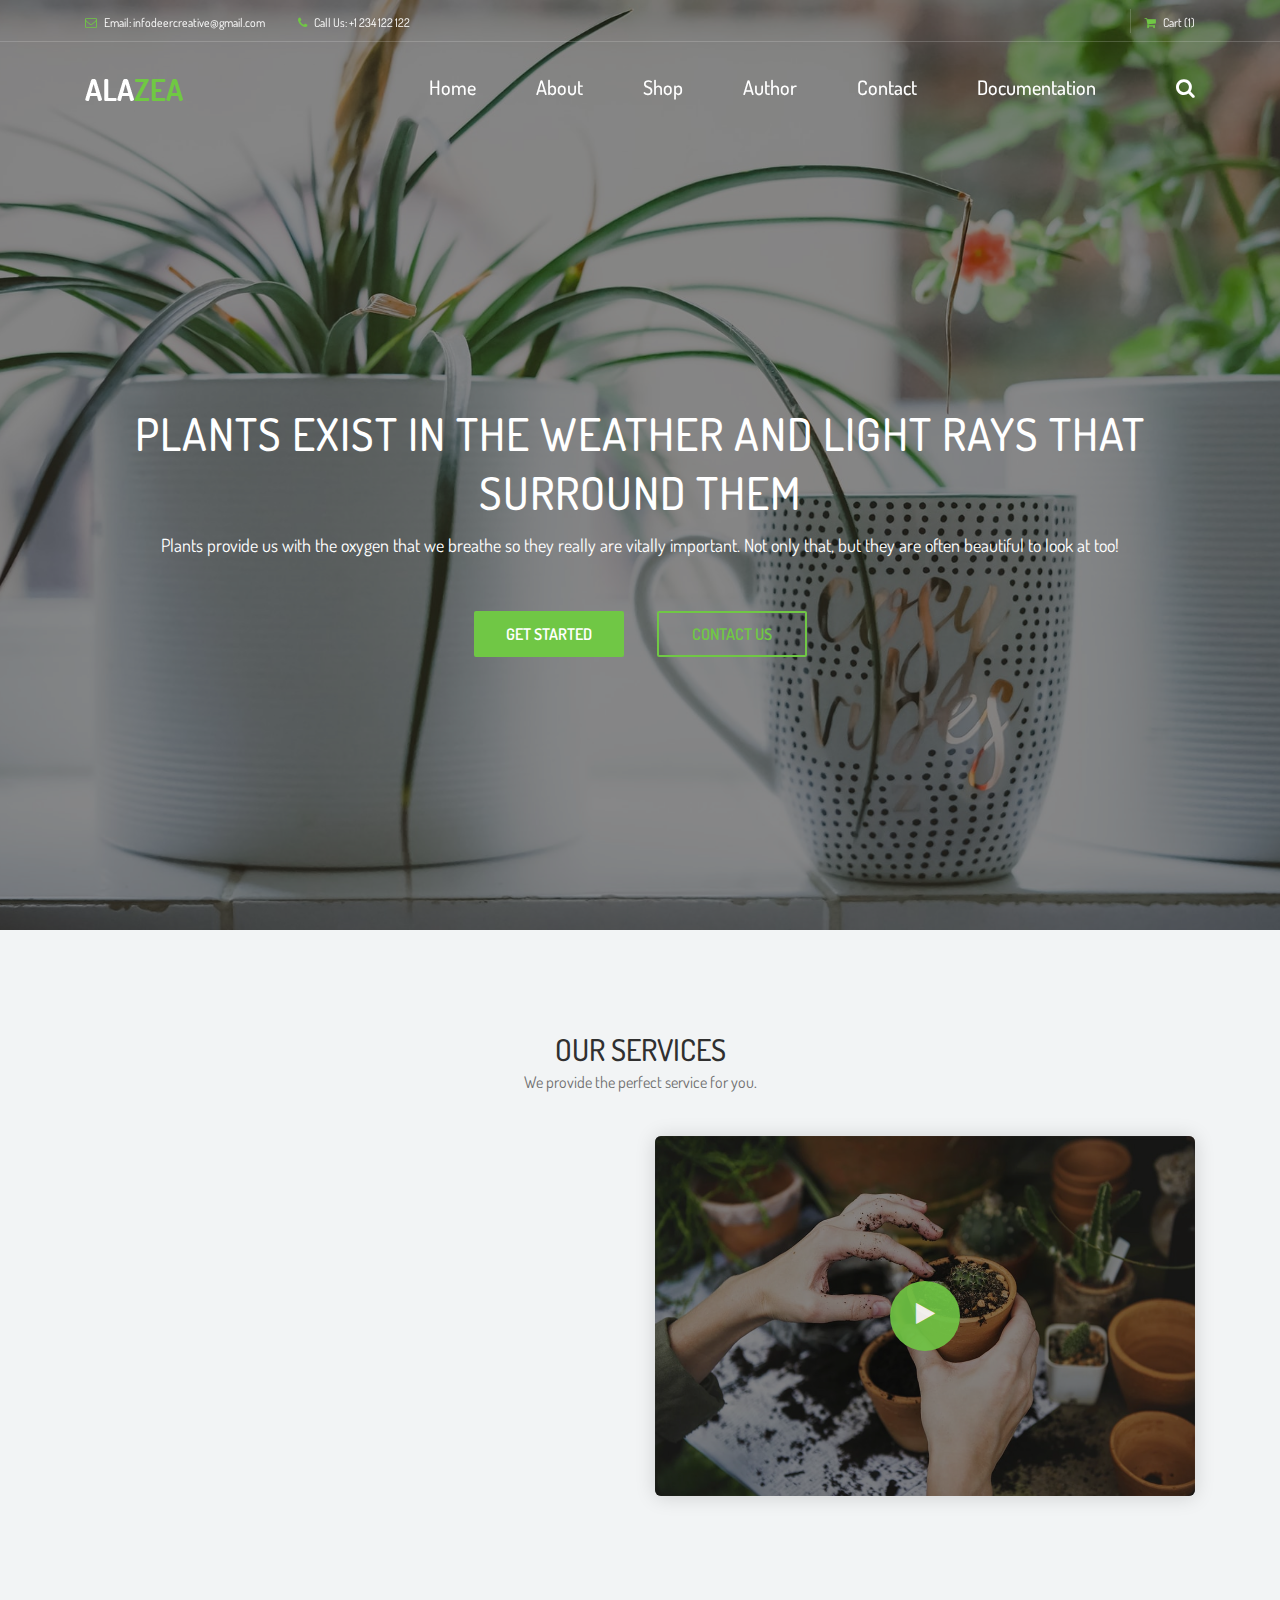
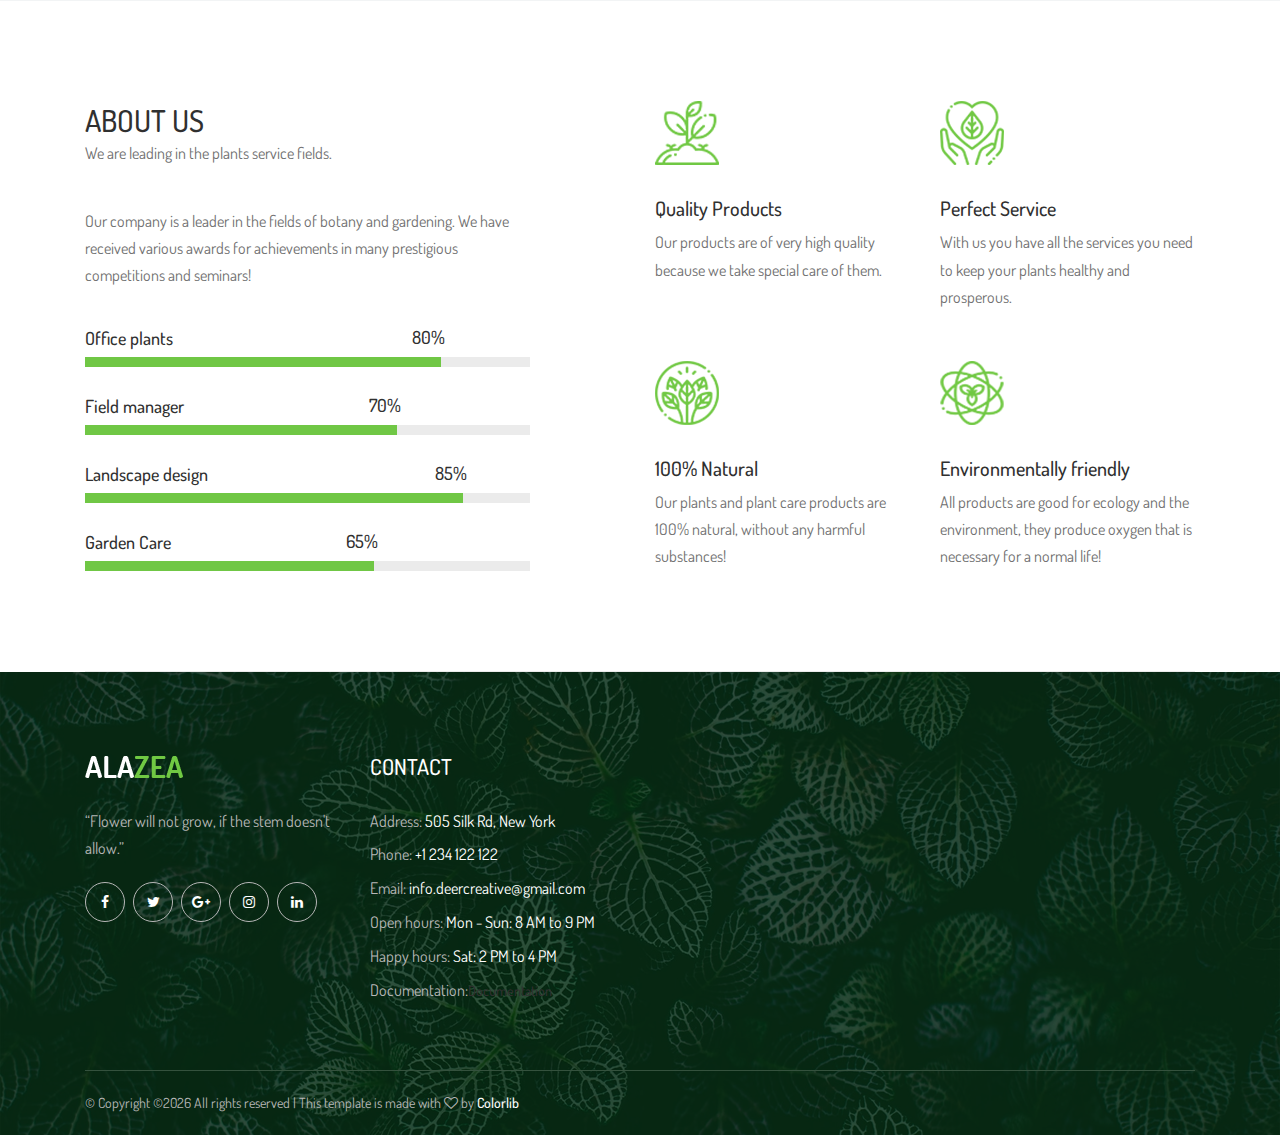
<file: index.html>
<!DOCTYPE html>
<html lang="en">

<head>
    <meta charset="UTF-8">
    <meta name="description" content="">
    <meta http-equiv="X-UA-Compatible" content="IE=edge">
    <meta name="viewport" content="width=device-width, initial-scale=1, shrink-to-fit=no">
    <!-- The above 4 meta tags *must* come first in the head; any other head content must come *after* these tags -->

    <!-- Title -->
    <title>Alazea - Gardening &amp; Landscaping HTML Template</title>

    <!-- Favicon -->
    <link rel="icon" href="img/core-img/favicon.ico">

    <!-- Core Stylesheet -->
    <link rel="stylesheet" href="style.css">

</head>

<body>
    <div id="processing-error"></div>
    <!-- Preloader -->
    <div class="preloader d-flex align-items-center justify-content-center">
        <div class="preloader-circle"></div>
        <div class="preloader-img">
            <img src="img/core-img/leaf.png" alt="">
        </div>
    </div>

    <!-- ##### Header Area Start ##### -->
    <header class="header-area">

        <!-- ***** Top Header Area ***** -->
        <div class="top-header-area">
            <div class="container">
                <div class="row">
                    <div class="col-12">
                        <div class="top-header-content d-flex align-items-center justify-content-between">
                            <!-- Top Header Content -->
                            <div class="top-header-meta">
                                <a href="#" data-toggle="tooltip" data-placement="bottom" title="infodeercreative@gmail.com"><i class="fa fa-envelope-o" aria-hidden="true"></i> <span>Email: infodeercreative@gmail.com</span></a>
                                <a href="#" data-toggle="tooltip" data-placement="bottom" title="+1 234 122 122"><i class="fa fa-phone" aria-hidden="true"></i> <span>Call Us: +1 234 122 122</span></a>
                            </div>

                            <!-- Top Header Content -->
                            <div class="top-header-meta d-flex">
                                <!-- Cart -->
                                <div class="cart">
                                    <a href="cart.html"><i class="fa fa-shopping-cart" aria-hidden="true"></i> <span>Cart <span class="cart-quantity">(1)</span></span></a>
                                </div>
                            </div>
                        </div>
                    </div>
                </div>
            </div>
        </div>

        <!-- ***** Navbar Area ***** -->
        <div class="alazea-main-menu">
            <div class="classy-nav-container breakpoint-off">
                <div class="container" id="meni">
                    <!-- Menu -->
                </div>
            </div>
        </div>
    </header>
    <!-- ##### Header Area End ##### -->

    <!-- ##### Hero Area Start ##### -->
    <section class="hero-area">
        <div class="hero-post-slides owl-carousel">

            <!-- Single Hero Post -->
            <div class="single-hero-post bg-overlay">
                <!-- Post Image -->
                <div class="slide-img bg-img" style="background-image: url(img/bg-img/1.jpg);"></div>
                <div class="container h-100">
                    <div class="row h-100 align-items-center">
                        <div class="col-12">
                            <!-- Post Content -->
                            <div class="hero-slides-content text-center">
                                <h2>Plants exist in the weather and light rays that surround them</h2>
                                <p>Plants provide us with the oxygen that we breathe so they really are vitally important. Not only that, but they are often beautiful to look at too!</p>
                                <div class="welcome-btn-group">
                                    <a href="shop.html" class="btn alazea-btn mr-30">GET STARTED</a>
                                    <a href="contact.html" class="btn alazea-btn active">CONTACT US</a>
                                </div>
                            </div>
                        </div>
                    </div>
                </div>
            </div>

            <!-- Single Hero Post -->
            <div class="single-hero-post bg-overlay">
                <!-- Post Image -->
                <div class="slide-img bg-img" style="background-image: url(img/bg-img/2.jpg);"></div>
                <div class="container h-100">
                    <div class="row h-100 align-items-center">
                        <div class="col-12">
                            <!-- Post Content -->
                            <div class="hero-slides-content text-center">
                                <h2>Plants exist in the weather and light rays that surround them</h2>
                                <p>“Your intuitive powers increase when you are with plants because your mind is silenced and you become more aware in the present moment.”</p>
                                <div class="welcome-btn-group">
                                    <a href="shop.html" class="btn alazea-btn mr-30">GET STARTED</a>
                                    <a href="contact.html" class="btn alazea-btn active">CONTACT US</a>
                                </div>
                            </div>
                        </div>
                    </div>
                </div>
            </div>

        </div>
    </section>
    <!-- ##### Hero Area End ##### -->

    <!-- ##### Service Area Start ##### -->
    <section class="our-services-area bg-gray section-padding-100-0">
        <div class="container">
            <div class="row">
                <div class="col-12">
                    <!-- Section Heading -->
                    <div class="section-heading text-center">
                        <h2>OUR SERVICES</h2>
                        <p>We provide the perfect service for you.</p>
                    </div>
                </div>
            </div>

            <div class="row justify-content-between">
                <div class="col-12 col-lg-5">
                    <div class="alazea-service-area mb-100">

                        <!-- Single Service Area -->
                        <div class="single-service-area d-flex align-items-center wow fadeInUp" data-wow-delay="100ms">
                            <!-- Icon -->
                            <div class="service-icon mr-30">
                                <img src="img/core-img/s1.png" alt="Plants care">
                            </div>
                            <!-- Content -->
                            <div class="service-content">
                                <h5>Plants Care</h5>
                                <p>We take care of each plant in a special way, just as its needs require.</p>
                            </div>
                        </div>

                        <!-- Single Service Area -->
                        <div class="single-service-area d-flex align-items-center wow fadeInUp" data-wow-delay="300ms">
                            <!-- Icon -->
                            <div class="service-icon mr-30">
                                <img src="img/core-img/s2.png" alt="Pressure Washing">
                            </div>
                            <!-- Content -->
                            <div class="service-content">
                                <h5>Pressure Washing</h5>
                                <p>We wash each plant under pressure in order to remove all impurities that could hinder its growth!</p>
                            </div>
                        </div>

                        <!-- Single Service Area -->
                        <div class="single-service-area d-flex align-items-center wow fadeInUp" data-wow-delay="500ms">
                            <!-- Icon -->
                            <div class="service-icon mr-30">
                                <img src="img/core-img/s3.png" alt="Tree Service and Trimming">
                            </div>
                            <!-- Content -->
                            <div class="service-content">
                                <h5>Tree Service &amp; Trimming</h5>
                                <p>We perform the service of pruning and cutting branches and leaves of plants.</p>
                            </div>
                        </div>

                    </div>
                </div>

                <div class="col-12 col-lg-6">
                    <div class="alazea-video-area bg-overlay mb-100">
                        <img src="img/bg-img/23.jpg" alt="Planting plants">
                        <a href="http://www.youtube.com/watch?v=7HKoqNJtMTQ" class="video-icon">
                            <i class="fa fa-play" aria-hidden="true"></i>
                        </a>
                    </div>
                </div>
            </div>
        </div>
    </section>
    <!-- ##### Service Area End ##### -->

    <!-- ##### About Area Start ##### -->
    <section class="about-us-area section-padding-100-0">
        <div class="container">
            <div class="row justify-content-between">
                <div class="col-12 col-lg-5">
                    <!-- Section Heading -->
                    <div class="section-heading">
                        <h2>ABOUT US</h2>
                        <p>We are leading in the plants service fields.</p>
                    </div>
                    <p>Our company is a leader in the fields of botany and gardening. We have received various awards for achievements in many prestigious competitions and seminars!</p>

                    <!-- Progress Bar Content Area -->
                    <div class="alazea-progress-bar mb-50">
                        <!-- Single Progress Bar -->
                        <div class="single_progress_bar">
                            <p>Office plants</p>
                            <div id="bar1" class="barfiller">
                                <div class="tipWrap">
                                    <span class="tip"></span>
                                </div>
                                <span class="fill" data-percentage="80"></span>
                            </div>
                        </div>

                        <!-- Single Progress Bar -->
                        <div class="single_progress_bar">
                            <p>Field manager</p>
                            <div id="bar2" class="barfiller">
                                <div class="tipWrap">
                                    <span class="tip"></span>
                                </div>
                                <span class="fill" data-percentage="70"></span>
                            </div>
                        </div>

                        <!-- Single Progress Bar -->
                        <div class="single_progress_bar">
                            <p>Landscape design</p>
                            <div id="bar3" class="barfiller">
                                <div class="tipWrap">
                                    <span class="tip"></span>
                                </div>
                                <span class="fill" data-percentage="85"></span>
                            </div>
                        </div>

                        <!-- Single Progress Bar -->
                        <div class="single_progress_bar">
                            <p>Garden Care</p>
                            <div id="bar4" class="barfiller">
                                <div class="tipWrap">
                                    <span class="tip"></span>
                                </div>
                                <span class="fill" data-percentage="65"></span>
                            </div>
                        </div>
                    </div>
                </div>

                <div class="col-12 col-lg-6">
                    <div class="alazea-benefits-area">
                        <div class="row">
                            <!-- Single Benefits Area -->
                            <div class="col-12 col-sm-6">
                                <div class="single-benefits-area">
                                    <img src="img/core-img/b1.png" alt="Quality Products">
                                    <h5>Quality Products</h5>
                                    <p>Our products are of very high quality because we take special care of them.</p>
                                </div>
                            </div>

                            <!-- Single Benefits Area -->
                            <div class="col-12 col-sm-6">
                                <div class="single-benefits-area">
                                    <img src="img/core-img/b2.png" alt="Perfect Service">
                                    <h5>Perfect Service</h5>
                                    <p>With us you have all the services you need to keep your plants healthy and prosperous.</p>
                                </div>
                            </div>

                            <!-- Single Benefits Area -->
                            <div class="col-12 col-sm-6">
                                <div class="single-benefits-area">
                                    <img src="img/core-img/b3.png" alt="100% Natural">
                                    <h5>100% Natural</h5>
                                    <p>Our plants and plant care products are 100% natural, without any harmful substances!</p>
                                </div>
                            </div>

                            <!-- Single Benefits Area -->
                            <div class="col-12 col-sm-6">
                                <div class="single-benefits-area">
                                    <img src="img/core-img/b4.png" alt="Environmentally friendly">
                                    <h5>Environmentally friendly</h5>
                                    <p>All products are good for ecology and the environment, they produce oxygen that is necessary for a normal life!</p>
                                </div>
                            </div>
                        </div>
                    </div>
                </div>
            </div>
        </div>

        <div class="container">
            <div class="row">
                <div class="col-12">
                    <div class="border-line"></div>
                </div>
            </div>
        </div>
    </section>
    <!-- ##### About Area End ##### -->

    <!-- ##### Product Area Start ##### -->
    
    <!-- ##### Product Area End ##### -->


    <!-- ##### Footer Area Start ##### -->
    <footer class="footer-area bg-img" style="background-image: url(img/bg-img/3.jpg);">
        <!-- Main Footer Area -->
        <div class="main-footer-area">
            <div class="container">
                <div class="row">

                    <!-- Single Footer Widget -->
                    <div class="col-12 col-sm-6 col-lg-3">
                        <div class="single-footer-widget">
                            <div class="footer-logo mb-30">
                                <a href="#"><img src="img/core-img/logo.png" alt="Logo"></a>
                            </div>
                            <p>“Flower will not grow, if the stem doesn't allow.”</p>
                            <div class="social-info">
                                <a href="#"><i class="fa fa-facebook" aria-hidden="true"></i></a>
                                <a href="#"><i class="fa fa-twitter" aria-hidden="true"></i></a>
                                <a href="#"><i class="fa fa-google-plus" aria-hidden="true"></i></a>
                                <a href="#"><i class="fa fa-instagram" aria-hidden="true"></i></a>
                                <a href="#"><i class="fa fa-linkedin" aria-hidden="true"></i></a>
                            </div>
                        </div>
                    </div>

                    <!-- Single Footer Widget -->
                    <div class="col-12 col-sm-6 col-lg-3">
                        <div class="single-footer-widget">
                            <div class="widget-title">
                                <h5>CONTACT</h5>
                            </div>

                            <div class="contact-information">
                                <p><span>Address:</span> 505 Silk Rd, New York</p>
                                <p><span>Phone:</span> +1 234 122 122</p>
                                <p><span>Email:</span> info.deercreative@gmail.com</p>
                                <p><span>Open hours:</span> Mon - Sun: 8 AM to 9 PM</p>
                                <p><span>Happy hours:</span> Sat: 2 PM to 4 PM</p>
                                <p><span>Documentation:</span><a href="Dokumentacija - sajt.pdf">Documentation</a></p>
                            </div>
                        </div>
                    </div>
                </div>
            </div>
        </div>

        <!-- Footer Bottom Area -->
        <div class="footer-bottom-area">
            <div class="container">
                <div class="row">
                    <div class="col-12">
                        <div class="border-line"></div>
                    </div>
                    <!-- Copywrite Text -->
                    <div class="col-12 col-md-6">
                        <div class="copywrite-text">
                            <p>&copy; <!-- Link back to Colorlib can't be removed. Template is licensed under CC BY 3.0. -->
Copyright &copy;<script>document.write(new Date().getFullYear());</script> All rights reserved | This template is made with <i class="fa fa-heart-o" aria-hidden="true"></i> by <a href="https://colorlib.com" target="_blank">Colorlib</a>
<!-- Link back to Colorlib can't be removed. Template is licensed under CC BY 3.0. -->
</p>
                        </div>
                    </div>
                </div>
            </div>
        </div>
    </footer>
    <!-- ##### Footer Area End ##### -->

    <!-- ##### All Javascript Files ##### -->
    <!-- jQuery-2.2.4 js -->
    <script src="js/jquery/jquery-2.2.4.min.js"></script>
    <!-- Popper js -->
    <script src="js/bootstrap/popper.min.js"></script>
    <!-- Bootstrap js -->
    <script src="js/bootstrap/bootstrap.min.js"></script>
    <!-- All Plugins js -->
    <script src="js/plugins/plugins.js"></script>
    <!-- Active js -->
    <script src="js/active.js"></script>
     <!-- Template JS -->
     <script src="js/main-ajax.js"></script>
</body>

</html>
</file>
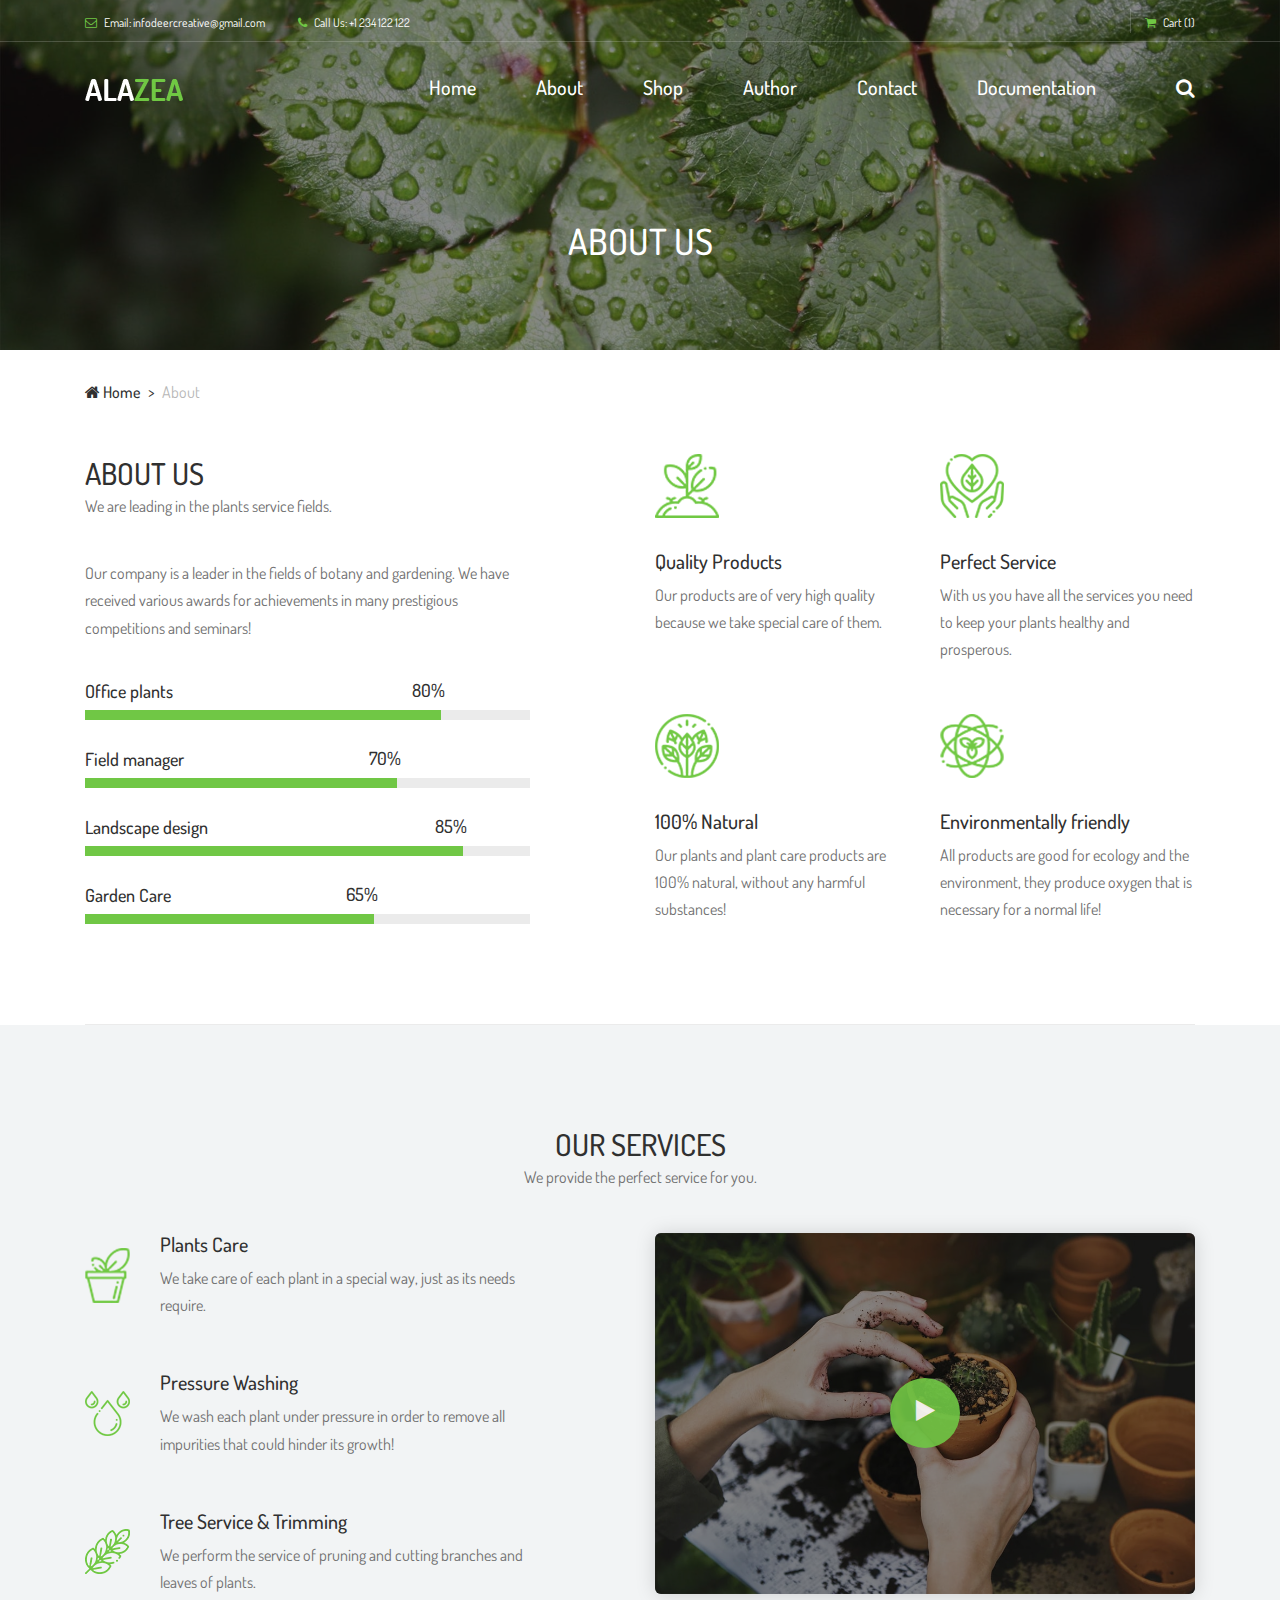
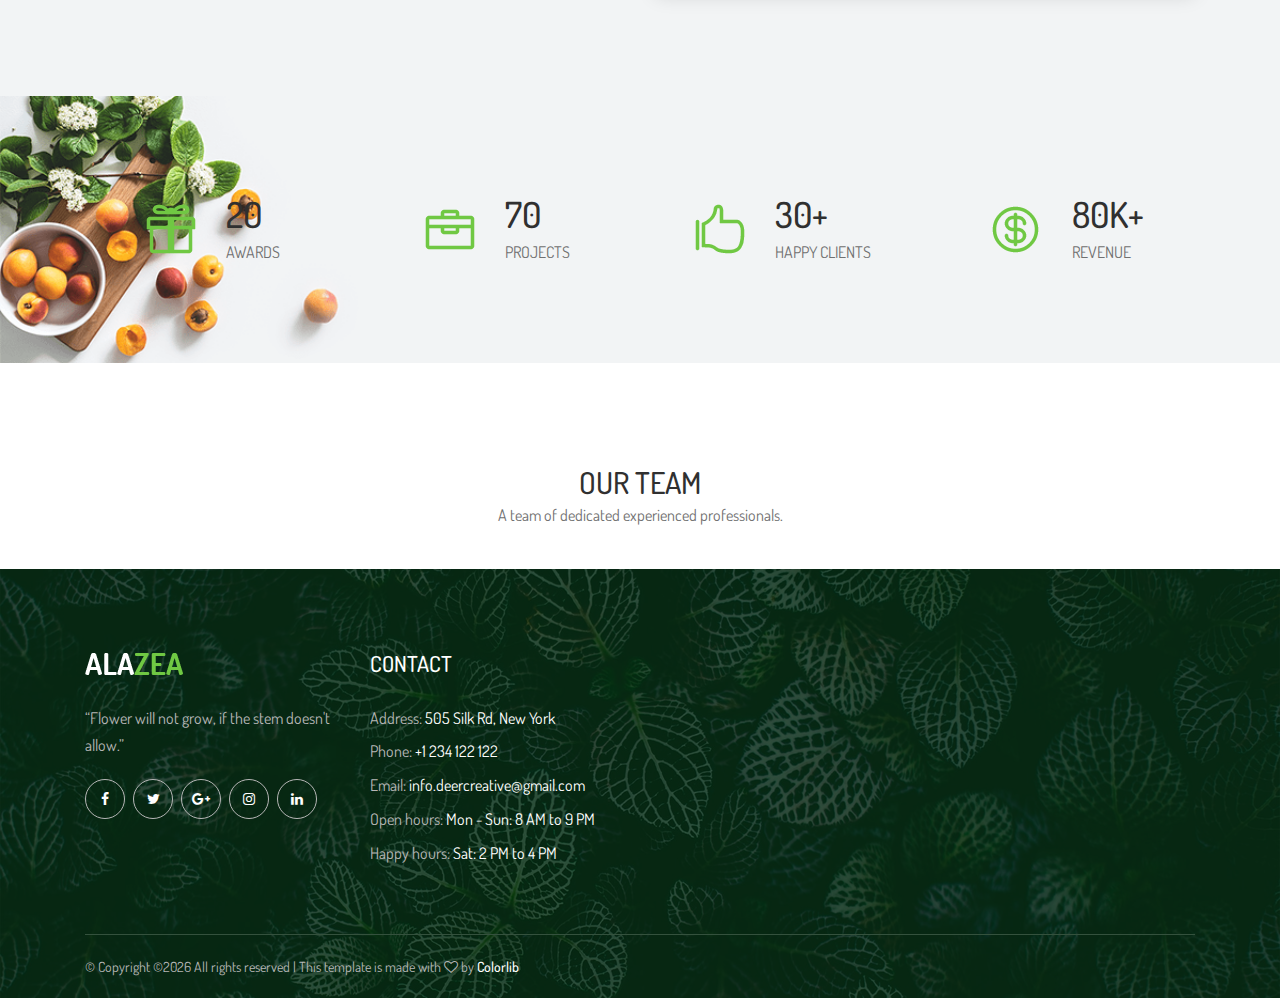
<file: about.html>
<!DOCTYPE html>
<html lang="en">

<head>
    <meta charset="UTF-8">
    <meta name="description" content="">
    <meta http-equiv="X-UA-Compatible" content="IE=edge">
    <meta name="viewport" content="width=device-width, initial-scale=1, shrink-to-fit=no">
    <!-- The above 4 meta tags *must* come first in the head; any other head content must come *after* these tags -->

    <!-- Title -->
    <title>Alazea - Gardening &amp; Landscaping HTML Template</title>

    <!-- Favicon -->
    <link rel="icon" href="img/core-img/favicon.ico">

    <!-- Core Stylesheet -->
    <link rel="stylesheet" href="style.css">

</head>

<body>
    <!-- Preloader -->
    <div class="preloader d-flex align-items-center justify-content-center">
        <div class="preloader-circle"></div>
        <div class="preloader-img">
            <img src="img/core-img/leaf.png" alt="">
        </div>
    </div>

    <!-- ##### Header Area Start ##### -->
    <header class="header-area">

        <!-- ***** Top Header Area ***** -->
        <div class="top-header-area">
            <div class="container">
                <div class="row">
                    <div class="col-12">
                        <div class="top-header-content d-flex align-items-center justify-content-between">
                            <!-- Top Header Content -->
                            <div class="top-header-meta">
                                <a href="#" data-toggle="tooltip" data-placement="bottom" title="infodeercreative@gmail.com"><i class="fa fa-envelope-o" aria-hidden="true"></i> <span>Email: infodeercreative@gmail.com</span></a>
                                <a href="#" data-toggle="tooltip" data-placement="bottom" title="+1 234 122 122"><i class="fa fa-phone" aria-hidden="true"></i> <span>Call Us: +1 234 122 122</span></a>
                            </div>

                            <!-- Top Header Content -->
                            <div class="top-header-meta d-flex">
                                
                                <!-- Cart -->
                                <div class="cart">
                                    <a id = "cart-part" href="cart.html"><i class="fa fa-shopping-cart" aria-hidden="true"></i> <span>Cart <span class="cart-quantity">(1)</span></span></a>
                                </div>
                            </div>
                        </div>
                    </div>
                </div>
            </div>
        </div>

        <!-- ***** Navbar Area ***** -->
        <div class="alazea-main-menu">
            <div class="classy-nav-container breakpoint-off">
                <div class="container" id="meni">
                    <!-- Menu -->
                </div>
            </div>
        </div>
    </header>
    <!-- ##### Header Area End ##### -->

    <!-- ##### Breadcrumb Area Start ##### -->
    <div class="breadcrumb-area">
        <!-- Top Breadcrumb Area -->
        <div class="top-breadcrumb-area bg-img bg-overlay d-flex align-items-center justify-content-center" style="background-image: url(img/bg-img/24.jpg);">
            <h2>ABOUT US</h2>
        </div>

        <div class="container">
            <div class="row">
                <div class="col-12">
                    <nav aria-label="breadcrumb">
                        <ol class="breadcrumb">
                            <li class="breadcrumb-item"><a href="index.html"><i class="fa fa-home"></i> Home</a></li>
                            <li class="breadcrumb-item active" aria-current="page">About</li>
                        </ol>
                    </nav>
                </div>
            </div>
        </div>
    </div>
    <!-- ##### Breadcrumb Area End ##### -->

    <!-- ##### About Area Start ##### -->
    <section class="about-us-area">
        <div class="container">
            <div class="row justify-content-between">
                <div class="col-12 col-lg-5">
                    <!-- Section Heading -->
                    <div class="section-heading">
                        <h2>ABOUT US</h2>
                        <p>We are leading in the plants service fields.</p>
                    </div>
                    <p>Our company is a leader in the fields of botany and gardening. We have received various awards for achievements in many prestigious competitions and seminars!</p>

                    <!-- Progress Bar Content Area -->
                    <div class="alazea-progress-bar mb-50">
                        <!-- Single Progress Bar -->
                        <div class="single_progress_bar">
                            <p>Office plants</p>
                            <div id="bar1" class="barfiller">
                                <div class="tipWrap">
                                    <span class="tip"></span>
                                </div>
                                <span class="fill" data-percentage="80"></span>
                            </div>
                        </div>

                        <!-- Single Progress Bar -->
                        <div class="single_progress_bar">
                            <p>Field manager</p>
                            <div id="bar2" class="barfiller">
                                <div class="tipWrap">
                                    <span class="tip"></span>
                                </div>
                                <span class="fill" data-percentage="70"></span>
                            </div>
                        </div>

                        <!-- Single Progress Bar -->
                        <div class="single_progress_bar">
                            <p>Landscape design</p>
                            <div id="bar3" class="barfiller">
                                <div class="tipWrap">
                                    <span class="tip"></span>
                                </div>
                                <span class="fill" data-percentage="85"></span>
                            </div>
                        </div>

                        <!-- Single Progress Bar -->
                        <div class="single_progress_bar">
                            <p>Garden Care</p>
                            <div id="bar4" class="barfiller">
                                <div class="tipWrap">
                                    <span class="tip"></span>
                                </div>
                                <span class="fill" data-percentage="65"></span>
                            </div>
                        </div>
                    </div>
                </div>

                <div class="col-12 col-lg-6">
                    <div class="alazea-benefits-area">
                        <div class="row">
                            <!-- Single Benefits Area -->
                            <div class="col-12 col-sm-6">
                                <div class="single-benefits-area">
                                    <img src="img/core-img/b1.png" alt="">
                                    <h5>Quality Products</h5>
                                    <p>Our products are of very high quality because we take special care of them.</p>
                                </div>
                            </div>

                            <!-- Single Benefits Area -->
                            <div class="col-12 col-sm-6">
                                <div class="single-benefits-area">
                                    <img src="img/core-img/b2.png" alt="">
                                    <h5>Perfect Service</h5>
                                    <p>With us you have all the services you need to keep your plants healthy and prosperous.</p>
                                </div>
                            </div>

                            <!-- Single Benefits Area -->
                            <div class="col-12 col-sm-6">
                                <div class="single-benefits-area">
                                    <img src="img/core-img/b3.png" alt="">
                                    <h5>100% Natural</h5>
                                    <p>Our plants and plant care products are 100% natural, without any harmful substances!</p>
                                </div>
                            </div>

                            <!-- Single Benefits Area -->
                            <div class="col-12 col-sm-6">
                                <div class="single-benefits-area">
                                    <img src="img/core-img/b4.png" alt="">
                                    <h5>Environmentally friendly</h5>
                                    <p>All products are good for ecology and the environment, they produce oxygen that is necessary for a normal life!</p>
                                </div>
                            </div>
                        </div>
                    </div>
                </div>
            </div>
        </div>

        <div class="container">
            <div class="row">
                <div class="col-12">
                    <div class="border-line"></div>
                </div>
            </div>
        </div>
    </section>
    <!-- ##### About Area End ##### -->

    <!-- ##### Service Area Start ##### -->
    <section class="our-services-area bg-gray section-padding-100-0">
        <div class="container">
            <div class="row">
                <div class="col-12">
                    <!-- Section Heading -->
                    <div class="section-heading text-center">
                        <h2>OUR SERVICES</h2>
                        <p>We provide the perfect service for you.</p>
                    </div>
                </div>
            </div>

            <div class="row align-items-center justify-content-between">
                <div class="col-12 col-lg-5">
                    <div class="alazea-service-area mb-100">

                        <!-- Single Service Area -->
                        <div class="single-service-area d-flex align-items-center">
                            <!-- Icon -->
                            <div class="service-icon mr-30">
                                <img src="img/core-img/s1.png" alt="">
                            </div>
                            <!-- Content -->
                            <div class="service-content">
                                <h5>Plants Care</h5>
                                <p>We take care of each plant in a special way, just as its needs require.</p>
                            </div>
                        </div>

                        <!-- Single Service Area -->
                        <div class="single-service-area d-flex align-items-center">
                            <!-- Icon -->
                            <div class="service-icon mr-30">
                                <img src="img/core-img/s2.png" alt="">
                            </div>
                            <!-- Content -->
                            <div class="service-content">
                                <h5>Pressure Washing</h5>
                                <p>We wash each plant under pressure in order to remove all impurities that could hinder its growth!</p>
                            </div>
                        </div>

                        <!-- Single Service Area -->
                        <div class="single-service-area d-flex align-items-center">
                            <!-- Icon -->
                            <div class="service-icon mr-30">
                                <img src="img/core-img/s3.png" alt="">
                            </div>
                            <!-- Content -->
                            <div class="service-content">
                                <h5>Tree Service &amp; Trimming</h5>
                                <p>We perform the service of pruning and cutting branches and leaves of plants.</p>
                            </div>
                        </div>

                    </div>
                </div>

                <div class="col-12 col-lg-6">
                    <div class="alazea-video-area bg-overlay mb-100">
                        <img src="img/bg-img/23.jpg" alt="">
                        <a href="http://www.youtube.com/watch?v=7HKoqNJtMTQ" class="video-icon">
                            <i class="fa fa-play" aria-hidden="true"></i>
                        </a>
                    </div>
                </div>
            </div>
        </div>
    </section>
    <!-- ##### Service Area End ##### -->
    
    <!-- ##### Cool Facts Area Start ##### -->
    <section class="cool-facts-area bg-img section-padding-100-0" style="background-image: url(img/bg-img/cool-facts.png);">
        <div class="container">
            <div class="row">

                <!-- Single Cool Facts Area -->
                <div class="col-12 col-sm-6 col-md-3">
                    <div class="single-cool-fact d-flex align-items-center justify-content-center mb-100">
                        <div class="cf-icon">
                            <img src="img/core-img/cf1.png" alt="">
                        </div>
                        <div class="cf-content">
                            <h2><span class="counter">20</span></h2>
                            <h6>AWARDS</h6>
                        </div>
                    </div>
                </div>

                <!-- Single Cool Facts Area -->
                <div class="col-12 col-sm-6 col-md-3">
                    <div class="single-cool-fact d-flex align-items-center justify-content-center mb-100">
                        <div class="cf-icon">
                            <img src="img/core-img/cf2.png" alt="Projects">
                        </div>
                        <div class="cf-content">
                            <h2><span class="counter">70</span></h2>
                            <h6>PROJECTS</h6>
                        </div>
                    </div>
                </div>

                <!-- Single Cool Facts Area -->
                <div class="col-12 col-sm-6 col-md-3">
                    <div class="single-cool-fact d-flex align-items-center justify-content-center mb-100">
                        <div class="cf-icon">
                            <img src="img/core-img/cf3.png" alt="Happy clients">
                        </div>
                        <div class="cf-content">
                            <h2><span class="counter">30</span>+</h2>
                            <h6>HAPPY CLIENTS</h6>
                        </div>
                    </div>
                </div>

                <!-- Single Cool Facts Area -->
                <div class="col-12 col-sm-6 col-md-3">
                    <div class="single-cool-fact d-flex align-items-center justify-content-center mb-100">
                        <div class="cf-icon">
                            <img src="img/core-img/cf4.png" alt="Revenue">
                        </div>
                        <div class="cf-content">
                            <h2><span class="counter">80</span>K+</h2>
                            <h6>REVENUE</h6>
                        </div>
                    </div>
                </div>

            </div>
        </div>

        <!-- Side Image -->
        <div class="side-img wow fadeInUp" data-wow-delay="500ms">
            <img src="img/core-img/pot.png" alt="Side image">
        </div>
    </section>
    <!-- ##### Cool Facts Area End ##### -->

    <!-- ##### Team Area Start ##### -->
    <section class="team-area section-padding-100-0">
        <div class="container">
            <div class="row">
                <div class="col-12">
                    <!-- Section Heading -->
                    <div class="section-heading text-center">
                        <h2>OUR TEAM</h2>
                        <p>A team of dedicated experienced professionals.</p>
                    </div>
                </div>
            </div>

            <div class="row" id="team-json">

            </div>
        </div>
    </section>
    <!-- ##### Team Area End ##### -->

    <!-- ##### Footer Area Start ##### -->
    <footer class="footer-area bg-img" style="background-image: url(img/bg-img/3.jpg);">
        <!-- Main Footer Area -->
        <div class="main-footer-area">
            <div class="container">
                <div class="row">

                    <!-- Single Footer Widget -->
                    <div class="col-12 col-sm-6 col-lg-3">
                        <div class="single-footer-widget">
                            <div class="footer-logo mb-30">
                                <a href="#"><img src="img/core-img/logo.png" alt="Logo"></a>
                            </div>
                            <p>“Flower will not grow, if the stem doesn't allow.”</p>
                            <div class="social-info">
                                <a href="#"><i class="fa fa-facebook" aria-hidden="true"></i></a>
                                <a href="#"><i class="fa fa-twitter" aria-hidden="true"></i></a>
                                <a href="#"><i class="fa fa-google-plus" aria-hidden="true"></i></a>
                                <a href="#"><i class="fa fa-instagram" aria-hidden="true"></i></a>
                                <a href="#"><i class="fa fa-linkedin" aria-hidden="true"></i></a>
                            </div>
                        </div>
                    </div>

                    <!-- Single Footer Widget -->
                    <div class="col-12 col-sm-6 col-lg-3">
                        <div class="single-footer-widget">
                            <div class="widget-title">
                                <h5>CONTACT</h5>
                            </div>

                            <div class="contact-information">
                                <p><span>Address:</span> 505 Silk Rd, New York</p>
                                <p><span>Phone:</span> +1 234 122 122</p>
                                <p><span>Email:</span> info.deercreative@gmail.com</p>
                                <p><span>Open hours:</span> Mon - Sun: 8 AM to 9 PM</p>
                                <p><span>Happy hours:</span> Sat: 2 PM to 4 PM</p>
                            </div>
                        </div>
                    </div>
                </div>
            </div>
        </div>

        <!-- Footer Bottom Area -->
        <div class="footer-bottom-area">
            <div class="container">
                <div class="row">
                    <div class="col-12">
                        <div class="border-line"></div>
                    </div>
                    <!-- Copywrite Text -->
                    <div class="col-12 col-md-6">
                        <div class="copywrite-text">
                            <p>&copy; <!-- Link back to Colorlib can't be removed. Template is licensed under CC BY 3.0. -->
Copyright &copy;<script>document.write(new Date().getFullYear());</script> All rights reserved | This template is made with <i class="fa fa-heart-o" aria-hidden="true"></i> by <a href="https://colorlib.com" target="_blank">Colorlib</a>
<!-- Link back to Colorlib can't be removed. Template is licensed under CC BY 3.0. -->
</p>
                        </div>
                    </div>
                </div>
            </div>
        </div>
    </footer>
    <!-- ##### Footer Area End ##### -->

    <!-- ##### All Javascript Files ##### -->
    <!-- jQuery-2.2.4 js -->
    <script src="js/jquery/jquery-2.2.4.min.js"></script>
    <!-- Popper js -->
    <script src="js/bootstrap/popper.min.js"></script>
    <!-- Bootstrap js -->
    <script src="js/bootstrap/bootstrap.min.js"></script>
    <!-- All Plugins js -->
    <script src="js/plugins/plugins.js"></script>
    <!-- Active js -->
    <script src="js/active.js"></script>
     <!-- Template JS -->
     <script src="js/main-ajax.js"></script>
</body>

</html>
</file>
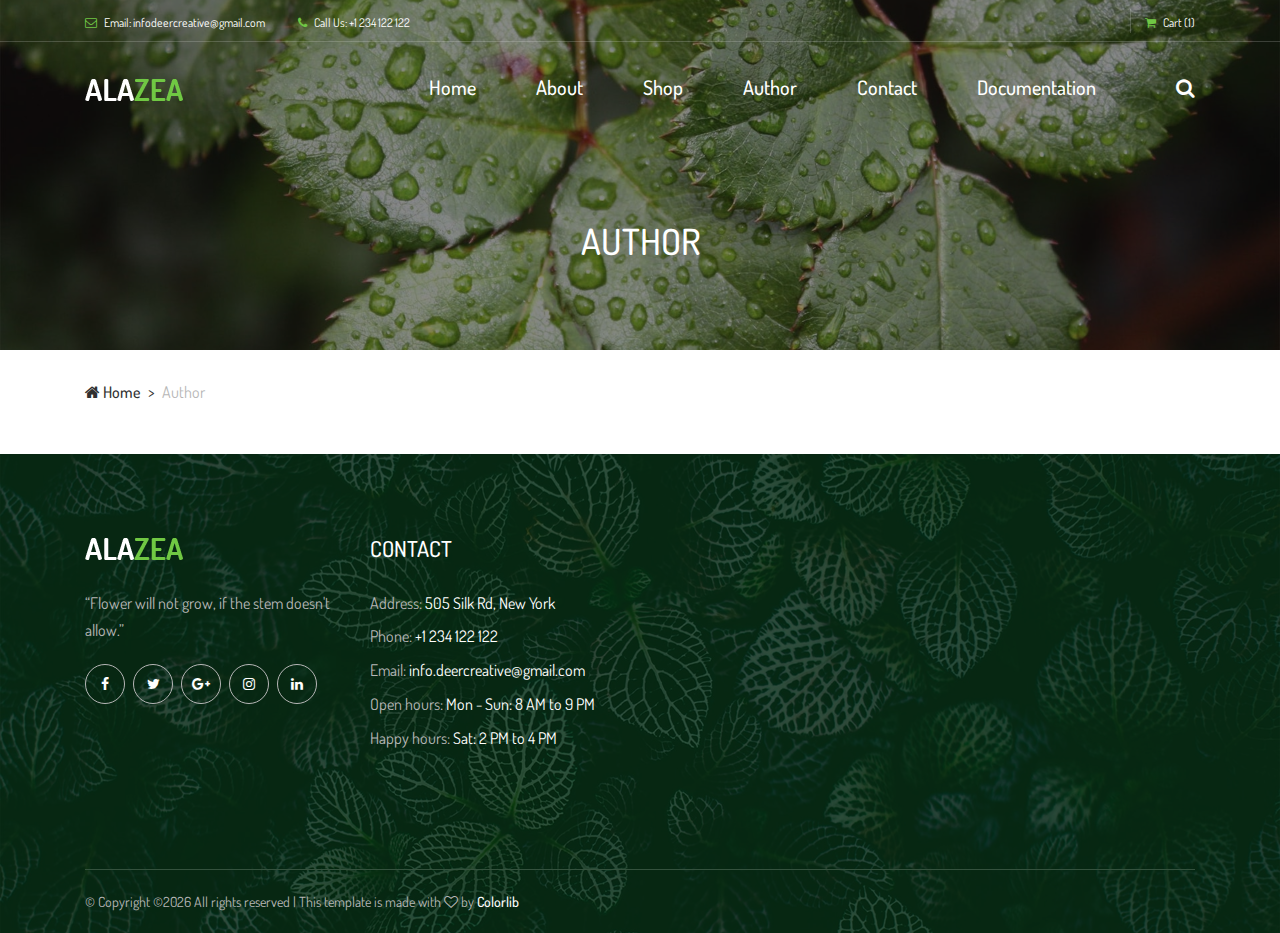
<file: author.html>
<!DOCTYPE html>
<html lang="en">

<head>
    <meta charset="UTF-8">
    <meta name="description" content="">
    <meta http-equiv="X-UA-Compatible" content="IE=edge">
    <meta name="viewport" content="width=device-width, initial-scale=1, shrink-to-fit=no">
    <!-- The above 4 meta tags *must* come first in the head; any other head content must come *after* these tags -->

    <!-- Title -->
    <title>Alazea - Gardening &amp; Landscaping HTML Template</title>

    <!-- Favicon -->
    <link rel="icon" href="img/core-img/favicon.ico">

    <!-- Core Stylesheet -->
    <link rel="stylesheet" href="style.css">

</head>

<body>
    <!-- Preloader -->
    <div class="preloader d-flex align-items-center justify-content-center">
        <div class="preloader-circle"></div>
        <div class="preloader-img">
            <img src="img/core-img/leaf.png" alt="">
        </div>
    </div>

    <!-- ##### Header Area Start ##### -->
    <header class="header-area">

        <!-- ***** Top Header Area ***** -->
        <div class="top-header-area">
            <div class="container">
                <div class="row">
                    <div class="col-12">
                        <div class="top-header-content d-flex align-items-center justify-content-between">
                            <!-- Top Header Content -->
                            <div class="top-header-meta">
                                <a href="#" data-toggle="tooltip" data-placement="bottom" title="infodeercreative@gmail.com"><i class="fa fa-envelope-o" aria-hidden="true"></i> <span>Email: infodeercreative@gmail.com</span></a>
                                <a href="#" data-toggle="tooltip" data-placement="bottom" title="+1 234 122 122"><i class="fa fa-phone" aria-hidden="true"></i> <span>Call Us: +1 234 122 122</span></a>
                            </div>

                            <!-- Top Header Content -->
                            <div class="top-header-meta d-flex">
                                
                                <!-- Cart -->
                                <div class="cart">
                                    <a id = "cart-part" href="cart.html"><i class="fa fa-shopping-cart" aria-hidden="true"></i> <span>Cart <span class="cart-quantity">(1)</span></span></a>
                                </div>
                            </div>
                        </div>
                    </div>
                </div>
            </div>
        </div>

        <!-- ***** Navbar Area ***** -->
        <div class="alazea-main-menu">
            <div class="classy-nav-container breakpoint-off">
                <div class="container" id="meni">
                    <!-- Menu -->
                </div>
            </div>
        </div>
    </header>
    <!-- ##### Header Area End ##### -->

    <!-- ##### Breadcrumb Area Start ##### -->
    <div class="breadcrumb-area">
        <!-- Top Breadcrumb Area -->
        <div class="top-breadcrumb-area bg-img bg-overlay d-flex align-items-center justify-content-center" style="background-image: url(img/bg-img/24.jpg);">
            <h2>AUTHOR</h2>
        </div>

        <div class="container">
            <div class="row">
                <div class="col-12">
                    <nav aria-label="breadcrumb">
                        <ol class="breadcrumb">
                            <li class="breadcrumb-item"><a href="index.html"><i class="fa fa-home"></i> Home</a></li>
                            <li class="breadcrumb-item active" aria-current="page">Author</li>
                        </ol>
                    </nav>
                </div>
            </div>
        </div>
    </div>
    <!-- ##### Breadcrumb Area End ##### -->

    <!-- ##### About Area Start ##### -->
    <section class="about-us-area" id="autor">
        <!-- Progress Bar Content Area -->
        
        

    <!-- ##### Footer Area Start ##### -->
    <footer class="footer-area bg-img" style="background-image: url(img/bg-img/3.jpg);">
        <!-- Main Footer Area -->
        <div class="main-footer-area">
            <div class="container">
                <div class="row">

                    <!-- Single Footer Widget -->
                    <div class="col-12 col-sm-6 col-lg-3">
                        <div class="single-footer-widget">
                            <div class="footer-logo mb-30">
                                <a href="#"><img src="img/core-img/logo.png" alt="Logo"></a>
                            </div>
                            <p>“Flower will not grow, if the stem doesn't allow.”</p>
                            <div class="social-info">
                                <a href="#"><i class="fa fa-facebook" aria-hidden="true"></i></a>
                                <a href="#"><i class="fa fa-twitter" aria-hidden="true"></i></a>
                                <a href="#"><i class="fa fa-google-plus" aria-hidden="true"></i></a>
                                <a href="#"><i class="fa fa-instagram" aria-hidden="true"></i></a>
                                <a href="#"><i class="fa fa-linkedin" aria-hidden="true"></i></a>
                            </div>
                        </div>
                    </div>

                    <!-- Single Footer Widget -->
                    <div class="col-12 col-sm-6 col-lg-3">
                        <div class="single-footer-widget">
                            <div class="widget-title">
                                <h5>CONTACT</h5>
                            </div>

                            <div class="contact-information">
                                <p><span>Address:</span> 505 Silk Rd, New York</p>
                                <p><span>Phone:</span> +1 234 122 122</p>
                                <p><span>Email:</span> info.deercreative@gmail.com</p>
                                <p><span>Open hours:</span> Mon - Sun: 8 AM to 9 PM</p>
                                <p><span>Happy hours:</span> Sat: 2 PM to 4 PM</p>
                            </div>
                        </div>
                    </div>
                </div>
            </div>
        </div>

        <!-- Footer Bottom Area -->
        <div class="footer-bottom-area">
            <div class="container">
                <div class="row">
                    <div class="col-12">
                        <div class="border-line"></div>
                    </div>
                    <!-- Copywrite Text -->
                    <div class="col-12 col-md-6">
                        <div class="copywrite-text">
                            <p>&copy; <!-- Link back to Colorlib can't be removed. Template is licensed under CC BY 3.0. -->
Copyright &copy;<script>document.write(new Date().getFullYear());</script> All rights reserved | This template is made with <i class="fa fa-heart-o" aria-hidden="true"></i> by <a href="https://colorlib.com" target="_blank">Colorlib</a>
<!-- Link back to Colorlib can't be removed. Template is licensed under CC BY 3.0. -->
</p>
                        </div>
                    </div>
                </div>
            </div>
        </div>
    </footer>
    <!-- ##### Footer Area End ##### -->

    <!-- ##### All Javascript Files ##### -->
    <!-- jQuery-2.2.4 js -->
    <script src="js/jquery/jquery-2.2.4.min.js"></script>
    <!-- Popper js -->
    <script src="js/bootstrap/popper.min.js"></script>
    <!-- Bootstrap js -->
    <script src="js/bootstrap/bootstrap.min.js"></script>
    <!-- All Plugins js -->
    <script src="js/plugins/plugins.js"></script>
    <!-- Active js -->
    <script src="js/active.js"></script>
     <!-- Template JS -->
     <script src="js/main-ajax.js"></script>
</body>

</html>
</file>
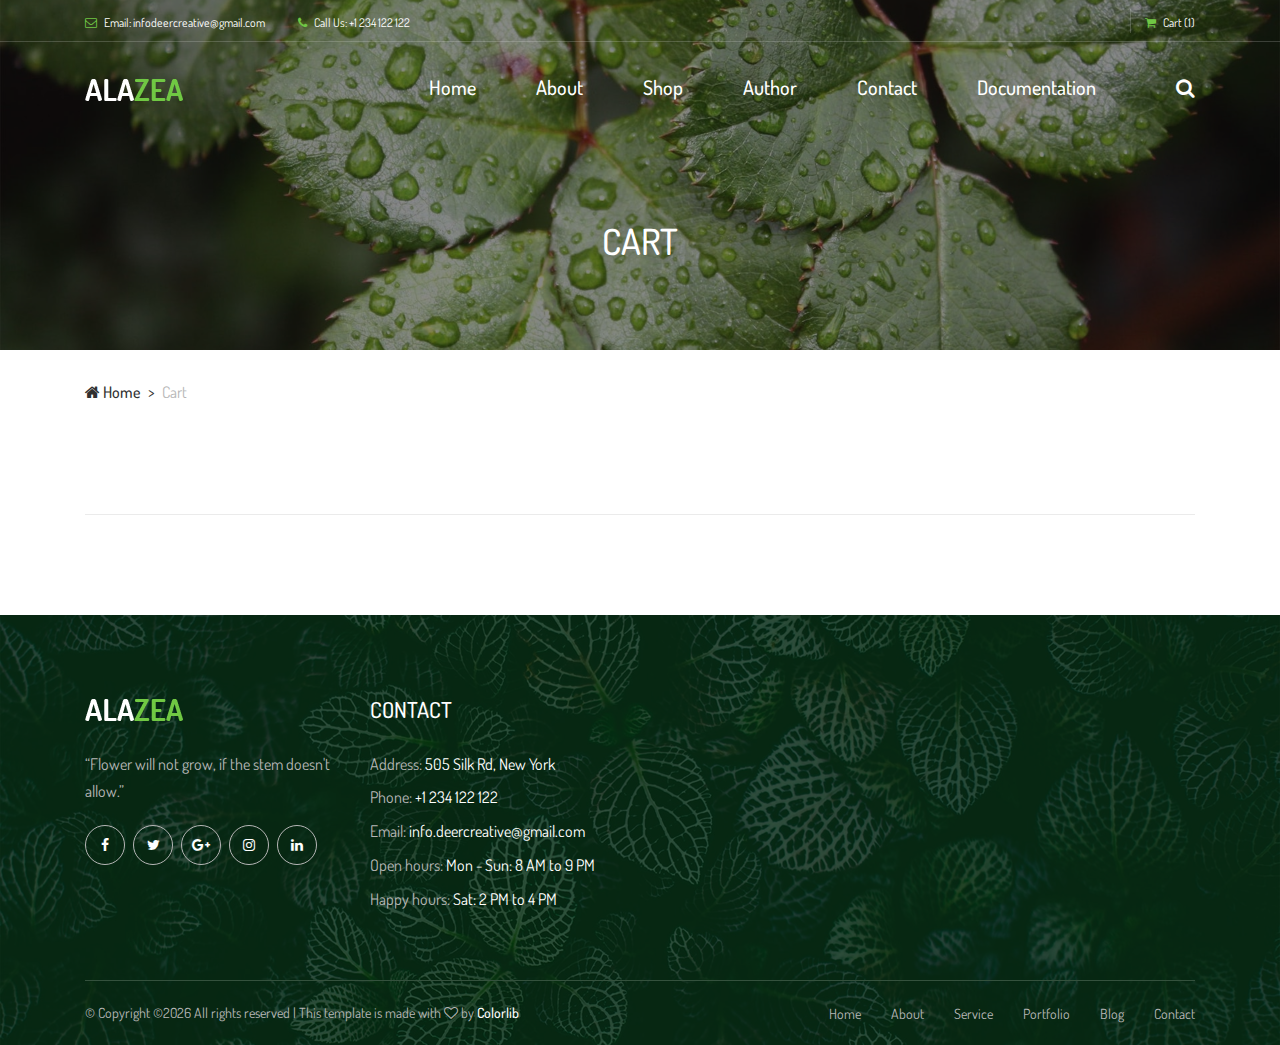
<file: cart.html>
<!DOCTYPE html>
<html lang="en">

<head>
    <meta charset="UTF-8">
    <meta name="description" content="">
    <meta http-equiv="X-UA-Compatible" content="IE=edge">
    <meta name="viewport" content="width=device-width, initial-scale=1, shrink-to-fit=no">
    <!-- The above 4 meta tags *must* come first in the head; any other head content must come *after* these tags -->

    <!-- Title -->
    <title>Alazea - Gardening &amp; Landscaping HTML Template</title>

    <!-- Favicon -->
    <link rel="icon" href="img/core-img/favicon.ico">

    <!-- Core Stylesheet -->
    <link rel="stylesheet" href="style.css">

</head>

<body>
    <!-- Preloader -->
    <div class="preloader d-flex align-items-center justify-content-center">
        <div class="preloader-circle"></div>
        <div class="preloader-img">
            <img src="img/core-img/leaf.png" alt="">
        </div>
    </div>

    <!-- ##### Header Area Start ##### -->
    <header class="header-area">

        <!-- ***** Top Header Area ***** -->
        <div class="top-header-area">
            <div class="container">
                <div class="row">
                    <div class="col-12">
                        <div class="top-header-content d-flex align-items-center justify-content-between">
                            <!-- Top Header Content -->
                            <div class="top-header-meta">
                                <a href="#" data-toggle="tooltip" data-placement="bottom" title="infodeercreative@gmail.com"><i class="fa fa-envelope-o" aria-hidden="true"></i> <span>Email: infodeercreative@gmail.com</span></a>
                                <a href="#" data-toggle="tooltip" data-placement="bottom" title="+1 234 122 122"><i class="fa fa-phone" aria-hidden="true"></i> <span>Call Us: +1 234 122 122</span></a>
                            </div>

                            <!-- Top Header Content -->
                            <div class="top-header-meta d-flex">
                                <!-- Language Dropdown -->
                                
                                <!-- Cart -->
                                <div class="cart">
                                    <a href="cart.html"><i class="fa fa-shopping-cart" aria-hidden="true"></i> <span>Cart <span class="cart-quantity">(1)</span></span></a>
                                </div>
                            </div>
                        </div>
                    </div>
                </div>
            </div>
        </div>

        <!-- ***** Navbar Area ***** -->
        <div class="alazea-main-menu">
            <div class="classy-nav-container breakpoint-off">
                <div class="container" id="meni">
                    <!-- Menu -->
                    
                </div>
            </div>
        </div>
    </header>
    <!-- ##### Header Area End ##### -->

    <!-- ##### Breadcrumb Area Start ##### -->
    <div class="breadcrumb-area">
        <!-- Top Breadcrumb Area -->
        <div class="top-breadcrumb-area bg-img bg-overlay d-flex align-items-center justify-content-center" style="background-image: url(img/bg-img/24.jpg);">
            <h2>Cart</h2>
        </div>

        <div class="container">
            <div class="row">
                <div class="col-12">
                    <nav aria-label="breadcrumb">
                        <ol class="breadcrumb">
                            <li class="breadcrumb-item"><a href="#"><i class="fa fa-home"></i> Home</a></li>
                            <li class="breadcrumb-item active" aria-current="page">Cart</li>
                        </ol>
                    </nav>
                </div>
            </div>
        </div>
    </div>
    <!-- ##### Breadcrumb Area End ##### -->

    <!-- ##### Cart Area Start ##### -->
    <div class="cart-area section-padding-0-100 clearfix">
        <div class="container">
            <div class="row">
                <div class="col-12">
                    <div class="cart-table clearfix ">
                        <table id="tabela-korpa" class="col-12">
                           
                                <tr>
                                    <td class="cart_product_img" id="sadrzajKorpe">
                                        
                                    </td>
                                </tr>
                            </tbody> 
                        </table>
                    </div>
                </div>
            </div>

            <div class="row" id="tasteri-korpa">

                <!-- Cart Totals -->
                
            </div>

        </div>
    </div>
    <!-- ##### Cart Area End ##### -->

    <!-- ##### Footer Area Start ##### -->
    <footer class="footer-area bg-img" style="background-image: url(img/bg-img/3.jpg);">
        <!-- Main Footer Area -->
        <div class="main-footer-area">
            <div class="container">
                <div class="row">

                    <!-- Single Footer Widget -->
                    <div class="col-12 col-sm-6 col-lg-3">
                        <div class="single-footer-widget">
                            <div class="footer-logo mb-30">
                                <a href="#"><img src="img/core-img/logo.png" alt=""></a>
                            </div>
                            <p>“Flower will not grow, if the stem doesn't allow.”</p>
                            <div class="social-info">
                                <a href="#"><i class="fa fa-facebook" aria-hidden="true"></i></a>
                                <a href="#"><i class="fa fa-twitter" aria-hidden="true"></i></a>
                                <a href="#"><i class="fa fa-google-plus" aria-hidden="true"></i></a>
                                <a href="#"><i class="fa fa-instagram" aria-hidden="true"></i></a>
                                <a href="#"><i class="fa fa-linkedin" aria-hidden="true"></i></a>
                            </div>
                        </div>
                    </div>

                    <!-- Single Footer Widget -->
                    <div class="col-12 col-sm-6 col-lg-3">
                        <div class="single-footer-widget">
                            <div class="widget-title">
                                <h5>CONTACT</h5>
                            </div>

                            <div class="contact-information">
                                <p><span>Address:</span> 505 Silk Rd, New York</p>
                                <p><span>Phone:</span> +1 234 122 122</p>
                                <p><span>Email:</span> info.deercreative@gmail.com</p>
                                <p><span>Open hours:</span> Mon - Sun: 8 AM to 9 PM</p>
                                <p><span>Happy hours:</span> Sat: 2 PM to 4 PM</p>
                            </div>
                        </div>
                    </div>
                </div>
            </div>
        </div>

        <!-- Footer Bottom Area -->
        <div class="footer-bottom-area">
            <div class="container">
                <div class="row">
                    <div class="col-12">
                        <div class="border-line"></div>
                    </div>
                    <!-- Copywrite Text -->
                    <div class="col-12 col-md-6">
                        <div class="copywrite-text">
                            <p>&copy; <!-- Link back to Colorlib can't be removed. Template is licensed under CC BY 3.0. -->
Copyright &copy;<script>document.write(new Date().getFullYear());</script> All rights reserved | This template is made with <i class="fa fa-heart-o" aria-hidden="true"></i> by <a href="https://colorlib.com" target="_blank">Colorlib</a>
<!-- Link back to Colorlib can't be removed. Template is licensed under CC BY 3.0. -->
</p>
                        </div>
                    </div>
                    <!-- Footer Nav -->
                    <div class="col-12 col-md-6">
                        <div class="footer-nav">
                            <nav>
                                <ul>
                                    <li><a href="#">Home</a></li>
                                    <li><a href="#">About</a></li>
                                    <li><a href="#">Service</a></li>
                                    <li><a href="#">Portfolio</a></li>
                                    <li><a href="#">Blog</a></li>
                                    <li><a href="#">Contact</a></li>
                                </ul>
                            </nav>
                        </div>
                    </div>
                </div>
            </div>
        </div>
    </footer>
    <!-- ##### Footer Area End ##### -->

    <!-- ##### All Javascript Files ##### -->
    <!-- jQuery-2.2.4 js -->
    <script src="js/jquery/jquery-2.2.4.min.js"></script>
    <!-- Popper js -->
    <script src="js/bootstrap/popper.min.js"></script>
    <!-- Bootstrap js -->
    <script src="js/bootstrap/bootstrap.min.js"></script>
    <!-- All Plugins js -->
    <script src="js/plugins/plugins.js"></script>
    <!-- Active js -->
    <script src="js/active.js"></script>
     <!-- Template JS -->
     <script src="js/main-ajax.js"></script>
</body>

</html>
</file>
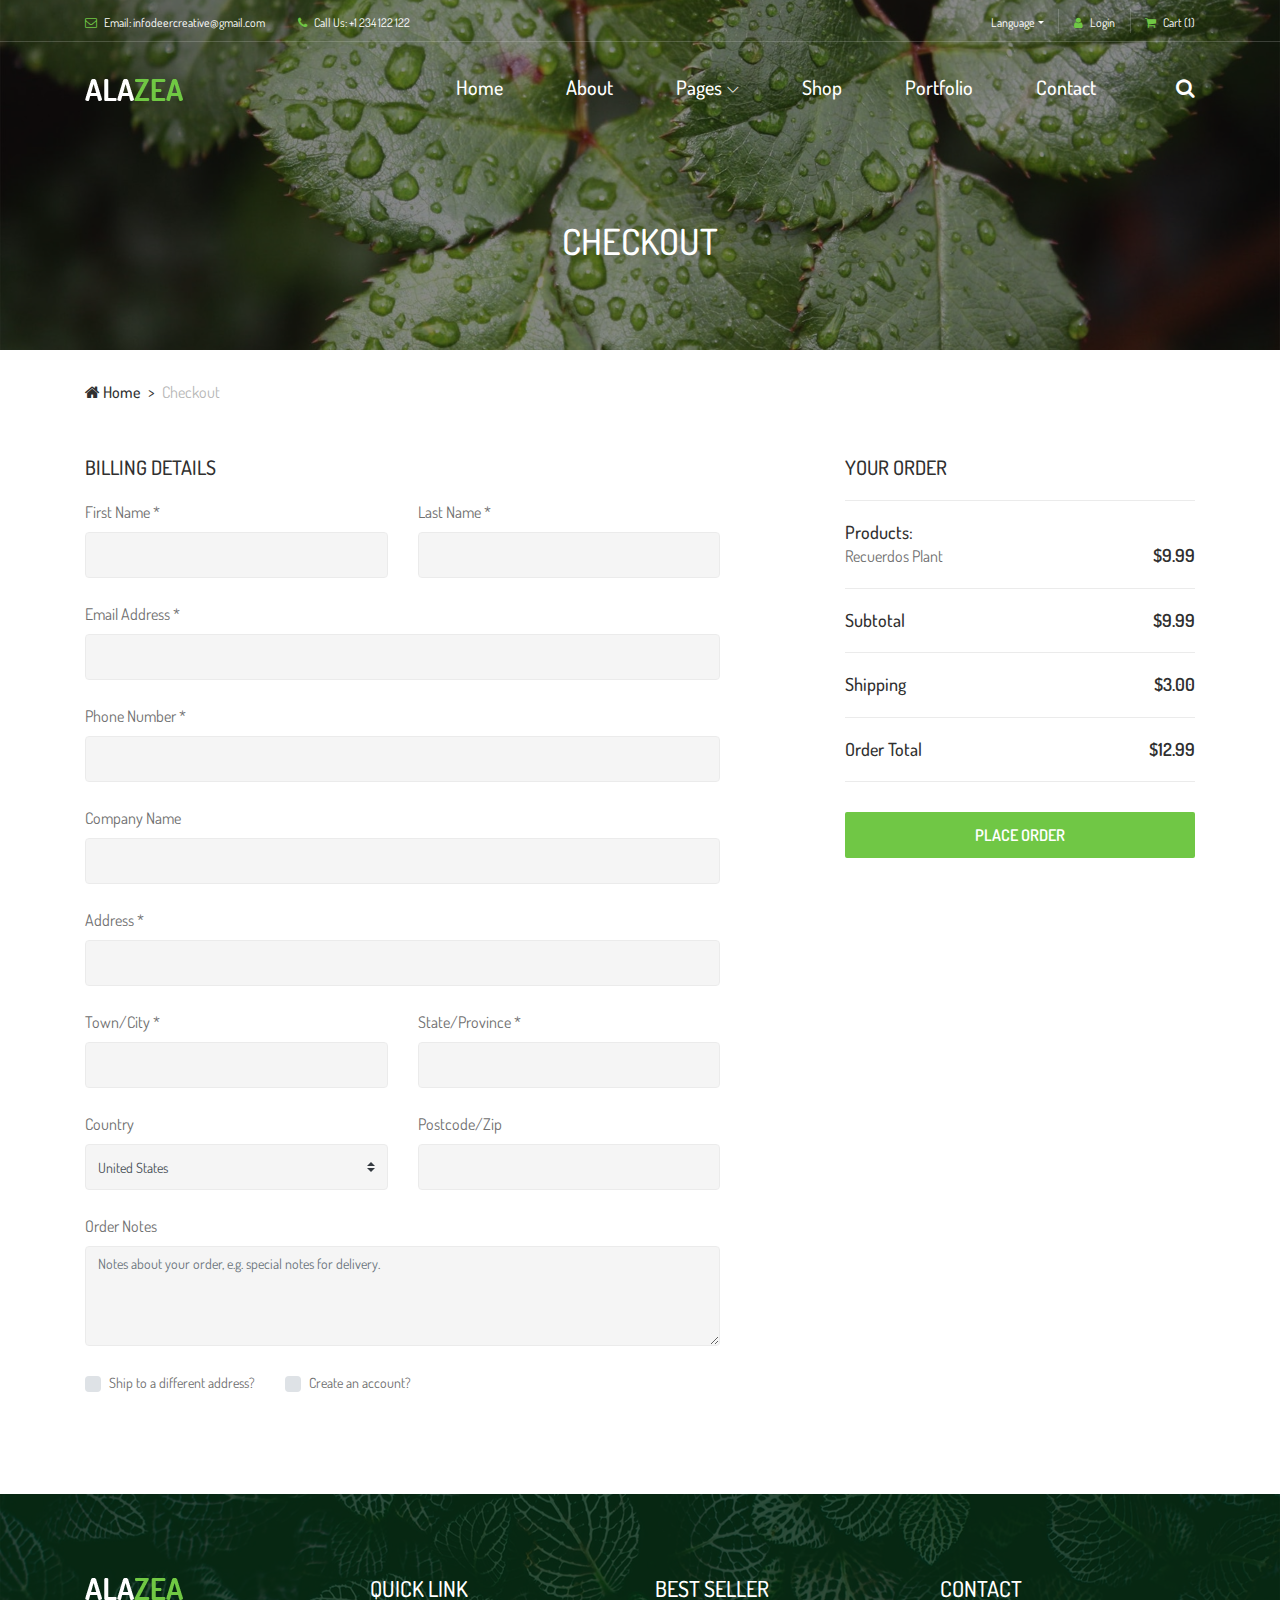
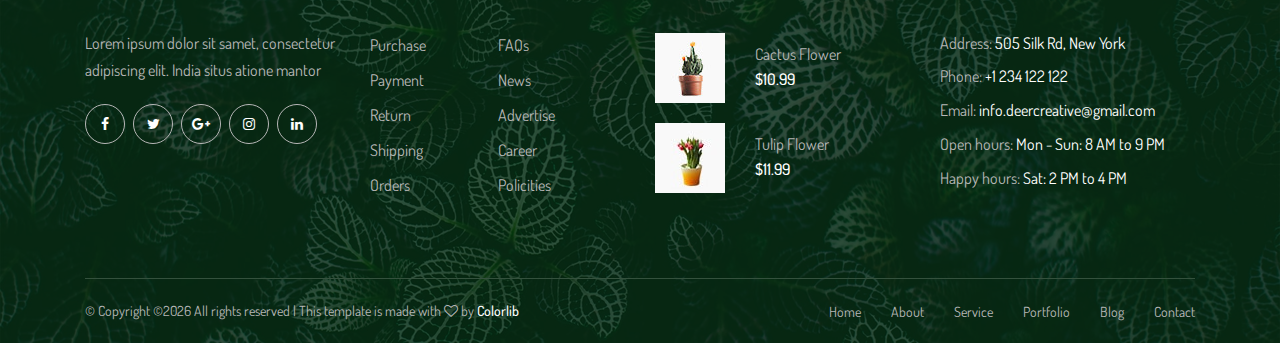
<file: checkout.html>
<!DOCTYPE html>
<html lang="en">

<head>
    <meta charset="UTF-8">
    <meta name="description" content="">
    <meta http-equiv="X-UA-Compatible" content="IE=edge">
    <meta name="viewport" content="width=device-width, initial-scale=1, shrink-to-fit=no">
    <!-- The above 4 meta tags *must* come first in the head; any other head content must come *after* these tags -->

    <!-- Title -->
    <title>Alazea - Gardening &amp; Landscaping HTML Template</title>

    <!-- Favicon -->
    <link rel="icon" href="img/core-img/favicon.ico">

    <!-- Core Stylesheet -->
    <link rel="stylesheet" href="style.css">

</head>

<body>
    <!-- Preloader -->
    <div class="preloader d-flex align-items-center justify-content-center">
        <div class="preloader-circle"></div>
        <div class="preloader-img">
            <img src="img/core-img/leaf.png" alt="">
        </div>
    </div>

    <!-- ##### Header Area Start ##### -->
    <header class="header-area">

        <!-- ***** Top Header Area ***** -->
        <div class="top-header-area">
            <div class="container">
                <div class="row">
                    <div class="col-12">
                        <div class="top-header-content d-flex align-items-center justify-content-between">
                            <!-- Top Header Content -->
                            <div class="top-header-meta">
                                <a href="#" data-toggle="tooltip" data-placement="bottom" title="infodeercreative@gmail.com"><i class="fa fa-envelope-o" aria-hidden="true"></i> <span>Email: infodeercreative@gmail.com</span></a>
                                <a href="#" data-toggle="tooltip" data-placement="bottom" title="+1 234 122 122"><i class="fa fa-phone" aria-hidden="true"></i> <span>Call Us: +1 234 122 122</span></a>
                            </div>

                            <!-- Top Header Content -->
                            <div class="top-header-meta d-flex">
                                <!-- Language Dropdown -->
                                <div class="language-dropdown">
                                    <div class="dropdown">
                                        <button class="btn btn-secondary dropdown-toggle mr-30" type="button" id="dropdownMenuButton" data-toggle="dropdown" aria-haspopup="true" aria-expanded="false">Language</button>
                                        <div class="dropdown-menu" aria-labelledby="dropdownMenuButton">
                                            <a class="dropdown-item" href="#">USA</a>
                                            <a class="dropdown-item" href="#">UK</a>
                                            <a class="dropdown-item" href="#">Bangla</a>
                                            <a class="dropdown-item" href="#">Hindi</a>
                                            <a class="dropdown-item" href="#">Spanish</a>
                                            <a class="dropdown-item" href="#">Latin</a>
                                        </div>
                                    </div>
                                </div>
                                <!-- Login -->
                                <div class="login">
                                    <a href="#"><i class="fa fa-user" aria-hidden="true"></i> <span>Login</span></a>
                                </div>
                                <!-- Cart -->
                                <div class="cart">
                                    <a href="cart.html"><i class="fa fa-shopping-cart" aria-hidden="true"></i> <span>Cart <span class="cart-quantity">(1)</span></span></a>
                                </div>
                            </div>
                        </div>
                    </div>
                </div>
            </div>
        </div>

        <!-- ***** Navbar Area ***** -->
        <div class="alazea-main-menu">
            <div class="classy-nav-container breakpoint-off">
                <div class="container">
                    <!-- Menu -->
                    <nav class="classy-navbar justify-content-between" id="alazeaNav">

                        <!-- Nav Brand -->
                        <a href="index.html" class="nav-brand"><img src="img/core-img/logo.png" alt=""></a>

                        <!-- Navbar Toggler -->
                        <div class="classy-navbar-toggler">
                            <span class="navbarToggler"><span></span><span></span><span></span></span>
                        </div>

                        <!-- Menu -->
                        <div class="classy-menu">

                            <!-- Close Button -->
                            <div class="classycloseIcon">
                                <div class="cross-wrap"><span class="top"></span><span class="bottom"></span></div>
                            </div>

                            <!-- Navbar Start -->
                            <div class="classynav">
                                <ul>
                                    <li><a href="index.html">Home</a></li>
                                    <li><a href="about.html">About</a></li>
                                    <li><a href="#">Pages</a>
                                        <ul class="dropdown">
                                            <li><a href="index.html">Home</a></li>
                                            <li><a href="about.html">About</a></li>
                                            <li><a href="shop.html">Shop</a>
                                                <ul class="dropdown">
                                                    <li><a href="shop.html">Shop</a></li>
                                                    <li><a href="shop-details.html">Shop Details</a></li>
                                                    <li><a href="cart.html">Shopping Cart</a></li>
                                                    <li><a href="checkout.html">Checkout</a></li>
                                                </ul>
                                            </li>
                                            <li><a href="portfolio.html">Portfolio</a>
                                                <ul class="dropdown">
                                                    <li><a href="portfolio.html">Portfolio</a></li>
                                                    <li><a href="single-portfolio.html">Portfolio Details</a></li>
                                                </ul>
                                            </li>
                                            <li><a href="blog.html">Blog</a>
                                                <ul class="dropdown">
                                                    <li><a href="blog.html">Blog</a></li>
                                                    <li><a href="single-post.html">Blog Details</a></li>
                                                </ul>
                                            </li>
                                            <li><a href="contact.html">Contact</a></li>
                                        </ul>
                                    </li>
                                    <li><a href="shop.html">Shop</a></li>
                                    <li><a href="portfolio.html">Portfolio</a></li>
                                    <li><a href="contact.html">Contact</a></li>
                                </ul>

                                <!-- Search Icon -->
                                <div id="searchIcon">
                                    <i class="fa fa-search" aria-hidden="true"></i>
                                </div>

                            </div>
                            <!-- Navbar End -->
                        </div>
                    </nav>

                    <!-- Search Form -->
                    <div class="search-form">
                        <form action="#" method="get">
                            <input type="search" name="search" id="search" placeholder="Type keywords &amp; press enter...">
                            <button type="submit" class="d-none"></button>
                        </form>
                        <!-- Close Icon -->
                        <div class="closeIcon"><i class="fa fa-times" aria-hidden="true"></i></div>
                    </div>
                </div>
            </div>
        </div>
    </header>
    <!-- ##### Header Area End ##### -->

    <!-- ##### Breadcrumb Area Start ##### -->
    <div class="breadcrumb-area">
        <!-- Top Breadcrumb Area -->
        <div class="top-breadcrumb-area bg-img bg-overlay d-flex align-items-center justify-content-center" style="background-image: url(img/bg-img/24.jpg);">
            <h2>Checkout</h2>
        </div>

        <div class="container">
            <div class="row">
                <div class="col-12">
                    <nav aria-label="breadcrumb">
                        <ol class="breadcrumb">
                            <li class="breadcrumb-item"><a href="#"><i class="fa fa-home"></i> Home</a></li>
                            <li class="breadcrumb-item active" aria-current="page">Checkout</li>
                        </ol>
                    </nav>
                </div>
            </div>
        </div>
    </div>
    <!-- ##### Breadcrumb Area End ##### -->

    <!-- ##### Checkout Area Start ##### -->
    <div class="checkout_area mb-100">
        <div class="container">
            <div class="row justify-content-between">
                <div class="col-12 col-lg-7">
                    <div class="checkout_details_area clearfix">
                        <h5>Billing Details</h5>
                        <form action="#" method="post">
                            <div class="row">
                                <div class="col-md-6 mb-4">
                                    <label for="first_name">First Name *</label>
                                    <input type="text" class="form-control" id="first_name" value="" required>
                                </div>
                                <div class="col-md-6 mb-4">
                                    <label for="last_name">Last Name *</label>
                                    <input type="text" class="form-control" id="last_name" value="" required>
                                </div>
                                <div class="col-12 mb-4">
                                    <label for="email_address">Email Address *</label>
                                    <input type="email" class="form-control" id="email_address" value="">
                                </div>
                                <div class="col-12 mb-4">
                                    <label for="phone_number">Phone Number *</label>
                                    <input type="number" class="form-control" id="phone_number" min="0" value="">
                                </div>
                                <div class="col-12 mb-4">
                                    <label for="company">Company Name</label>
                                    <input type="text" class="form-control" id="company" value="">
                                </div>
                                <div class="col-12 mb-4">
                                    <label for="company">Address *</label>
                                    <input type="text" class="form-control" id="address" value="">
                                </div>
                                <div class="col-md-6 mb-4">
                                    <label for="city">Town/City *</label>
                                    <input type="text" class="form-control" id="city" value="">
                                </div>
                                <div class="col-md-6 mb-4">
                                    <label for="state">State/Province *</label>
                                    <input type="text" class="form-control" id="state" value="">
                                </div>
                                <div class="col-md-6 mb-4">
                                    <label for="country">Country</label>
                                    <select class="custom-select d-block w-100" id="country">
                                        <option value="usa">United States</option>
                                        <option value="uk">United Kingdom</option>
                                        <option value="ger">Germany</option>
                                        <option value="fra">France</option>
                                        <option value="ind">India</option>
                                        <option value="aus">Australia</option>
                                        <option value="bra">Brazil</option>
                                        <option value="cana">Canada</option>
                                    </select>
                                </div>
                                <div class="col-md-6 mb-4">
                                    <label for="postcode">Postcode/Zip</label>
                                    <input type="text" class="form-control" id="postcode" value="">
                                </div>
                                <div class="col-md-12 mb-4">
                                    <label for="order-notes">Order Notes</label>
                                    <textarea class="form-control" id="order-notes" cols="30" rows="10" placeholder="Notes about your order, e.g. special notes for delivery."></textarea>
                                </div>
                                <div class="col-12">
                                    <div class="d-flex align-items-center">
                                        <!-- Single Checkbox -->
                                        <div class="custom-control custom-checkbox d-flex align-items-center mr-30">
                                            <input type="checkbox" class="custom-control-input" id="customCheck1">
                                            <label class="custom-control-label" for="customCheck1">Ship to a different address?</label>
                                        </div>
                                        <!-- Single Checkbox -->
                                        <div class="custom-control custom-checkbox d-flex align-items-center">
                                            <input type="checkbox" class="custom-control-input" id="customCheck2">
                                            <label class="custom-control-label" for="customCheck2">Create an account?</label>
                                        </div>
                                    </div>
                                </div>
                            </div>
                        </form>
                    </div>
                </div>

                <div class="col-12 col-lg-4">
                    <div class="checkout-content">
                        <h5 class="title--">Your Order</h5>
                        <div class="products">
                            <div class="products-data">
                                <h5>Products:</h5>
                                <div class="single-products d-flex justify-content-between align-items-center">
                                    <p>Recuerdos Plant</p>
                                    <h5>$9.99</h5>
                                </div>
                            </div>
                        </div>
                        <div class="subtotal d-flex justify-content-between align-items-center">
                            <h5>Subtotal</h5>
                            <h5>$9.99</h5>
                        </div>
                        <div class="shipping d-flex justify-content-between align-items-center">
                            <h5>Shipping</h5>
                            <h5>$3.00</h5>
                        </div>
                        <div class="order-total d-flex justify-content-between align-items-center">
                            <h5>Order Total</h5>
                            <h5>$12.99</h5>
                        </div>
                        <div class="checkout-btn mt-30">
                            <a href="#" class="btn alazea-btn w-100">Place Order</a>
                        </div>
                    </div>
                </div>
            </div>
        </div>
    </div>
    <!-- ##### Checkout Area End ##### -->

    <!-- ##### Footer Area Start ##### -->
    <footer class="footer-area bg-img" style="background-image: url(img/bg-img/3.jpg);">
        <!-- Main Footer Area -->
        <div class="main-footer-area">
            <div class="container">
                <div class="row">

                    <!-- Single Footer Widget -->
                    <div class="col-12 col-sm-6 col-lg-3">
                        <div class="single-footer-widget">
                            <div class="footer-logo mb-30">
                                <a href="#"><img src="img/core-img/logo.png" alt=""></a>
                            </div>
                            <p>Lorem ipsum dolor sit samet, consectetur adipiscing elit. India situs atione mantor</p>
                            <div class="social-info">
                                <a href="#"><i class="fa fa-facebook" aria-hidden="true"></i></a>
                                <a href="#"><i class="fa fa-twitter" aria-hidden="true"></i></a>
                                <a href="#"><i class="fa fa-google-plus" aria-hidden="true"></i></a>
                                <a href="#"><i class="fa fa-instagram" aria-hidden="true"></i></a>
                                <a href="#"><i class="fa fa-linkedin" aria-hidden="true"></i></a>
                            </div>
                        </div>
                    </div>

                    <!-- Single Footer Widget -->
                    <div class="col-12 col-sm-6 col-lg-3">
                        <div class="single-footer-widget">
                            <div class="widget-title">
                                <h5>QUICK LINK</h5>
                            </div>
                            <nav class="widget-nav">
                                <ul>
                                    <li><a href="#">Purchase</a></li>
                                    <li><a href="#">FAQs</a></li>
                                    <li><a href="#">Payment</a></li>
                                    <li><a href="#">News</a></li>
                                    <li><a href="#">Return</a></li>
                                    <li><a href="#">Advertise</a></li>
                                    <li><a href="#">Shipping</a></li>
                                    <li><a href="#">Career</a></li>
                                    <li><a href="#">Orders</a></li>
                                    <li><a href="#">Policities</a></li>
                                </ul>
                            </nav>
                        </div>
                    </div>

                    <!-- Single Footer Widget -->
                    <div class="col-12 col-sm-6 col-lg-3">
                        <div class="single-footer-widget">
                            <div class="widget-title">
                                <h5>BEST SELLER</h5>
                            </div>

                            <!-- Single Best Seller Products -->
                            <div class="single-best-seller-product d-flex align-items-center">
                                <div class="product-thumbnail">
                                    <a href="shop-details.html"><img src="img/bg-img/4.jpg" alt=""></a>
                                </div>
                                <div class="product-info">
                                    <a href="shop-details.html">Cactus Flower</a>
                                    <p>$10.99</p>
                                </div>
                            </div>

                            <!-- Single Best Seller Products -->
                            <div class="single-best-seller-product d-flex align-items-center">
                                <div class="product-thumbnail">
                                    <a href="shop-details.html"><img src="img/bg-img/5.jpg" alt=""></a>
                                </div>
                                <div class="product-info">
                                    <a href="shop-details.html">Tulip Flower</a>
                                    <p>$11.99</p>
                                </div>
                            </div>
                        </div>
                    </div>

                    <!-- Single Footer Widget -->
                    <div class="col-12 col-sm-6 col-lg-3">
                        <div class="single-footer-widget">
                            <div class="widget-title">
                                <h5>CONTACT</h5>
                            </div>

                            <div class="contact-information">
                                <p><span>Address:</span> 505 Silk Rd, New York</p>
                                <p><span>Phone:</span> +1 234 122 122</p>
                                <p><span>Email:</span> info.deercreative@gmail.com</p>
                                <p><span>Open hours:</span> Mon - Sun: 8 AM to 9 PM</p>
                                <p><span>Happy hours:</span> Sat: 2 PM to 4 PM</p>
                            </div>
                        </div>
                    </div>
                </div>
            </div>
        </div>

        <!-- Footer Bottom Area -->
        <div class="footer-bottom-area">
            <div class="container">
                <div class="row">
                    <div class="col-12">
                        <div class="border-line"></div>
                    </div>
                    <!-- Copywrite Text -->
                    <div class="col-12 col-md-6">
                        <div class="copywrite-text">
                            <p>&copy; <!-- Link back to Colorlib can't be removed. Template is licensed under CC BY 3.0. -->
Copyright &copy;<script>document.write(new Date().getFullYear());</script> All rights reserved | This template is made with <i class="fa fa-heart-o" aria-hidden="true"></i> by <a href="https://colorlib.com" target="_blank">Colorlib</a>
<!-- Link back to Colorlib can't be removed. Template is licensed under CC BY 3.0. -->
</p>
                        </div>
                    </div>
                    <!-- Footer Nav -->
                    <div class="col-12 col-md-6">
                        <div class="footer-nav">
                            <nav>
                                <ul>
                                    <li><a href="#">Home</a></li>
                                    <li><a href="#">About</a></li>
                                    <li><a href="#">Service</a></li>
                                    <li><a href="#">Portfolio</a></li>
                                    <li><a href="#">Blog</a></li>
                                    <li><a href="#">Contact</a></li>
                                </ul>
                            </nav>
                        </div>
                    </div>
                </div>
            </div>
        </div>
    </footer>
    <!-- ##### Footer Area End ##### -->

    <!-- ##### All Javascript Files ##### -->
    <!-- jQuery-2.2.4 js -->
    <script src="js/jquery/jquery-2.2.4.min.js"></script>
    <!-- Popper js -->
    <script src="js/bootstrap/popper.min.js"></script>
    <!-- Bootstrap js -->
    <script src="js/bootstrap/bootstrap.min.js"></script>
    <!-- All Plugins js -->
    <script src="js/plugins/plugins.js"></script>
    <!-- Active js -->
    <script src="js/active.js"></script>
</body>

</html>
</file>
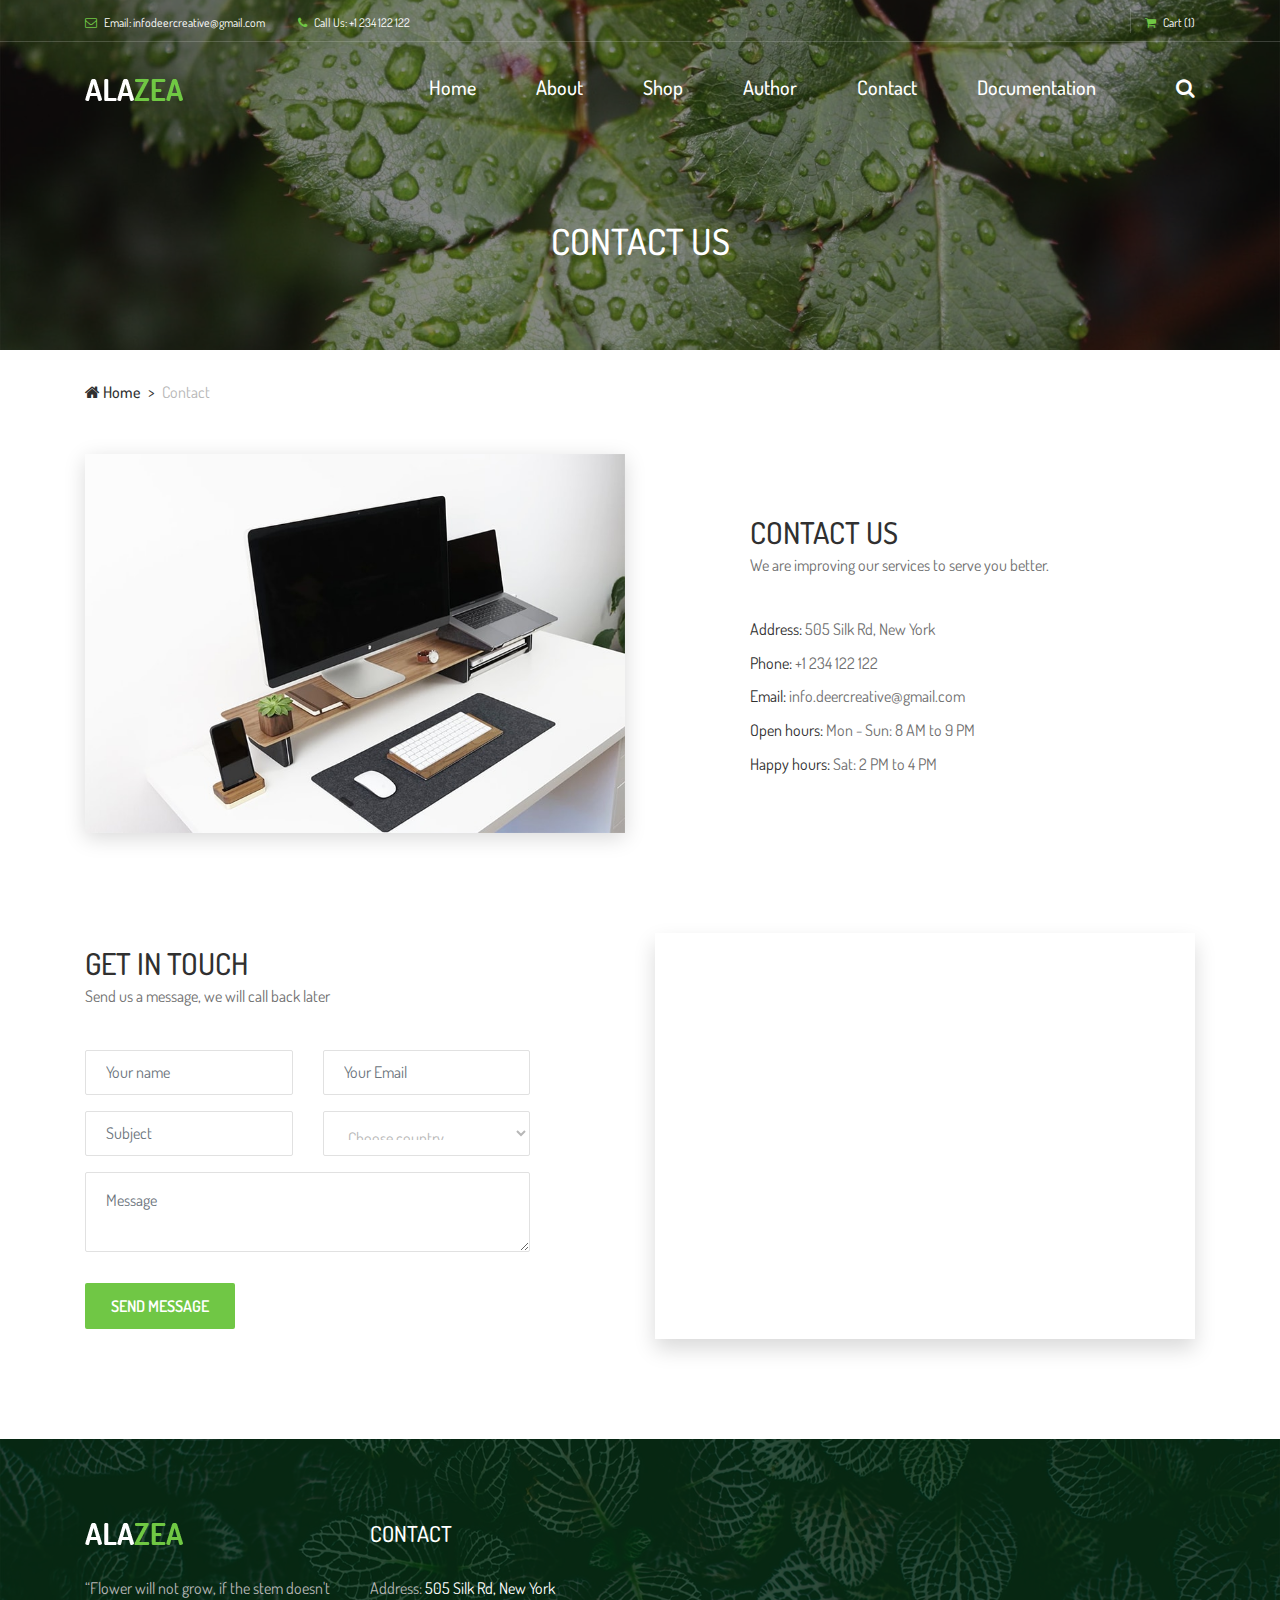
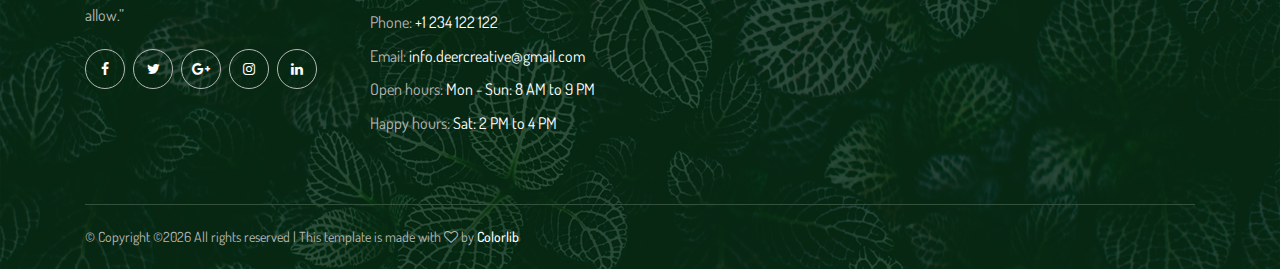
<file: contact.html>
<!DOCTYPE html>
<html lang="en">

<head>
    <meta charset="UTF-8">
    <meta name="description" content="">
    <meta http-equiv="X-UA-Compatible" content="IE=edge">
    <meta name="viewport" content="width=device-width, initial-scale=1, shrink-to-fit=no">
    <!-- The above 4 meta tags *must* come first in the head; any other head content must come *after* these tags -->

    <!-- Title -->
    <title>Alazea - Gardening &amp; Landscaping HTML Template</title>

    <!-- Favicon -->
    <link rel="icon" href="img/core-img/favicon.ico">

    <!-- Core Stylesheet -->
    <link rel="stylesheet" href="style.css">

</head>

<body>
    <!-- Preloader -->
    <div class="preloader d-flex align-items-center justify-content-center">
        <div class="preloader-circle"></div>
        <div class="preloader-img">
            <img src="img/core-img/leaf.png" alt="">
        </div>
    </div>

    <!-- ##### Header Area Start ##### -->
    <header class="header-area">

        <!-- ***** Top Header Area ***** -->
        <div class="top-header-area">
            <div class="container">
                <div class="row">
                    <div class="col-12">
                        <div class="top-header-content d-flex align-items-center justify-content-between">
                            <!-- Top Header Content -->
                            <div class="top-header-meta">
                                <a href="#" data-toggle="tooltip" data-placement="bottom" title="infodeercreative@gmail.com"><i class="fa fa-envelope-o" aria-hidden="true"></i> <span>Email: infodeercreative@gmail.com</span></a>
                                <a href="#" data-toggle="tooltip" data-placement="bottom" title="+1 234 122 122"><i class="fa fa-phone" aria-hidden="true"></i> <span>Call Us: +1 234 122 122</span></a>
                            </div>

                            <!-- Top Header Content -->
                            <div class="top-header-meta d-flex">
                                
                                <!-- Cart -->
                                <div class="cart">
                                    <a href="cart.html"><i class="fa fa-shopping-cart" aria-hidden="true"></i> <span>Cart <span class="cart-quantity">(1)</span></span></a>
                                </div>
                            </div>
                        </div>
                    </div>
                </div>
            </div>
        </div>

        <!-- ***** Navbar Area ***** -->
        <div class="alazea-main-menu">
            <div class="classy-nav-container breakpoint-off">
                <div class="container" id="meni">
                </div>
            </div>
        </div>
    </header>
    <!-- ##### Header Area End ##### -->

    <!-- ##### Breadcrumb Area Start ##### -->
    <div class="breadcrumb-area">
        <!-- Top Breadcrumb Area -->
        <div class="top-breadcrumb-area bg-img bg-overlay d-flex align-items-center justify-content-center" style="background-image: url(img/bg-img/24.jpg);">
            <h2>Contact US</h2>
        </div>

        <div class="container">
            <div class="row">
                <div class="col-12">
                    <nav aria-label="breadcrumb">
                        <ol class="breadcrumb">
                            <li class="breadcrumb-item"><a href="index.html"><i class="fa fa-home"></i> Home</a></li>
                            <li class="breadcrumb-item active" aria-current="page">Contact</li>
                        </ol>
                    </nav>
                </div>
            </div>
        </div>
    </div>
    <!-- ##### Breadcrumb Area End ##### -->

    <!-- ##### Contact Area Info Start ##### -->
    <div class="contact-area-info section-padding-0-100">
        <div class="container">
            <div class="row align-items-center justify-content-between">
                <!-- Contact Thumbnail -->
                <div class="col-12 col-md-6">
                    <div class="contact--thumbnail">
                        <img src="img/bg-img/25.jpg" alt="">
                    </div>
                </div>

                <div class="col-12 col-md-5">
                    <!-- Section Heading -->
                    <div class="section-heading">
                        <h2>CONTACT US</h2>
                        <p>We are improving our services to serve you better.</p>
                    </div>
                    <!-- Contact Information -->
                    <div class="contact-information">
                        <p><span>Address:</span> 505 Silk Rd, New York</p>
                        <p><span>Phone:</span> +1 234 122 122</p>
                        <p><span>Email:</span> info.deercreative@gmail.com</p>
                        <p><span>Open hours:</span> Mon - Sun: 8 AM to 9 PM</p>
                        <p><span>Happy hours:</span> Sat: 2 PM to 4 PM</p>
                    </div>
                </div>
            </div>
        </div>
    </div>
    <!-- ##### Contact Area Info End ##### -->

    <!-- ##### Contact Area Start ##### -->
    <section class="contact-area">
        <div class="container">
            <div class="row align-items-center justify-content-between">
                <div class="col-12 col-lg-5">
                    <!-- Section Heading -->
                    <div class="section-heading">
                        <h2>GET IN TOUCH</h2>
                        <p>Send us a message, we will call back later</p>
                    </div>
                    <!-- Contact Form Area -->
                    <div class="contact-form-area mb-100">
                        <form action="#" method="post">
                            <div class="row" id="forma">
                                
                            </div>
                        </form>
                    </div>
                </div>

                <div class="col-12 col-lg-6">
                    <!-- Google Maps -->
                    <div class="map-area mb-100">
                        <iframe src="https://www.google.com/maps/embed?pb=!1m18!1m12!1m3!1d22236.40558254599!2d-118.25292394686001!3d34.057682914027104!2m3!1f0!2f0!3f0!3m2!1i1024!2i768!4f13.1!3m3!1m2!1s0x80c2c75ddc27da13%3A0xe22fdf6f254608f4!2z4Kay4Ka4IOCmj-CmnuCnjeCmnOCnh-CmsuCnh-CmuCwg4KaV4KeN4Kav4Ka-4Kay4Ka_4Kar4KeL4Kaw4KeN4Kao4Ka_4Kav4Ka84Ka-LCDgpq7gpr7gprDgp43gppXgpr_gpqgg4Kav4KeB4KaV4KeN4Kak4Kaw4Ka-4Ka34KeN4Kaf4KeN4Kaw!5e0!3m2!1sbn!2sbd!4v1532328708137" allowfullscreen></iframe>
                    </div>
                </div>
            </div>
        </div>
    </section>
    <!-- ##### Contact Area End ##### -->

    <!-- ##### Footer Area Start ##### -->
    <footer class="footer-area bg-img" style="background-image: url(img/bg-img/3.jpg);">
        <!-- Main Footer Area -->
        <div class="main-footer-area">
            <div class="container">
                <div class="row">

                    <!-- Single Footer Widget -->
                    <div class="col-12 col-sm-6 col-lg-3">
                        <div class="single-footer-widget">
                            <div class="footer-logo mb-30">
                                <a href="#"><img src="img/core-img/logo.png" alt="Logo"></a>
                            </div>
                            <p>“Flower will not grow, if the stem doesn't allow.”</p>
                            <div class="social-info">
                                <a href="#"><i class="fa fa-facebook" aria-hidden="true"></i></a>
                                <a href="#"><i class="fa fa-twitter" aria-hidden="true"></i></a>
                                <a href="#"><i class="fa fa-google-plus" aria-hidden="true"></i></a>
                                <a href="#"><i class="fa fa-instagram" aria-hidden="true"></i></a>
                                <a href="#"><i class="fa fa-linkedin" aria-hidden="true"></i></a>
                            </div>
                        </div>
                    </div>

                    <!-- Single Footer Widget -->
                    <div class="col-12 col-sm-6 col-lg-3">
                        <div class="single-footer-widget">
                            <div class="widget-title">
                                <h5>CONTACT</h5>
                            </div>

                            <div class="contact-information">
                                <p><span>Address:</span> 505 Silk Rd, New York</p>
                                <p><span>Phone:</span> +1 234 122 122</p>
                                <p><span>Email:</span> info.deercreative@gmail.com</p>
                                <p><span>Open hours:</span> Mon - Sun: 8 AM to 9 PM</p>
                                <p><span>Happy hours:</span> Sat: 2 PM to 4 PM</p>
                            </div>
                        </div>
                    </div>
                </div>
            </div>
        </div>

        <!-- Footer Bottom Area -->
        <div class="footer-bottom-area">
            <div class="container">
                <div class="row">
                    <div class="col-12">
                        <div class="border-line"></div>
                    </div>
                    <!-- Copywrite Text -->
                    <div class="col-12 col-md-6">
                        <div class="copywrite-text">
                            <p>&copy; <!-- Link back to Colorlib can't be removed. Template is licensed under CC BY 3.0. -->
Copyright &copy;<script>document.write(new Date().getFullYear());</script> All rights reserved | This template is made with <i class="fa fa-heart-o" aria-hidden="true"></i> by <a href="https://colorlib.com" target="_blank">Colorlib</a>
<!-- Link back to Colorlib can't be removed. Template is licensed under CC BY 3.0. -->
</p>
                        </div>
                    </div>
                </div>
            </div>
        </div>
    </footer>
    <!-- ##### Footer Area End ##### -->

    <!-- ##### All Javascript Files ##### -->
    <!--jQuery-->
    <script src="https://code.jquery.com/jquery-3.6.0.min.js" integrity="sha256-/xUj+3OJU5yExlq6GSYGSHk7tPXikynS7ogEvDej/m4=" crossorigin="anonymous"></script>
    <!-- jQuery-2.2.4 js -->
    <script src="js/jquery/jquery-2.2.4.min.js"></script>
    <!-- Popper js -->
    <script src="js/bootstrap/popper.min.js"></script>
    <!-- Bootstrap js -->
    <script src="js/bootstrap/bootstrap.min.js"></script>
    <!-- All Plugins js -->
    <script src="js/plugins/plugins.js"></script>
    <!-- Active js -->
    <script src="js/active.js"></script>
    <script src="js/main-ajax.js" ></script>
</body>

</html>
</file>
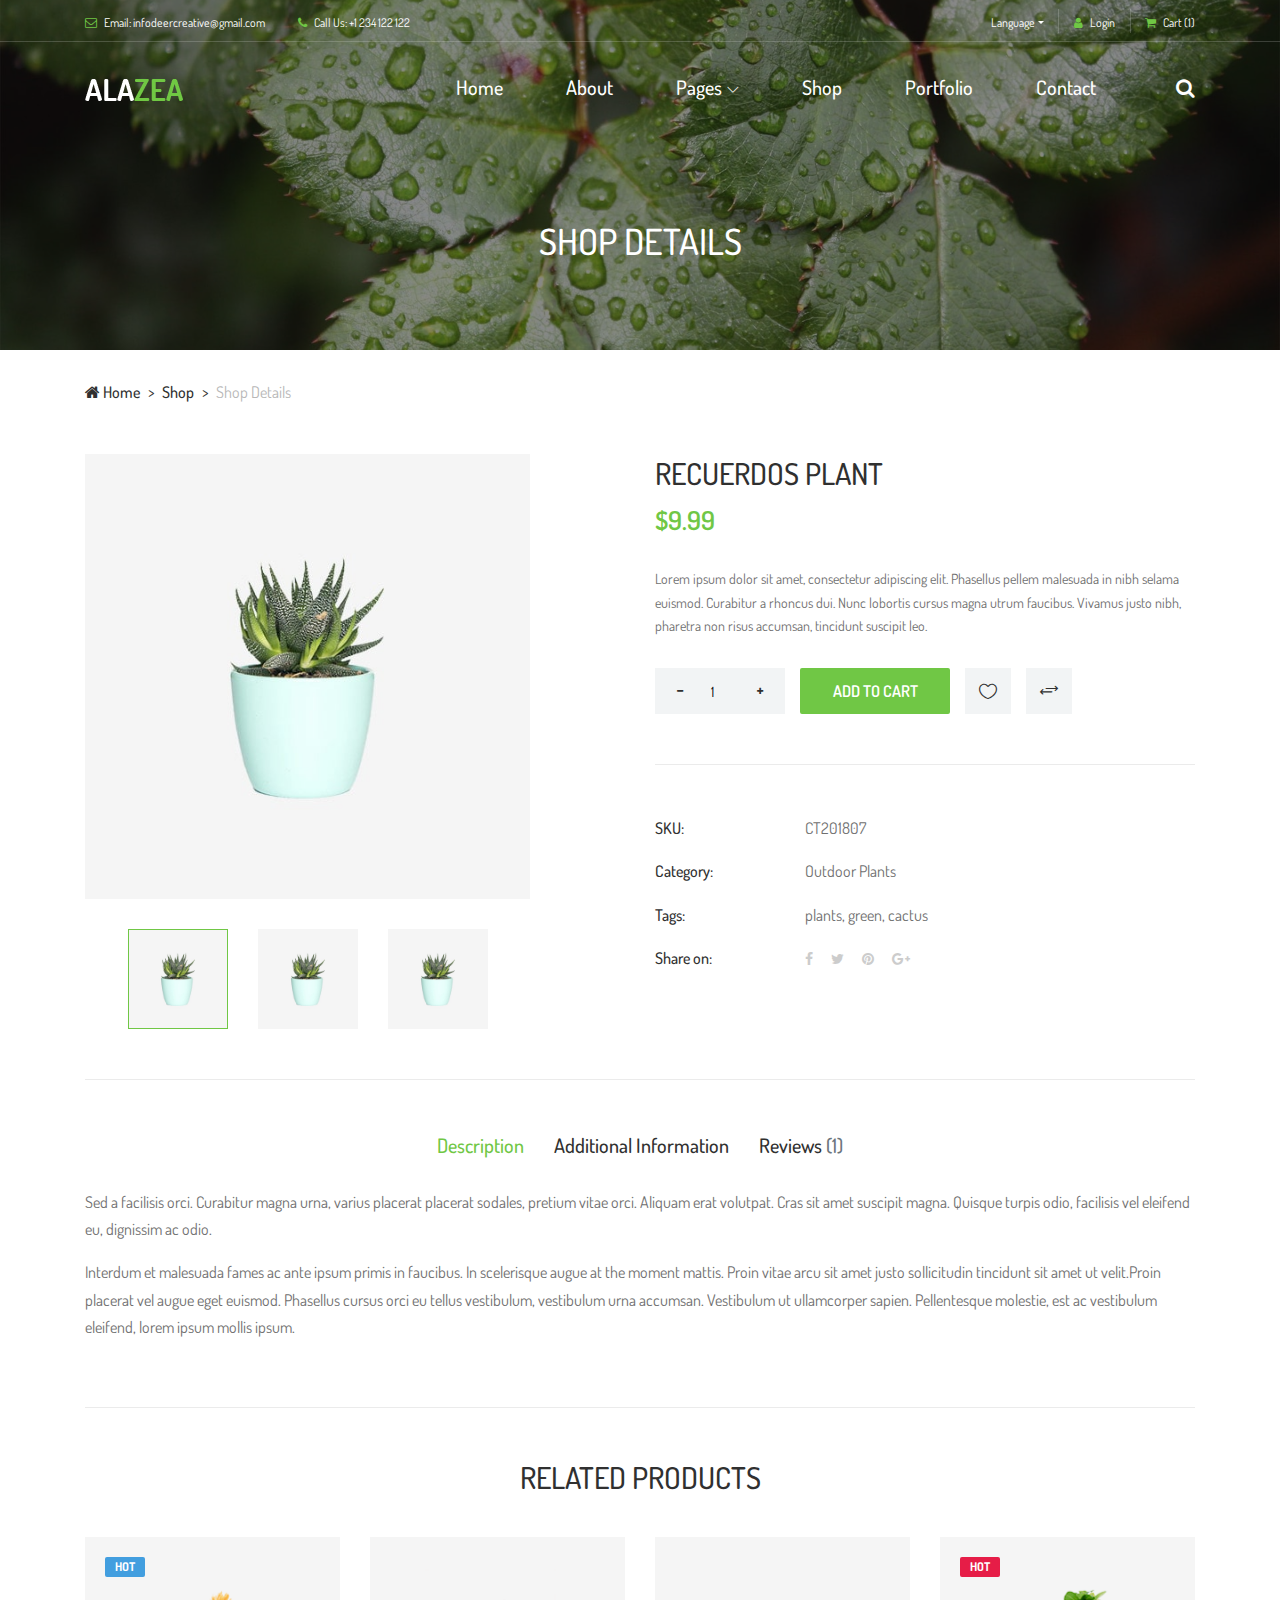
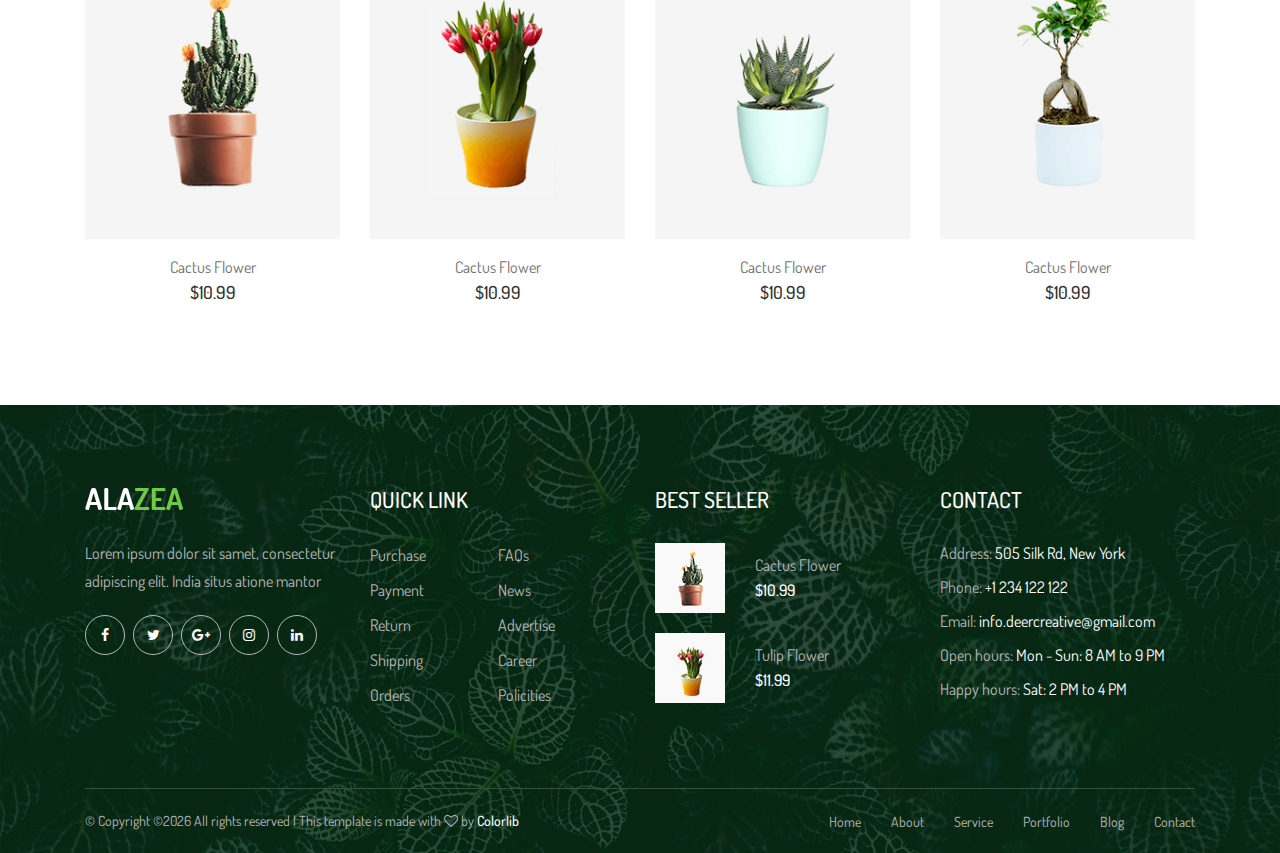
<file: shop-details.html>
<!DOCTYPE html>
<html lang="en">

<head>
    <meta charset="UTF-8">
    <meta name="description" content="">
    <meta http-equiv="X-UA-Compatible" content="IE=edge">
    <meta name="viewport" content="width=device-width, initial-scale=1, shrink-to-fit=no">
    <!-- The above 4 meta tags *must* come first in the head; any other head content must come *after* these tags -->

    <!-- Title -->
    <title>Alazea - Gardening &amp; Landscaping HTML Template</title>

    <!-- Favicon -->
    <link rel="icon" href="img/core-img/favicon.ico">

    <!-- Core Stylesheet -->
    <link rel="stylesheet" href="style.css">

</head>

<body>
    <!-- Preloader -->
    <div class="preloader d-flex align-items-center justify-content-center">
        <div class="preloader-circle"></div>
        <div class="preloader-img">
            <img src="img/core-img/leaf.png" alt="">
        </div>
    </div>

    <!-- ##### Header Area Start ##### -->
    <header class="header-area">

        <!-- ***** Top Header Area ***** -->
        <div class="top-header-area">
            <div class="container">
                <div class="row">
                    <div class="col-12">
                        <div class="top-header-content d-flex align-items-center justify-content-between">
                            <!-- Top Header Content -->
                            <div class="top-header-meta">
                                <a href="#" data-toggle="tooltip" data-placement="bottom" title="infodeercreative@gmail.com"><i class="fa fa-envelope-o" aria-hidden="true"></i> <span>Email: infodeercreative@gmail.com</span></a>
                                <a href="#" data-toggle="tooltip" data-placement="bottom" title="+1 234 122 122"><i class="fa fa-phone" aria-hidden="true"></i> <span>Call Us: +1 234 122 122</span></a>
                            </div>

                            <!-- Top Header Content -->
                            <div class="top-header-meta d-flex">
                                <!-- Language Dropdown -->
                                <div class="language-dropdown">
                                    <div class="dropdown">
                                        <button class="btn btn-secondary dropdown-toggle mr-30" type="button" id="dropdownMenuButton" data-toggle="dropdown" aria-haspopup="true" aria-expanded="false">Language</button>
                                        <div class="dropdown-menu" aria-labelledby="dropdownMenuButton">
                                            <a class="dropdown-item" href="#">USA</a>
                                            <a class="dropdown-item" href="#">UK</a>
                                            <a class="dropdown-item" href="#">Bangla</a>
                                            <a class="dropdown-item" href="#">Hindi</a>
                                            <a class="dropdown-item" href="#">Spanish</a>
                                            <a class="dropdown-item" href="#">Latin</a>
                                        </div>
                                    </div>
                                </div>
                                <!-- Login -->
                                <div class="login">
                                    <a href="#"><i class="fa fa-user" aria-hidden="true"></i> <span>Login</span></a>
                                </div>
                                <!-- Cart -->
                                <div class="cart">
                                    <a href="cart.html"><i class="fa fa-shopping-cart" aria-hidden="true"></i> <span>Cart <span class="cart-quantity">(1)</span></span></a>
                                </div>
                            </div>
                        </div>
                    </div>
                </div>
            </div>
        </div>

        <!-- ***** Navbar Area ***** -->
        <div class="alazea-main-menu">
            <div class="classy-nav-container breakpoint-off">
                <div class="container">
                    <!-- Menu -->
                    <nav class="classy-navbar justify-content-between" id="alazeaNav">

                        <!-- Nav Brand -->
                        <a href="index.html" class="nav-brand"><img src="img/core-img/logo.png" alt=""></a>

                        <!-- Navbar Toggler -->
                        <div class="classy-navbar-toggler">
                            <span class="navbarToggler"><span></span><span></span><span></span></span>
                        </div>

                        <!-- Menu -->
                        <div class="classy-menu">

                            <!-- Close Button -->
                            <div class="classycloseIcon">
                                <div class="cross-wrap"><span class="top"></span><span class="bottom"></span></div>
                            </div>

                            <!-- Navbar Start -->
                            <div class="classynav">
                                <ul>
                                    <li><a href="index.html">Home</a></li>
                                    <li><a href="about.html">About</a></li>
                                    <li><a href="#">Pages</a>
                                        <ul class="dropdown">
                                            <li><a href="index.html">Home</a></li>
                                            <li><a href="about.html">About</a></li>
                                            <li><a href="shop.html">Shop</a>
                                                <ul class="dropdown">
                                                    <li><a href="shop.html">Shop</a></li>
                                                    <li><a href="shop-details.html">Shop Details</a></li>
                                                    <li><a href="cart.html">Shopping Cart</a></li>
                                                    <li><a href="checkout.html">Checkout</a></li>
                                                </ul>
                                            </li>
                                            <li><a href="portfolio.html">Portfolio</a>
                                                <ul class="dropdown">
                                                    <li><a href="portfolio.html">Portfolio</a></li>
                                                    <li><a href="single-portfolio.html">Portfolio Details</a></li>
                                                </ul>
                                            </li>
                                            <li><a href="blog.html">Blog</a>
                                                <ul class="dropdown">
                                                    <li><a href="blog.html">Blog</a></li>
                                                    <li><a href="single-post.html">Blog Details</a></li>
                                                </ul>
                                            </li>
                                            <li><a href="contact.html">Contact</a></li>
                                        </ul>
                                    </li>
                                    <li><a href="shop.html">Shop</a></li>
                                    <li><a href="portfolio.html">Portfolio</a></li>
                                    <li><a href="contact.html">Contact</a></li>
                                </ul>

                                <!-- Search Icon -->
                                <div id="searchIcon">
                                    <i class="fa fa-search" aria-hidden="true"></i>
                                </div>

                            </div>
                            <!-- Navbar End -->
                        </div>
                    </nav>

                    <!-- Search Form -->
                    <div class="search-form">
                        <form action="#" method="get">
                            <input type="search" name="search" id="search" placeholder="Type keywords &amp; press enter...">
                            <button type="submit" class="d-none"></button>
                        </form>
                        <!-- Close Icon -->
                        <div class="closeIcon"><i class="fa fa-times" aria-hidden="true"></i></div>
                    </div>
                </div>
            </div>
        </div>
    </header>
    <!-- ##### Header Area End ##### -->

    <!-- ##### Breadcrumb Area Start ##### -->
    <div class="breadcrumb-area">
        <!-- Top Breadcrumb Area -->
        <div class="top-breadcrumb-area bg-img bg-overlay d-flex align-items-center justify-content-center" style="background-image: url(img/bg-img/24.jpg);">
            <h2>SHOP DETAILS</h2>
        </div>

        <div class="container">
            <div class="row">
                <div class="col-12">
                    <nav aria-label="breadcrumb">
                        <ol class="breadcrumb">
                            <li class="breadcrumb-item"><a href="#"><i class="fa fa-home"></i> Home</a></li>
                            <li class="breadcrumb-item"><a href="#">Shop</a></li>
                            <li class="breadcrumb-item active" aria-current="page">Shop Details</li>
                        </ol>
                    </nav>
                </div>
            </div>
        </div>
    </div>
    <!-- ##### Breadcrumb Area End ##### -->

    <!-- ##### Single Product Details Area Start ##### -->
    <section class="single_product_details_area mb-50">
        <div class="produts-details--content mb-50">
            <div class="container">
                <div class="row justify-content-between">

                    <div class="col-12 col-md-6 col-lg-5">
                        <div class="single_product_thumb">
                            <div id="product_details_slider" class="carousel slide" data-ride="carousel">
                                <div class="carousel-inner">
                                    <div class="carousel-item active">
                                        <a class="product-img" href="img/bg-img/49.jpg" title="Product Image">
                                        <img class="d-block w-100" src="img/bg-img/49.jpg" alt="1">
                                    </a>
                                    </div>
                                    <div class="carousel-item">
                                        <a class="product-img" href="img/bg-img/49.jpg" title="Product Image">
                                        <img class="d-block w-100" src="img/bg-img/49.jpg" alt="1">
                                    </a>
                                    </div>
                                    <div class="carousel-item">
                                        <a class="product-img" href="img/bg-img/49.jpg" title="Product Image">
                                        <img class="d-block w-100" src="img/bg-img/49.jpg" alt="1">
                                    </a>
                                    </div>
                                </div>
                                <ol class="carousel-indicators">
                                    <li class="active" data-target="#product_details_slider" data-slide-to="0" style="background-image: url(img/bg-img/49.jpg);">
                                    </li>
                                    <li data-target="#product_details_slider" data-slide-to="1" style="background-image: url(img/bg-img/49.jpg);">
                                    </li>
                                    <li data-target="#product_details_slider" data-slide-to="2" style="background-image: url(img/bg-img/49.jpg);">
                                    </li>
                                </ol>
                            </div>
                        </div>
                    </div>

                    <div class="col-12 col-md-6">
                        <div class="single_product_desc">
                            <h4 class="title">Recuerdos Plant</h4>
                            <h4 class="price">$9.99</h4>
                            <div class="short_overview">
                                <p>Lorem ipsum dolor sit amet, consectetur adipiscing elit. Phasellus pellem malesuada in nibh selama euismod. Curabitur a rhoncus dui. Nunc lobortis cursus magna utrum faucibus. Vivamus justo nibh, pharetra non risus accumsan, tincidunt suscipit leo.</p>
                            </div>

                            <div class="cart--area d-flex flex-wrap align-items-center">
                                <!-- Add to Cart Form -->
                                <form class="cart clearfix d-flex align-items-center" method="post">
                                    <div class="quantity">
                                        <span class="qty-minus" onclick="() => { var effect = document.getElementById('qty'); var qty = effect.value; if( !isNaN( qty ) && qty > 1 ) effect.value--;return false; }"><i class="fa fa-minus" aria-hidden="true"></i></span>
                                        <input type="number" class="qty-text" id="qty" step="1" min="1" max="12" name="quantity" value="1">
                                        <span class="qty-plus" onclick="() => { var effect = document.getElementById('qty'); var qty = effect.value; if( !isNaN( qty )) effect.value++;return false; }"><i class="fa fa-plus" aria-hidden="true"></i></span>
                                    </div>
                                    <button type="submit" name="addtocart" value="5" class="btn alazea-btn ml-15">Add to cart</button>
                                </form>
                                <!-- Wishlist & Compare -->
                                <div class="wishlist-compare d-flex flex-wrap align-items-center">
                                    <a href="#" class="wishlist-btn ml-15"><i class="icon_heart_alt"></i></a>
                                    <a href="#" class="compare-btn ml-15"><i class="arrow_left-right_alt"></i></a>
                                </div>
                            </div>

                            <div class="products--meta">
                                <p><span>SKU:</span> <span>CT201807</span></p>
                                <p><span>Category:</span> <span>Outdoor Plants</span></p>
                                <p><span>Tags:</span> <span>plants, green, cactus </span></p>
                                <p>
                                    <span>Share on:</span>
                                    <span>
                                    <a href="#"><i class="fa fa-facebook"></i></a>
                                    <a href="#"><i class="fa fa-twitter"></i></a>
                                    <a href="#"><i class="fa fa-pinterest"></i></a>
                                    <a href="#"><i class="fa fa-google-plus"></i></a>
                                </span>
                                </p>
                            </div>

                        </div>
                    </div>
                </div>
            </div>
        </div>

        <div class="container">
            <div class="row">
                <div class="col-12">
                    <div class="product_details_tab clearfix">
                        <!-- Tabs -->
                        <ul class="nav nav-tabs" role="tablist" id="product-details-tab">
                            <li class="nav-item">
                                <a href="#description" class="nav-link active" data-toggle="tab" role="tab">Description</a>
                            </li>
                            <li class="nav-item">
                                <a href="#addi-info" class="nav-link" data-toggle="tab" role="tab">Additional Information</a>
                            </li>
                            <li class="nav-item">
                                <a href="#reviews" class="nav-link" data-toggle="tab" role="tab">Reviews <span class="text-muted">(1)</span></a>
                            </li>
                        </ul>
                        <!-- Tab Content -->
                        <div class="tab-content">
                            <div role="tabpanel" class="tab-pane fade show active" id="description">
                                <div class="description_area">
                                    <p>Sed a facilisis orci. Curabitur magna urna, varius placerat placerat sodales, pretium vitae orci. Aliquam erat volutpat. Cras sit amet suscipit magna. Quisque turpis odio, facilisis vel eleifend eu, dignissim ac odio.</p>
                                    <p>Interdum et malesuada fames ac ante ipsum primis in faucibus. In scelerisque augue at the moment mattis. Proin vitae arcu sit amet justo sollicitudin tincidunt sit amet ut velit.Proin placerat vel augue eget euismod. Phasellus cursus orci eu tellus vestibulum, vestibulum urna accumsan. Vestibulum ut ullamcorper sapien. Pellentesque molestie, est ac vestibulum eleifend, lorem ipsum mollis ipsum.</p>
                                </div>
                            </div>
                            <div role="tabpanel" class="tab-pane fade" id="addi-info">
                                <div class="additional_info_area">
                                    <p>What should I do if I receive a damaged parcel?
                                        <br> <span>Lorem ipsum dolor sit amet, consectetur adipisicing elit. Reprehenderit impedit similique qui, itaque delectus labore.</span></p>
                                    <p>I have received my order but the wrong item was delivered to me.
                                        <br> <span>Lorem ipsum dolor sit amet, consectetur adipisicing elit. Facilis quam voluptatum beatae harum tempore, ab?</span></p>
                                    <p>Product Receipt and Acceptance Confirmation Process
                                        <br> <span>Lorem ipsum dolor sit amet, consectetur adipisicing elit. Dolorum ducimus, temporibus soluta impedit minus rerum?</span></p>
                                    <p>How do I cancel my order?
                                        <br> <span>Lorem ipsum dolor sit amet, consectetur adipisicing elit. Nostrum eius eum, minima!</span></p>
                                </div>
                            </div>
                            <div role="tabpanel" class="tab-pane fade" id="reviews">
                                <div class="reviews_area">
                                    <ul>
                                        <li>
                                            <div class="single_user_review mb-15">
                                                <div class="review-rating">
                                                    <i class="fa fa-star" aria-hidden="true"></i>
                                                    <i class="fa fa-star" aria-hidden="true"></i>
                                                    <i class="fa fa-star" aria-hidden="true"></i>
                                                    <i class="fa fa-star" aria-hidden="true"></i>
                                                    <i class="fa fa-star" aria-hidden="true"></i>
                                                    <span>for Quality</span>
                                                </div>
                                                <div class="review-details">
                                                    <p>by <a href="#">Colorlib</a> on <span>12 Sep 2018</span></p>
                                                </div>
                                            </div>
                                            <div class="single_user_review mb-15">
                                                <div class="review-rating">
                                                    <i class="fa fa-star" aria-hidden="true"></i>
                                                    <i class="fa fa-star" aria-hidden="true"></i>
                                                    <i class="fa fa-star" aria-hidden="true"></i>
                                                    <i class="fa fa-star" aria-hidden="true"></i>
                                                    <i class="fa fa-star" aria-hidden="true"></i>
                                                    <span>for Design</span>
                                                </div>
                                                <div class="review-details">
                                                    <p>by <a href="#">Colorlib</a> on <span>12 Sep 2018</span></p>
                                                </div>
                                            </div>
                                            <div class="single_user_review">
                                                <div class="review-rating">
                                                    <i class="fa fa-star" aria-hidden="true"></i>
                                                    <i class="fa fa-star" aria-hidden="true"></i>
                                                    <i class="fa fa-star" aria-hidden="true"></i>
                                                    <i class="fa fa-star" aria-hidden="true"></i>
                                                    <i class="fa fa-star" aria-hidden="true"></i>
                                                    <span>for Value</span>
                                                </div>
                                                <div class="review-details">
                                                    <p>by <a href="#">Colorlib</a> on <span>12 Sep 2018</span></p>
                                                </div>
                                            </div>
                                        </li>
                                    </ul>
                                </div>

                                <div class="submit_a_review_area mt-50">
                                    <h4>Submit A Review</h4>
                                    <form action="#" method="post">
                                        <div class="row">
                                            <div class="col-12">
                                                <div class="form-group d-flex align-items-center">
                                                    <span class="mr-15">Your Ratings:</span>
                                                    <div class="stars">
                                                        <input type="radio" name="star" class="star-1" id="star-1">
                                                        <label class="star-1" for="star-1">1</label>
                                                        <input type="radio" name="star" class="star-2" id="star-2">
                                                        <label class="star-2" for="star-2">2</label>
                                                        <input type="radio" name="star" class="star-3" id="star-3">
                                                        <label class="star-3" for="star-3">3</label>
                                                        <input type="radio" name="star" class="star-4" id="star-4">
                                                        <label class="star-4" for="star-4">4</label>
                                                        <input type="radio" name="star" class="star-5" id="star-5">
                                                        <label class="star-5" for="star-5">5</label>
                                                        <span></span>
                                                    </div>
                                                </div>
                                            </div>
                                            <div class="col-12 col-md-6">
                                                <div class="form-group">
                                                    <label for="name">Nickname</label>
                                                    <input type="email" class="form-control" id="name" placeholder="Nazrul">
                                                </div>
                                            </div>
                                            <div class="col-12 col-md-6">
                                                <div class="form-group">
                                                    <label for="options">Reason for your rating</label>
                                                    <select class="form-control" id="options">
                                                          <option>Quality</option>
                                                          <option>Value</option>
                                                          <option>Design</option>
                                                          <option>Price</option>
                                                          <option>Others</option>
                                                    </select>
                                                </div>
                                            </div>
                                            <div class="col-12">
                                                <div class="form-group">
                                                    <label for="comments">Comments</label>
                                                    <textarea class="form-control" id="comments" rows="5" data-max-length="150"></textarea>
                                                </div>
                                            </div>
                                            <div class="col-12">
                                                <button type="submit" class="btn alazea-btn">Submit Your Review</button>
                                            </div>
                                        </div>
                                    </form>
                                </div>
                            </div>

                        </div>
                    </div>
                </div>
            </div>
        </div>
    </section>
    <!-- ##### Single Product Details Area End ##### -->

    <!-- ##### Related Product Area Start ##### -->
    <div class="related-products-area">
        <div class="container">
            <div class="row">
                <div class="col-12">
                    <!-- Section Heading -->
                    <div class="section-heading text-center">
                        <h2>Related Products</h2>
                    </div>
                </div>
            </div>

            <div class="row">

                <!-- Single Product Area -->
                <div class="col-12 col-sm-6 col-lg-3">
                    <div class="single-product-area mb-100">
                        <!-- Product Image -->
                        <div class="product-img">
                            <a href="shop-details.html"><img src="img/bg-img/40.png" alt=""></a>
                            <!-- Product Tag -->
                            <div class="product-tag">
                                <a href="#">Hot</a>
                            </div>
                            <div class="product-meta d-flex">
                                <a href="#" class="wishlist-btn"><i class="icon_heart_alt"></i></a>
                                <a href="cart.html" class="add-to-cart-btn">Add to cart</a>
                                <a href="#" class="compare-btn"><i class="arrow_left-right_alt"></i></a>
                            </div>
                        </div>
                        <!-- Product Info -->
                        <div class="product-info mt-15 text-center">
                            <a href="shop-details.html">
                                <p>Cactus Flower</p>
                            </a>
                            <h6>$10.99</h6>
                        </div>
                    </div>
                </div>

                <!-- Single Product Area -->
                <div class="col-12 col-sm-6 col-lg-3">
                    <div class="single-product-area mb-100">
                        <!-- Product Image -->
                        <div class="product-img">
                            <a href="shop-details.html"><img src="img/bg-img/41.png" alt=""></a>
                            <div class="product-meta d-flex">
                                <a href="#" class="wishlist-btn"><i class="icon_heart_alt"></i></a>
                                <a href="cart.html" class="add-to-cart-btn">Add to cart</a>
                                <a href="#" class="compare-btn"><i class="arrow_left-right_alt"></i></a>
                            </div>
                        </div>
                        <!-- Product Info -->
                        <div class="product-info mt-15 text-center">
                            <a href="shop-details.html">
                                <p>Cactus Flower</p>
                            </a>
                            <h6>$10.99</h6>
                        </div>
                    </div>
                </div>

                <!-- Single Product Area -->
                <div class="col-12 col-sm-6 col-lg-3">
                    <div class="single-product-area mb-100">
                        <!-- Product Image -->
                        <div class="product-img">
                            <a href="shop-details.html"><img src="img/bg-img/42.png" alt=""></a>
                            <div class="product-meta d-flex">
                                <a href="#" class="wishlist-btn"><i class="icon_heart_alt"></i></a>
                                <a href="cart.html" class="add-to-cart-btn">Add to cart</a>
                                <a href="#" class="compare-btn"><i class="arrow_left-right_alt"></i></a>
                            </div>
                        </div>
                        <!-- Product Info -->
                        <div class="product-info mt-15 text-center">
                            <a href="shop-details.html">
                                <p>Cactus Flower</p>
                            </a>
                            <h6>$10.99</h6>
                        </div>
                    </div>
                </div>

                <!-- Single Product Area -->
                <div class="col-12 col-sm-6 col-lg-3">
                    <div class="single-product-area mb-100">
                        <!-- Product Image -->
                        <div class="product-img">
                            <a href="shop-details.html"><img src="img/bg-img/43.png" alt=""></a>
                            <!-- Product Tag -->
                            <div class="product-tag sale-tag">
                                <a href="#">Hot</a>
                            </div>
                            <div class="product-meta d-flex">
                                <a href="#" class="wishlist-btn"><i class="icon_heart_alt"></i></a>
                                <a href="cart.html" class="add-to-cart-btn">Add to cart</a>
                                <a href="#" class="compare-btn"><i class="arrow_left-right_alt"></i></a>
                            </div>
                        </div>
                        <!-- Product Info -->
                        <div class="product-info mt-15 text-center">
                            <a href="shop-details.html">
                                <p>Cactus Flower</p>
                            </a>
                            <h6>$10.99</h6>
                        </div>
                    </div>
                </div>

            </div>
        </div>
    </div>
    <!-- ##### Related Product Area End ##### -->

    <!-- ##### Footer Area Start ##### -->
    <footer class="footer-area bg-img" style="background-image: url(img/bg-img/3.jpg);">
        <!-- Main Footer Area -->
        <div class="main-footer-area">
            <div class="container">
                <div class="row">

                    <!-- Single Footer Widget -->
                    <div class="col-12 col-sm-6 col-lg-3">
                        <div class="single-footer-widget">
                            <div class="footer-logo mb-30">
                                <a href="#"><img src="img/core-img/logo.png" alt=""></a>
                            </div>
                            <p>Lorem ipsum dolor sit samet, consectetur adipiscing elit. India situs atione mantor</p>
                            <div class="social-info">
                                <a href="#"><i class="fa fa-facebook" aria-hidden="true"></i></a>
                                <a href="#"><i class="fa fa-twitter" aria-hidden="true"></i></a>
                                <a href="#"><i class="fa fa-google-plus" aria-hidden="true"></i></a>
                                <a href="#"><i class="fa fa-instagram" aria-hidden="true"></i></a>
                                <a href="#"><i class="fa fa-linkedin" aria-hidden="true"></i></a>
                            </div>
                        </div>
                    </div>

                    <!-- Single Footer Widget -->
                    <div class="col-12 col-sm-6 col-lg-3">
                        <div class="single-footer-widget">
                            <div class="widget-title">
                                <h5>QUICK LINK</h5>
                            </div>
                            <nav class="widget-nav">
                                <ul>
                                    <li><a href="#">Purchase</a></li>
                                    <li><a href="#">FAQs</a></li>
                                    <li><a href="#">Payment</a></li>
                                    <li><a href="#">News</a></li>
                                    <li><a href="#">Return</a></li>
                                    <li><a href="#">Advertise</a></li>
                                    <li><a href="#">Shipping</a></li>
                                    <li><a href="#">Career</a></li>
                                    <li><a href="#">Orders</a></li>
                                    <li><a href="#">Policities</a></li>
                                </ul>
                            </nav>
                        </div>
                    </div>

                    <!-- Single Footer Widget -->
                    <div class="col-12 col-sm-6 col-lg-3">
                        <div class="single-footer-widget">
                            <div class="widget-title">
                                <h5>BEST SELLER</h5>
                            </div>

                            <!-- Single Best Seller Products -->
                            <div class="single-best-seller-product d-flex align-items-center">
                                <div class="product-thumbnail">
                                    <a href="shop-details.html"><img src="img/bg-img/4.jpg" alt=""></a>
                                </div>
                                <div class="product-info">
                                    <a href="shop-details.html">Cactus Flower</a>
                                    <p>$10.99</p>
                                </div>
                            </div>

                            <!-- Single Best Seller Products -->
                            <div class="single-best-seller-product d-flex align-items-center">
                                <div class="product-thumbnail">
                                    <a href="shop-details.html"><img src="img/bg-img/5.jpg" alt=""></a>
                                </div>
                                <div class="product-info">
                                    <a href="shop-details.html">Tulip Flower</a>
                                    <p>$11.99</p>
                                </div>
                            </div>
                        </div>
                    </div>

                    <!-- Single Footer Widget -->
                    <div class="col-12 col-sm-6 col-lg-3">
                        <div class="single-footer-widget">
                            <div class="widget-title">
                                <h5>CONTACT</h5>
                            </div>

                            <div class="contact-information">
                                <p><span>Address:</span> 505 Silk Rd, New York</p>
                                <p><span>Phone:</span> +1 234 122 122</p>
                                <p><span>Email:</span> info.deercreative@gmail.com</p>
                                <p><span>Open hours:</span> Mon - Sun: 8 AM to 9 PM</p>
                                <p><span>Happy hours:</span> Sat: 2 PM to 4 PM</p>
                            </div>
                        </div>
                    </div>
                </div>
            </div>
        </div>

        <!-- Footer Bottom Area -->
        <div class="footer-bottom-area">
            <div class="container">
                <div class="row">
                    <div class="col-12">
                        <div class="border-line"></div>
                    </div>
                    <!-- Copywrite Text -->
                    <div class="col-12 col-md-6">
                        <div class="copywrite-text">
                            <p>&copy; <!-- Link back to Colorlib can't be removed. Template is licensed under CC BY 3.0. -->
Copyright &copy;<script>document.write(new Date().getFullYear());</script> All rights reserved | This template is made with <i class="fa fa-heart-o" aria-hidden="true"></i> by <a href="https://colorlib.com" target="_blank">Colorlib</a>
<!-- Link back to Colorlib can't be removed. Template is licensed under CC BY 3.0. -->
</p>
                        </div>
                    </div>
                    <!-- Footer Nav -->
                    <div class="col-12 col-md-6">
                        <div class="footer-nav">
                            <nav>
                                <ul>
                                    <li><a href="#">Home</a></li>
                                    <li><a href="#">About</a></li>
                                    <li><a href="#">Service</a></li>
                                    <li><a href="#">Portfolio</a></li>
                                    <li><a href="#">Blog</a></li>
                                    <li><a href="#">Contact</a></li>
                                </ul>
                            </nav>
                        </div>
                    </div>
                </div>
            </div>
        </div>
    </footer>
    <!-- ##### Footer Area End ##### -->

    <!-- ##### All Javascript Files ##### -->
    <!-- jQuery-2.2.4 js -->
    <script src="js/jquery/jquery-2.2.4.min.js"></script>
    <!-- Popper js -->
    <script src="js/bootstrap/popper.min.js"></script>
    <!-- Bootstrap js -->
    <script src="js/bootstrap/bootstrap.min.js"></script>
    <!-- All Plugins js -->
    <script src="js/plugins/plugins.js"></script>
    <!-- Active js -->
    <script src="js/active.js"></script>
</body>

</html>
</file>
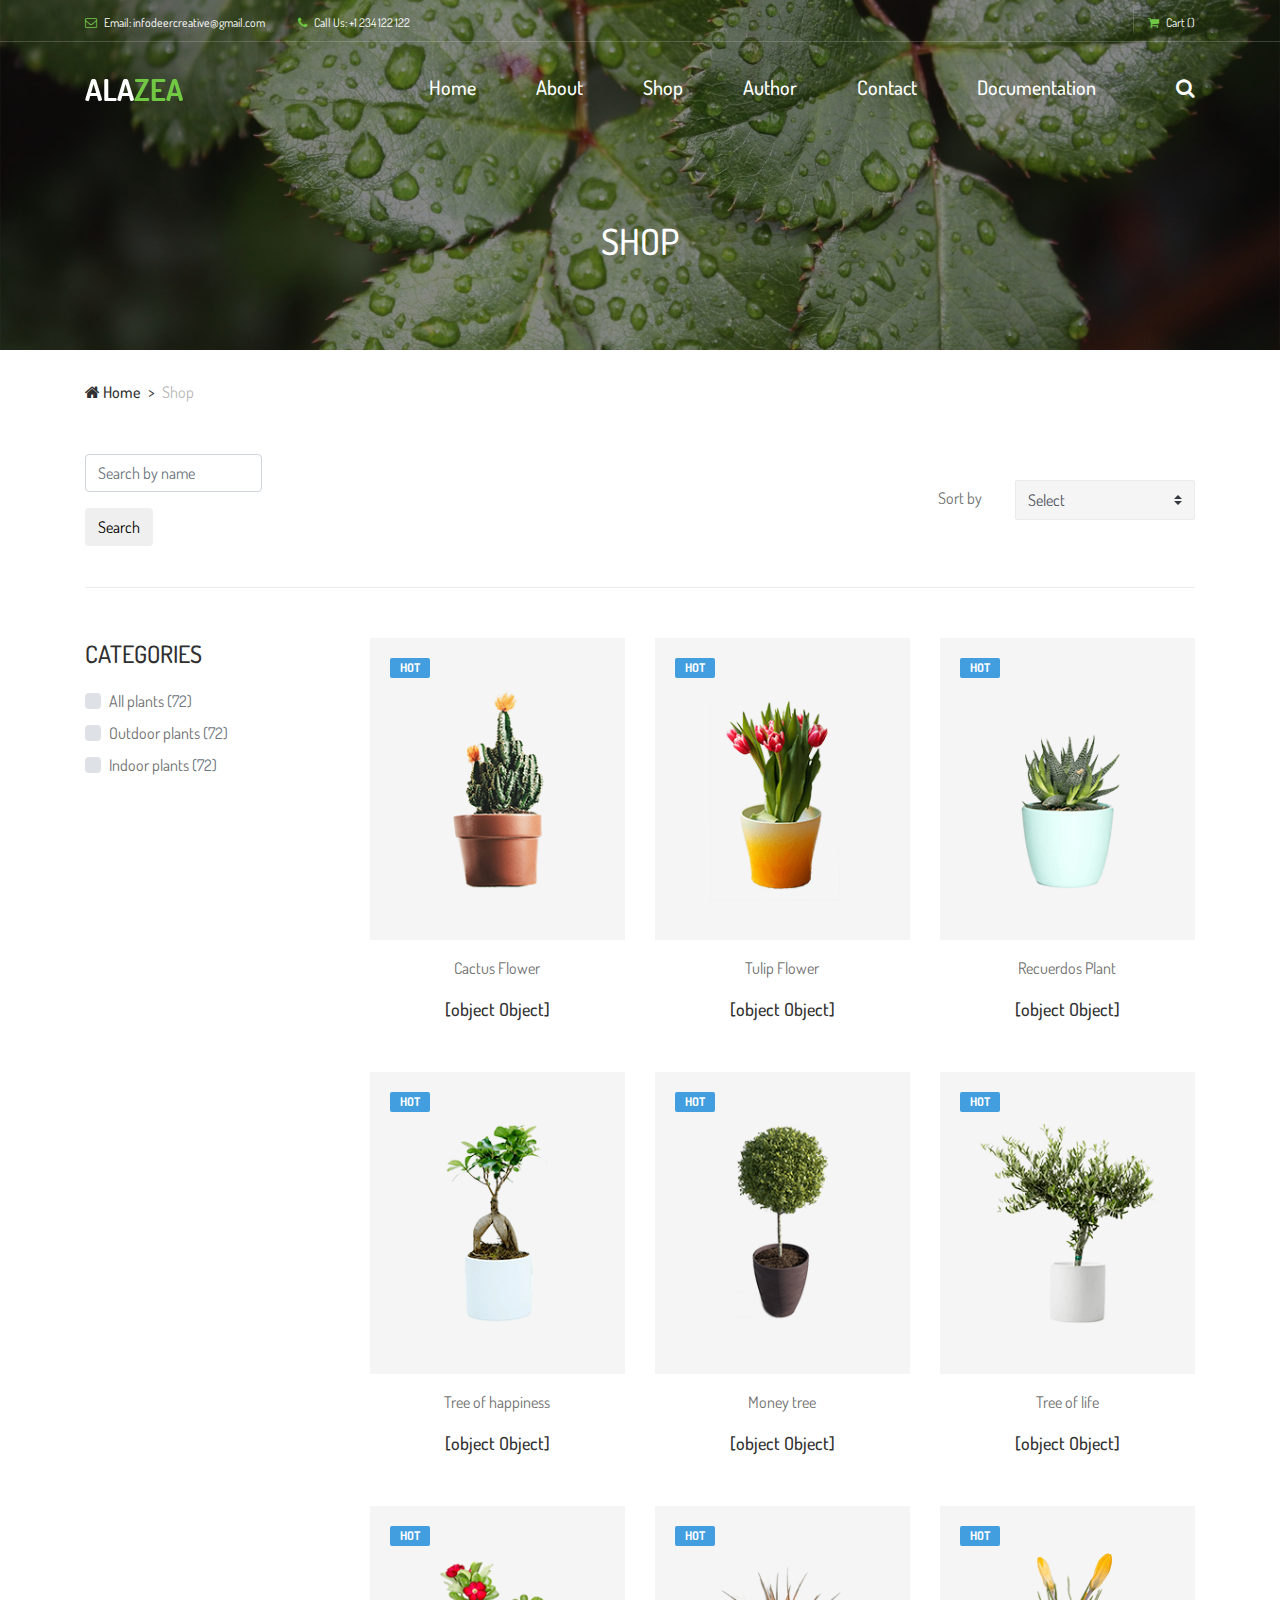
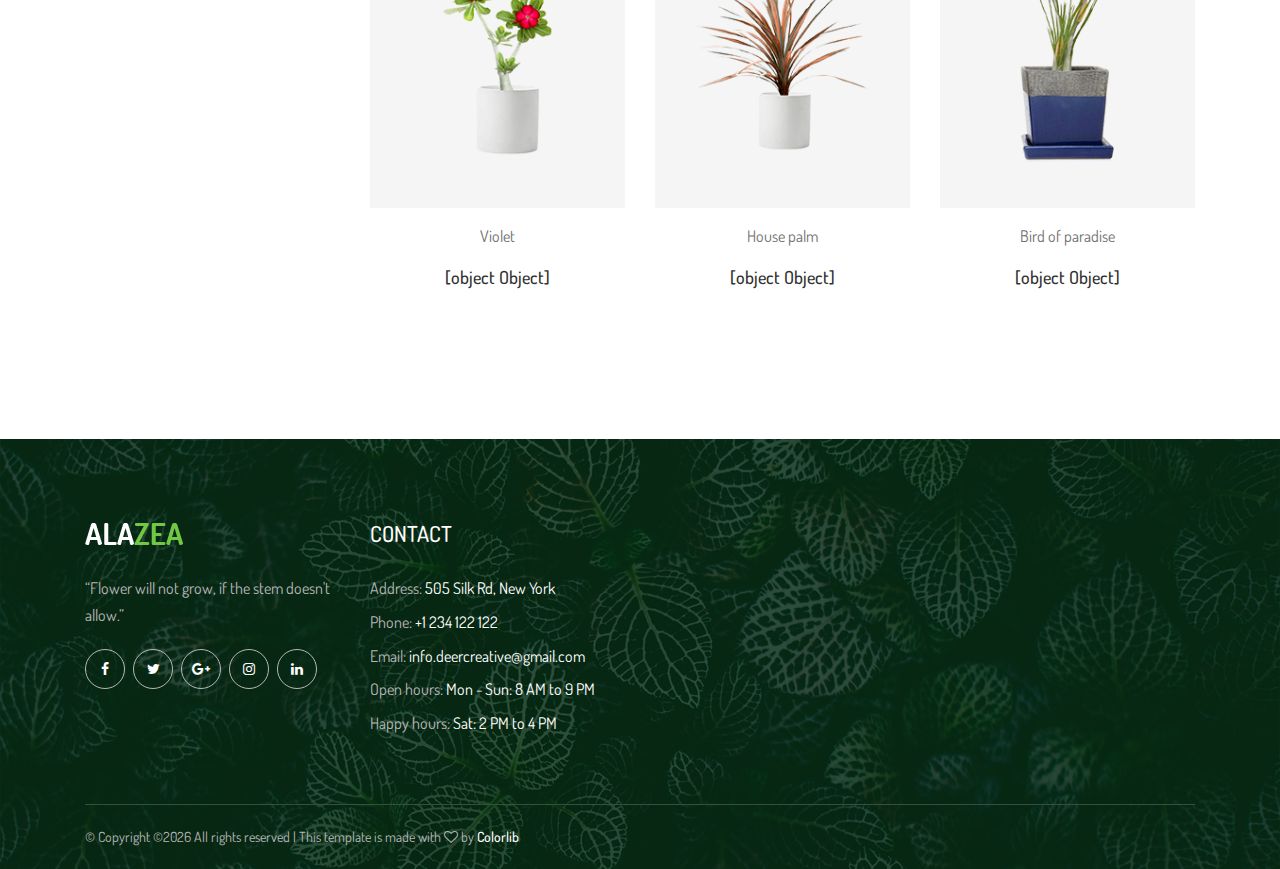
<file: shop.html>
<!DOCTYPE html>
<html lang="en">

<head>
    <meta charset="UTF-8">
    <meta name="description" content="">
    <meta http-equiv="X-UA-Compatible" content="IE=edge">
    <meta name="viewport" content="width=device-width, initial-scale=1, shrink-to-fit=no">
    <!-- The above 4 meta tags *must* come first in the head; any other head content must come *after* these tags -->

    <!-- Title -->
    <title>Alazea - Gardening &amp; Landscaping HTML Template</title>

    <!-- Favicon -->
    <link rel="icon" href="img/core-img/favicon.ico">

    <!-- Core Stylesheet -->
    <link rel="stylesheet" href="style.css">

</head>

<body>
    <!-- Preloader -->
    <div class="preloader d-flex align-items-center justify-content-center">
        <div class="preloader-circle"></div>
        <div class="preloader-img">
            <img src="img/core-img/leaf.png" alt="Preloader image">
        </div>
    </div>

    <!-- ##### Header Area Start ##### -->
    <header class="header-area">

        <!-- ***** Top Header Area ***** -->
        <div class="top-header-area">
            <div class="container">
                <div class="row">
                    <div class="col-12">
                        <div class="top-header-content d-flex align-items-center justify-content-between">
                            <!-- Top Header Content -->
                            <div class="top-header-meta">
                                <a href="#" data-toggle="tooltip" data-placement="bottom" title="infodeercreative@gmail.com"><i class="fa fa-envelope-o" aria-hidden="true"></i> <span>Email: infodeercreative@gmail.com</span></a>
                                <a href="#" data-toggle="tooltip" data-placement="bottom" title="+1 234 122 122"><i class="fa fa-phone" aria-hidden="true"></i> <span>Call Us: +1 234 122 122</span></a>
                            </div>

                            <!-- Top Header Content -->
                            <div class="top-header-meta d-flex">
                                
                                <!-- Cart -->
                                <div class="cart">
                                    <a href="cart.html"><i class="fa fa-shopping-cart" aria-hidden="true"></i> <span>Cart <span id = "countProd" class="cart-quantity">()</span></span></a>
                                </div>
                            </div>
                        </div>
                    </div>
                </div>
            </div>
        </div>

        <!-- ***** Navbar Area ***** -->
        <div class="alazea-main-menu">
            <div class="classy-nav-container breakpoint-off">
                <div class="container" id="meni">
                    <!-- Menu -->
                <div>
            </div>
        </div>
    </header>
    <!-- ##### Header Area End ##### -->

    <!-- ##### Breadcrumb Area Start ##### -->
    <div class="breadcrumb-area">
        <!-- Top Breadcrumb Area -->
        <div class="top-breadcrumb-area bg-img bg-overlay d-flex align-items-center justify-content-center" style="background-image: url(img/bg-img/24.jpg);">
            <h2>Shop</h2>
        </div>

        <div class="container">
            <div class="row">
                <div class="col-12">
                    <nav aria-label="breadcrumb">
                        <ol class="breadcrumb">
                            <li class="breadcrumb-item"><a href="index.html"><i class="fa fa-home"></i> Home</a></li>
                            <li class="breadcrumb-item active" aria-current="page">Shop</li>
                        </ol>
                    </nav>
                </div>
            </div>
        </div>
    </div>
    <!-- ##### Breadcrumb Area End ##### -->

    <!-- ##### Shop Area Start ##### -->
    <section class="shop-page section-padding-0-100">
        <div class="container">
            <div class="row">
                <!-- Shop Sorting Data -->
                <div class="col-12">
                    <div class="shop-sorting-data d-flex flex-wrap align-items-center justify-content-between">
                        <!-- Shop Page Count -->
                        <div class="shop-page-count" class="form-inline">
                            <input type="text" id="pretraga" class="form-control" placeholder="Search by name"/>
                            <input type="button" id="dugme-pretraga" class="btn my-3" value="Search" />
                        </div>
                        <!-- Search by Terms -->
                        <div class="search_by_terms" id="sortiranje">
                            
                        </div>
                    </div>
                </div>
            </div>

            <div class="row">
                <!-- Sidebar Area -->
                <div class="col-12 col-md-4 col-lg-3">
                    <div class="shop-sidebar-area">

                        <!-- Shop Widget 
                        <div class="shop-widget price mb-50">
                            <h4 class="widget-title">Prices</h4>
                            <div class="widget-desc">
                                <div class="slider-range">
                                    <div data-min="8" data-max="30" data-unit="$" class="slider-range-price ui-slider ui-slider-horizontal ui-widget ui-widget-content ui-corner-all" data-value-min="8" data-value-max="30" data-label-result="Price:">
                                        <div class="ui-slider-range ui-widget-header ui-corner-all"></div>
                                        <span class="ui-slider-handle ui-state-default ui-corner-all first-handle" tabindex="0"></span>
                                        <span class="ui-slider-handle ui-state-default ui-corner-all" tabindex="0"></span>
                                    </div>
                                    <div class="range-price">Price: $8 - $30</div>
                                </div>
                            </div>
                        </div>  -->

                        <!-- Shop Widget -->
                        <div class="shop-widget catagory mb-50">
                            <h4 class="widget-title">Categories</h4>
                            <div class="widget-desc" id="kategorije">
                            </div>
                        </div>
                    </div>
                </div>
                <div class="col-12 col-md-8 col-lg-9">
                    <div class="shop-products-area">
                        <div class="row" id="proizvodi">

                        </div>
                
                        
                    </div>
                </div>
            </div>
        </div>
    </section>
    <!-- ##### Shop Area End ##### -->

    <!-- ##### Footer Area Start ##### -->
    <footer class="footer-area bg-img" style="background-image: url(img/bg-img/3.jpg);">
        <!-- Main Footer Area -->
        <div class="main-footer-area">
            <div class="container">
                <div class="row">

                    <!-- Single Footer Widget -->
                    <div class="col-12 col-sm-6 col-lg-3">
                        <div class="single-footer-widget">
                            <div class="footer-logo mb-30">
                                <a href="#"><img src="img/core-img/logo.png" alt="Logo"></a>
                            </div>
                            <p>“Flower will not grow, if the stem doesn't allow.”</p>
                            <div class="social-info">
                                <a href="#"><i class="fa fa-facebook" aria-hidden="true"></i></a>
                                <a href="#"><i class="fa fa-twitter" aria-hidden="true"></i></a>
                                <a href="#"><i class="fa fa-google-plus" aria-hidden="true"></i></a>
                                <a href="#"><i class="fa fa-instagram" aria-hidden="true"></i></a>
                                <a href="#"><i class="fa fa-linkedin" aria-hidden="true"></i></a>
                            </div>
                        </div>
                    </div>
                    <!-- Single Footer Widget -->
                    <div class="col-12 col-sm-6 col-lg-3">
                        <div class="single-footer-widget">
                            <div class="widget-title">
                                <h5>CONTACT</h5>
                            </div>

                            <div class="contact-information">
                                <p><span>Address:</span> 505 Silk Rd, New York</p>
                                <p><span>Phone:</span> +1 234 122 122</p>
                                <p><span>Email:</span> info.deercreative@gmail.com</p>
                                <p><span>Open hours:</span> Mon - Sun: 8 AM to 9 PM</p>
                                <p><span>Happy hours:</span> Sat: 2 PM to 4 PM</p>
                            </div>
                        </div>
                    </div>
                </div>
            </div>
        </div>

        <!-- Footer Bottom Area -->
        <div class="footer-bottom-area">
            <div class="container">
                <div class="row">
                    <div class="col-12">
                        <div class="border-line"></div>
                    </div>
                    <!-- Copywrite Text -->
                    <div class="col-12 col-md-6">
                        <div class="copywrite-text">
                            <p>&copy; <!-- Link back to Colorlib can't be removed. Template is licensed under CC BY 3.0. -->
Copyright &copy;<script>document.write(new Date().getFullYear());</script> All rights reserved | This template is made with <i class="fa fa-heart-o" aria-hidden="true"></i> by <a href="https://colorlib.com" target="_blank">Colorlib</a>
<!-- Link back to Colorlib can't be removed. Template is licensed under CC BY 3.0. -->
</p>
                        </div>
                    </div>
                </div>
            </div>
        </div>
    </footer>
    <!-- ##### Footer Area End ##### -->

    <!-- ##### All Javascript Files ##### -->
    <!--jQuery-->
    <script src="https://code.jquery.com/jquery-3.6.0.min.js" integrity="sha256-/xUj+3OJU5yExlq6GSYGSHk7tPXikynS7ogEvDej/m4=" crossorigin="anonymous"></script>
    <!-- jQuery-2.2.4 js -->
    <script src="js/jquery/jquery-2.2.4.min.js"></script>
    <!-- Popper js -->
    <script src="js/bootstrap/popper.min.js"></script>
    <!-- Bootstrap js -->
    <script src="js/bootstrap/bootstrap.min.js"></script>
    <!-- All Plugins js -->
    <script src="js/plugins/plugins.js"></script>
 
    <!-- Active js -->
    <script src="js/active.js"></script>
       <!-- Template JS -->
       <script src="js/main-ajax.js"></script>
</body>

</html>
</file>
<file: style.css>
/* [Master Stylesheet] */
/*
Template Name: Alazea - Gardening &amp; Landscaping HTML Template
Template Author: Colorlib
Template Author URI: http://colorlib.com
Text Domain: Alazea, Gardening & Landscaping
Version: - v1.0
*/
/* :: 1.0 Import Fonts */
@import url("https://fonts.googleapis.com/css?family=Dosis:200,300,400,500,600,700,800");
/* :: 2.0 Import All CSS */
@import url(css/bootstrap.min.css);
@import url(css/classy-nav.css);
@import url(css/owl.carousel.min.css);
@import url(css/animate.css);
@import url(css/magnific-popup.css);
@import url(css/font-awesome.min.css);
@import url(css/elegant-icon.css);
/* :: 3.0 Base CSS */
* {
  margin: 0;
  padding: 0; }

body {
  font-family: "Dosis", sans-serif;
  font-size: 16px;
  color: #707070; }

h1,
h2,
h3,
h4,
h5,
h6 {
  color: #303030;
  line-height: 1.3;
  font-weight: 500; }

p {
  color: #707070;
  font-size: 16px;
  line-height: 1.7;
  font-weight: 400; }

a,
a:hover,
a:focus {
  -webkit-transition-duration: 500ms;
  transition-duration: 500ms;
  text-decoration: none;
  outline: 0 solid transparent;
  color: #303030;
  font-weight: 500;
  font-size: 14px; }

ul,
ol {
  margin: 0; }
  ul li,
  ol li {
    list-style: none; }

img {
  height: auto;
  max-width: 100%; }

/* :: 3.1.0 Spacing */
.mt-15 {
  margin-top: 15px !important; }

.mt-30 {
  margin-top: 30px !important; }

.mt-50 {
  margin-top: 50px !important; }

.mt-70 {
  margin-top: 70px !important; }

.mt-100 {
  margin-top: 100px !important; }

.mb-15 {
  margin-bottom: 15px !important; }

.mb-30 {
  margin-bottom: 30px !important; }

.mb-50 {
  margin-bottom: 50px !important; }

.mb-70 {
  margin-bottom: 70px !important; }

.mb-100 {
  margin-bottom: 100px !important; }

.ml-15 {
  margin-left: 15px !important; }

.ml-30 {
  margin-left: 30px !important; }

.ml-50 {
  margin-left: 50px !important; }

.mr-15 {
  margin-right: 15px !important; }

.mr-30 {
  margin-right: 30px !important; }

.mr-50 {
  margin-right: 50px !important; }

/* :: 3.2.0 Height */
.height-400 {
  height: 400px; }

.height-500 {
  height: 500px; }

.height-600 {
  height: 600px; }

.height-700 {
  height: 700px; }

.height-800 {
  height: 800px; }

/* :: 3.3.0 Section Padding */
.section-padding-100 {
  padding-top: 100px;
  padding-bottom: 100px; }

.section-padding-100-0 {
  padding-top: 100px;
  padding-bottom: 0; }

.section-padding-0-100 {
  padding-top: 0;
  padding-bottom: 100px; }

.section-padding-100-70 {
  padding-top: 100px;
  padding-bottom: 70px; }

/* :: 3.4.0 Section Heading */
.section-heading {
  position: relative;
  z-index: 1;
  margin-bottom: 40px; }
  .section-heading h2 {
    font-size: 30px;
    text-transform: uppercase;
    margin-bottom: 0; }
    @media only screen and (max-width: 767px) {
      .section-heading h2 {
        font-size: 24px; } }
  .section-heading p {
    font-size: 16px;
    color: #707070;
    margin-bottom: 0; }

/* :: 3.5.0 Preloader */
.preloader {
  background-color: #f2f4f5;
  width: 100%;
  height: 100%;
  position: fixed;
  top: 0;
  left: 0;
  right: 0;
  bottom: 0;
  z-index: 999999;
  overflow: hidden; }
  .preloader .preloader-circle {
    width: 80px;
    height: 80px;
    position: relative;
    border-style: solid;
    border-width: 2px;
    border-top-color: #70c745;
    border-bottom-color: transparent;
    border-left-color: transparent;
    border-right-color: transparent;
    z-index: 10;
    border-radius: 50%;
    box-shadow: 0 1px 5px 0 rgba(0, 0, 0, 0.15);
    background-color: #ffffff;
    -webkit-animation: zoom 2000ms infinite ease;
    animation: zoom 2000ms infinite ease; }
  .preloader .preloader-img {
    position: absolute;
    top: 50%;
    left: 50%;
    -webkit-transform: translate(-50%, -50%);
    transform: translate(-50%, -50%);
    z-index: 200; }
    .preloader .preloader-img img {
      max-width: 45px; }

@-webkit-keyframes zoom {
  0% {
    -webkit-transform: rotate(0deg);
    transform: rotate(0deg); }
  100% {
    -webkit-transform: rotate(360deg);
    transform: rotate(360deg); } }
@keyframes zoom {
  0% {
    -webkit-transform: rotate(0deg);
    transform: rotate(0deg); }
  100% {
    -webkit-transform: rotate(360deg);
    transform: rotate(360deg); } }
/* :: 3.6.0 Miscellaneous */
.bg-img {
  background-position: center center;
  background-size: cover;
  background-repeat: no-repeat; }

.bg-white {
  background-color: #ffffff !important; }

.bg-dark {
  background-color: #000000 !important; }

.bg-transparent {
  background-color: transparent !important; }

.font-bold {
  font-weight: 700; }

.font-light {
  font-weight: 300; }

.bg-overlay {
  position: relative;
  z-index: 2;
  background-position: center center;
  background-size: cover; }
  .bg-overlay::after {
    background-color: rgba(17, 17, 17, 0.5);
    position: absolute;
    z-index: -1;
    top: 0;
    left: 0;
    width: 100%;
    height: 100%;
    content: ""; }

.bg-fixed {
  background-attachment: fixed !important; }

.bg-gray {
  background-color: #f2f4f5; }

/* :: 3.7.0 ScrollUp */
#scrollUp {
  background-color: #70c745;
  border-radius: 0;
  bottom: 0;
  box-shadow: 0 2px 6px 0 rgba(0, 0, 0, 0.3);
  color: #ffffff;
  font-size: 24px;
  height: 40px;
  line-height: 40px;
  right: 50px;
  text-align: center;
  width: 40px;
  -webkit-transition-duration: 500ms;
  transition-duration: 500ms; }
  #scrollUp:hover {
    background-color: #303030; }

/* :: 3.8.0 alazea Button */
.alazea-btn {
  -webkit-transition-duration: 400ms;
  transition-duration: 400ms;
  position: relative;
  z-index: 1;
  display: inline-block;
  min-width: 150px;
  height: 46px;
  color: #ffffff;
  background-color: #70c745;
  border: 2px solid #70c745;
  border-radius: 2px;
  padding: 0 20px;
  font-size: 16px;
  line-height: 42px;
  text-transform: uppercase;
  font-weight: 600; }
  .alazea-btn.active, .alazea-btn:hover, .alazea-btn:focus {
    font-size: 16px;
    color: #70c745;
    font-weight: 600;
    background-color: transparent;
    box-shadow: none; }

/* :: 4.0 Header Area CSS */
.header-area {
  position: absolute;
  width: 100%;
  z-index: 999;
  top: 0;
  left: 0;
  background-color: transparent; }
  .header-area .top-header-area {
    position: relative;
    z-index: 100;
    background-color: transparent;
    width: 100%;
    height: 42px;
    border-bottom: 1px solid rgba(235, 235, 235, 0.2); }
    @media only screen and (min-width: 768px) and (max-width: 991px) {
      .header-area .top-header-area {
        z-index: 1; } }
    @media only screen and (max-width: 767px) {
      .header-area .top-header-area {
        z-index: 1; } }
    .header-area .top-header-area .top-header-content {
      position: relative;
      z-index: 1;
      height: 41px; }
      .header-area .top-header-area .top-header-content .top-header-meta a {
        display: inline-block;
        font-size: 12px;
        font-weight: 400;
        color: #ffffff;
        line-height: 1; }
        .header-area .top-header-area .top-header-content .top-header-meta a:first-child {
          margin-right: 30px; }
        .header-area .top-header-area .top-header-content .top-header-meta a i {
          margin-right: 5px;
          color: #70c745; }
        @media only screen and (max-width: 767px) {
          .header-area .top-header-area .top-header-content .top-header-meta a span {
            display: none; } }
      .header-area .top-header-area .top-header-content .top-header-meta .language-dropdown {
        position: relative;
        z-index: 1; }
        .header-area .top-header-area .top-header-content .top-header-meta .language-dropdown::after {
          width: 1px;
          height: 100%;
          background-color: rgba(235, 235, 235, 0.2);
          content: '';
          top: 0;
          right: 15px;
          z-index: 2;
          position: absolute; }
        .header-area .top-header-area .top-header-content .top-header-meta .language-dropdown .btn {
          padding: 0;
          background-color: transparent;
          border: none;
          font-size: 12px; }
          .header-area .top-header-area .top-header-content .top-header-meta .language-dropdown .btn:focus {
            box-shadow: none; }
        .header-area .top-header-area .top-header-content .top-header-meta .language-dropdown .dropdown-menu {
          background-color: #70c745;
          border: none;
          box-shadow: 0 5px 30px 0 rgba(0, 0, 0, 0.15); }
          @media only screen and (min-width: 768px) and (max-width: 991px) {
            .header-area .top-header-area .top-header-content .top-header-meta .language-dropdown .dropdown-menu {
              top: 90px !important; } }
          @media only screen and (max-width: 767px) {
            .header-area .top-header-area .top-header-content .top-header-meta .language-dropdown .dropdown-menu {
              min-width: 100px;
              top: 70px !important; } }
          .header-area .top-header-area .top-header-content .top-header-meta .language-dropdown .dropdown-menu .dropdown-item:focus,
          .header-area .top-header-area .top-header-content .top-header-meta .language-dropdown .dropdown-menu .dropdown-item:hover {
            color: #ffffff;
            background-color: #111111; }
      .header-area .top-header-area .top-header-content .top-header-meta .cart {
        position: relative;
        z-index: 1; }
        .header-area .top-header-area .top-header-content .top-header-meta .cart::after {
          width: 1px;
          height: 100%;
          background-color: rgba(235, 235, 235, 0.2);
          content: '';
          top: 0;
          left: -15px;
          z-index: 2;
          position: absolute; }
        .header-area .top-header-area .top-header-content .top-header-meta .cart a {
          margin-right: 0; }
  .header-area .alazea-main-menu {
    position: relative;
    z-index: 1;
    -webkit-transition-duration: 200ms;
    transition-duration: 200ms; }
    @media only screen and (min-width: 768px) and (max-width: 991px) {
      .header-area .alazea-main-menu .classy-navbar .classy-menu {
        background-color: #111111; } }
    @media only screen and (max-width: 767px) {
      .header-area .alazea-main-menu .classy-navbar .classy-menu {
        background-color: #111111; } }
    .header-area .alazea-main-menu .classy-nav-container {
      background-color: transparent; }
    .header-area .alazea-main-menu .classy-navbar {
      height: 90px;
      padding: 0; }
      .header-area .alazea-main-menu .classy-navbar .nav-brand {
        line-height: 1; }
      @media only screen and (max-width: 767px) {
        .header-area .alazea-main-menu .classy-navbar {
          height: 70px; } }
    .header-area .alazea-main-menu .classynav ul li a {
      padding: 0 30px;
      font-weight: 500;
      text-transform: capitalize;
      font-size: 20px;
      color: #ffffff; }
      @media only screen and (min-width: 992px) and (max-width: 1199px) {
        .header-area .alazea-main-menu .classynav ul li a {
          font-size: 18px;
          padding: 0 20px; } }
      @media only screen and (min-width: 768px) and (max-width: 991px) {
        .header-area .alazea-main-menu .classynav ul li a {
          background-color: #111111;
          font-size: 16px;
          color: #ffffff;
          border-bottom: none; } }
      @media only screen and (max-width: 767px) {
        .header-area .alazea-main-menu .classynav ul li a {
          background-color: #111111;
          font-size: 16px;
          color: #ffffff;
          border-bottom: none; } }
      .header-area .alazea-main-menu .classynav ul li a:hover, .header-area .alazea-main-menu .classynav ul li a:focus {
        color: #70c745; }
      .header-area .alazea-main-menu .classynav ul li a::after {
        color: #ffffff; }
    .header-area .alazea-main-menu .classynav ul li ul li a {
      padding: 0 20px;
      color: #303030;
      font-size: 14px;
      border-bottom: none; }
      .header-area .alazea-main-menu .classynav ul li ul li a::after {
        color: #303030; }
        @media only screen and (min-width: 768px) and (max-width: 991px) {
          .header-area .alazea-main-menu .classynav ul li ul li a::after {
            color: #ffffff; } }
        @media only screen and (max-width: 767px) {
          .header-area .alazea-main-menu .classynav ul li ul li a::after {
            color: #ffffff; } }
      @media only screen and (min-width: 768px) and (max-width: 991px) {
        .header-area .alazea-main-menu .classynav ul li ul li a {
          padding: 0 45px;
          color: #ffffff; } }
      @media only screen and (max-width: 767px) {
        .header-area .alazea-main-menu .classynav ul li ul li a {
          padding: 0 45px;
          color: #ffffff; } }
    @media only screen and (min-width: 768px) and (max-width: 991px) {
      .header-area .alazea-main-menu .classy-navbar-toggler .navbarToggler span {
        background-color: #ffffff; } }
    @media only screen and (max-width: 767px) {
      .header-area .alazea-main-menu .classy-navbar-toggler .navbarToggler span {
        background-color: #ffffff; } }
    @media only screen and (min-width: 768px) and (max-width: 991px) {
      .header-area .alazea-main-menu .classycloseIcon .cross-wrap span {
        background: #ffffff; } }
    @media only screen and (max-width: 767px) {
      .header-area .alazea-main-menu .classycloseIcon .cross-wrap span {
        background: #ffffff; } }
    .header-area .alazea-main-menu .search-form {
      position: relative;
      z-index: 1;
      opacity: 0;
      visibility: hidden;
      -webkit-transition-duration: 500ms;
      transition-duration: 500ms; }
      .header-area .alazea-main-menu .search-form form {
        -webkit-transition-duration: 500ms;
        transition-duration: 500ms;
        position: absolute;
        top: 0;
        right: 0;
        z-index: 100;
        background-color: #ffffff;
        width: 500px;
        border-radius: 5px;
        padding: 30px;
        box-shadow: 0 3px 40px 0 rgba(0, 0, 0, 0.15); }
        @media only screen and (max-width: 767px) {
          .header-area .alazea-main-menu .search-form form {
            width: 290px;
            padding: 20px; } }
        .header-area .alazea-main-menu .search-form form input {
          width: 100%;
          height: 45px;
          border: 1px solid #ebebeb;
          padding: 0 30px;
          border-radius: 5px;
          font-size: 14px; }
          @media only screen and (max-width: 767px) {
            .header-area .alazea-main-menu .search-form form input {
              padding: 0 15px; } }
      .header-area .alazea-main-menu .search-form .closeIcon {
        -webkit-transition-duration: 500ms;
        transition-duration: 500ms;
        position: absolute;
        top: 41px;
        right: 60px;
        z-index: 200;
        cursor: pointer;
        color: #707070; }
        .header-area .alazea-main-menu .search-form .closeIcon:hover {
          color: #70c745; }
        @media only screen and (max-width: 767px) {
          .header-area .alazea-main-menu .search-form .closeIcon {
            top: 31px;
            right: 35px; } }
      .header-area .alazea-main-menu .search-form.active {
        opacity: 1;
        visibility: visible; }
  .header-area .is-sticky .alazea-main-menu {
    background-color: #111111;
    position: fixed;
    width: 100%;
    top: 0;
    left: 0;
    z-index: 9999;
    box-shadow: 0 5px 50px 15px rgba(0, 0, 0, 0.2); }
  .header-area #searchIcon {
    -webkit-transition-duration: 500ms;
    transition-duration: 500ms;
    color: #ffffff;
    font-size: 20px;
    cursor: pointer;
    margin-left: 50px; }
    @media only screen and (min-width: 768px) and (max-width: 991px) {
      .header-area #searchIcon {
        margin-left: 30px;
        margin-top: 15px; } }
    @media only screen and (max-width: 767px) {
      .header-area #searchIcon {
        margin-left: 30px;
        margin-top: 15px; } }
    .header-area #searchIcon:hover, .header-area #searchIcon:focus {
      color: #70c745; }

/* :: 5.0 Hero Slides Area */
.hero-area,
.hero-post-slides {
  position: relative;
  z-index: 1; }

.single-hero-post {
  width: 100%;
  height: 930px;
  position: relative;
  z-index: 3;
  overflow: hidden; }
  @media only screen and (min-width: 992px) and (max-width: 1199px) {
    .single-hero-post {
      height: 690px; } }
  @media only screen and (min-width: 768px) and (max-width: 991px) {
    .single-hero-post {
      height: 600px; } }
  @media only screen and (max-width: 767px) {
    .single-hero-post {
      height: 650px; } }
  @media only screen and (min-width: 480px) and (max-width: 767px) {
    .single-hero-post {
      height: 500px; } }
  .single-hero-post .slide-img {
    position: absolute;
    width: 100%;
    height: 100%;
    z-index: -10;
    left: 0;
    right: 0;
    top: 0;
    bottom: 0; }
  .single-hero-post .hero-slides-content {
    position: relative;
    z-index: 1;
    margin-top: 132px; }
    @media only screen and (max-width: 767px) {
      .single-hero-post .hero-slides-content {
        margin-top: 112px; } }
    .single-hero-post .hero-slides-content h2 {
      font-size: 45px;
      letter-spacing: 1px;
      color: #ffffff;
      text-transform: uppercase; }
      @media only screen and (min-width: 992px) and (max-width: 1199px) {
        .single-hero-post .hero-slides-content h2 {
          font-size: 36px; } }
      @media only screen and (min-width: 768px) and (max-width: 991px) {
        .single-hero-post .hero-slides-content h2 {
          font-size: 30px; } }
      @media only screen and (max-width: 767px) {
        .single-hero-post .hero-slides-content h2 {
          font-size: 24px; } }
    .single-hero-post .hero-slides-content p {
      font-size: 18px;
      color: #ffffff;
      margin-bottom: 50px; }
      @media only screen and (min-width: 768px) and (max-width: 991px) {
        .single-hero-post .hero-slides-content p {
          font-size: 18px; } }
      @media only screen and (max-width: 767px) {
        .single-hero-post .hero-slides-content p {
          font-size: 16px; } }
    @media only screen and (max-width: 767px) {
      .single-hero-post .hero-slides-content a {
        min-width: 125px;
        padding: 0 10px; } }

.hero-post-slides .owl-item.center .single-hero-post .slide-img {
  -webkit-animation: slide 24s linear infinite;
  animation: slide 24s linear infinite; }

@-webkit-keyframes slide {
  0% {
    -webkit-transform: scale(1);
    transform: scale(1); }
  50% {
    -webkit-transform: scale(1.3);
    transform: scale(1.3); }
  100% {
    -webkit-transform: scale(1);
    transform: scale(1); } }
@keyframes slide {
  0% {
    -webkit-transform: scale(1);
    transform: scale(1); }
  50% {
    -webkit-transform: scale(1.3);
    transform: scale(1.3); }
  100% {
    -webkit-transform: scale(1);
    transform: scale(1); } }
/* :: 6.0 Subscribe Newsletter Area */
.subscribe-newsletter-area {
  position: relative;
  z-index: 1;
  padding: 60px 0;
  background-size: cover;
  background-position: top right; }
  @media only screen and (min-width: 768px) and (max-width: 991px) {
    .subscribe-newsletter-area .subscribe-form {
      margin-top: 50px; } }
  @media only screen and (max-width: 767px) {
    .subscribe-newsletter-area .subscribe-form {
      margin-top: 50px; } }
  .subscribe-newsletter-area .subscribe-form form {
    position: relative;
    z-index: 1; }
    .subscribe-newsletter-area .subscribe-form form input {
      -webkit-transition-duration: 500ms;
      transition-duration: 500ms;
      width: 100%;
      height: 46px;
      background-color: #ffffff;
      padding: 10px 20px;
      border: none; }
      .subscribe-newsletter-area .subscribe-form form input:focus {
        box-shadow: 0 1px 15px rgba(0, 0, 0, 0.15); }
    .subscribe-newsletter-area .subscribe-form form button {
      position: absolute;
      top: 0;
      right: 0;
      z-index: 10;
      border: none;
      border-radius: 0 2px 2px 0; }
  .subscribe-newsletter-area .subscribe-side-thumb .first-img {
    position: absolute;
    top: -30px;
    left: 5%;
    z-index: 10; }

/* :: 7.0 New Arrivals Products Area */
.single-product-area {
  position: relative;
  z-index: 1;
  -webkit-transition-duration: 500ms;
  transition-duration: 500ms; }
  .single-product-area .product-img {
    position: relative;
    z-index: 1;
    -webkit-transition-duration: 500ms;
    transition-duration: 500ms; }
    .single-product-area .product-img a {
      display: block; }
    .single-product-area .product-img img {
      position: relative;
      z-index: 1;
      width: 100%; }
    .single-product-area .product-img .product-tag a {
      background-color: #429edf;
      border-radius: 2px;
      display: inline-block;
      height: 20px;
      padding: 0 10px;
      line-height: 20px;
      text-transform: uppercase;
      color: #ffffff;
      font-weight: 700;
      font-size: 12px;
      position: absolute;
      top: 20px;
      left: 20px;
      z-index: 10; }
    .single-product-area .product-img .product-tag.sale-tag a {
      background-color: #e61d47; }
    .single-product-area .product-img .product-meta {
      position: absolute;
      bottom: 30px;
      left: 15px;
      right: 15px;
      z-index: 100;
      visibility: hidden;
      opacity: 0;
      -webkit-transition-duration: 500ms;
      transition-duration: 500ms; }
      .single-product-area .product-img .product-meta a {
        font-size: 16px;
        color: #ffffff;
        font-weight: 600;
        background-color: #303030;
        -webkit-box-flex: 0;
        -ms-flex: 0 0 50px;
        flex: 0 0 50px;
        max-width: 50px;
        width: 50px;
        height: 50px;
        line-height: 50px;
        text-transform: uppercase;
        text-align: center; }
        .single-product-area .product-img .product-meta a:hover, .single-product-area .product-img .product-meta a:focus {
          background-color: #70c745; }
        @media only screen and (min-width: 992px) and (max-width: 1199px) {
          .single-product-area .product-img .product-meta a {
            font-size: 11px; } }
        @media only screen and (min-width: 768px) and (max-width: 991px) {
          .single-product-area .product-img .product-meta a {
            font-size: 11px; } }
        @media only screen and (max-width: 767px) {
          .single-product-area .product-img .product-meta a {
            font-size: 14px; } }
      .single-product-area .product-img .product-meta .add-to-cart-btn {
        -webkit-box-flex: 0;
        -ms-flex: 0 0 calc(100% - 100px);
        flex: 0 0 calc(100% - 100px);
        max-width: calc(100% - 100px);
        width: calc(100% - 100px);
        border-left: 1px solid rgba(235, 235, 235, 0.5);
        border-right: 1px solid rgba(235, 235, 235, 0.5); }
  .single-product-area .product-info a p {
    margin-bottom: 0;
    -webkit-transition-duration: 300ms;
    transition-duration: 300ms; }
    .single-product-area .product-info a p:hover, .single-product-area .product-info a p:focus {
      color: #70c745; }
  .single-product-area .product-info h6 {
    margin-bottom: 0;
    font-size: 18px; }
  .single-product-area:hover .product-img {
    box-shadow: 0 5px 30px 0 rgba(0, 0, 0, 0.15); }
    .single-product-area:hover .product-img .product-meta {
      visibility: visible;
      opacity: 1; }

/* :: 8.0 Shop Page Area CSS */
.shop-sorting-data {
  position: relative;
  z-index: 1;
  padding-bottom: 25px;
  margin-bottom: 50px;
  border-bottom: 1px solid #ebebeb; }
  @media only screen and (max-width: 767px) {
    .shop-sorting-data .shop-page-count {
      margin-bottom: 30px; } }
  .shop-sorting-data .shop-page-count p {
    font-size: 18px;
    color: #707070;
    margin-bottom: 0;
    font-weight: 500; }
  .shop-sorting-data .search_by_terms {
    position: relative;
    z-index: 1; }
    .shop-sorting-data .search_by_terms select {
      width: 180px;
      height: 40px;
      color: #51545f;
      font-size: 16px;
      background-color: #f5f5f5;
      border: 1px solid #ebebeb;
      border-radius: 2px;
      margin-left: 30px; }
      @media only screen and (max-width: 767px) {
        .shop-sorting-data .search_by_terms select {
          margin-left: 0;
          margin-bottom: 15px; } }
      @media only screen and (min-width: 480px) and (max-width: 767px) {
        .shop-sorting-data .search_by_terms select {
          margin-left: auto;
          margin-right: 15px;
          margin-bottom: 0; } }
      .shop-sorting-data .search_by_terms select:focus {
        box-shadow: none; }

.shop-widget {
  position: relative;
  z-index: 1; }
  .shop-widget .widget-title {
    text-transform: uppercase;
    margin-bottom: 20px; }
  .shop-widget .custom-control .custom-control-label {
    font-size: 16px;
    color: #707070; }
  .shop-widget .custom-checkbox .custom-control-input:checked ~ .custom-control-label::before {
    background-color: #70c745; }
  .shop-widget .single-best-seller-product {
    position: relative;
    z-index: 1;
    margin-bottom: 20px; }
    .shop-widget .single-best-seller-product::after {
      margin-bottom: 0; }
    .shop-widget .single-best-seller-product .product-thumbnail {
      -webkit-box-flex: 0;
      -ms-flex: 0 0 70px;
      flex: 0 0 70px;
      max-width: 70px;
      width: 70px;
      margin-right: 30px; }
    .shop-widget .single-best-seller-product .product-info a {
      display: block;
      color: #707070;
      font-size: 16px;
      font-weight: 400;
      margin-bottom: 5px; }
      .shop-widget .single-best-seller-product .product-info a:hover, .shop-widget .single-best-seller-product .product-info a:focus {
        color: #303030; }
    .shop-widget .single-best-seller-product .product-info p {
      margin-bottom: 0;
      color: #303030;
      font-weight: 500; }
    .shop-widget .single-best-seller-product .product-info .ratings i {
      font-size: 12px;
      color: #ff9800; }

.slider-range-price {
  position: relative;
  z-index: 1; }

.shop-widget .ui-slider-handle {
  background-color: #70c745;
  border: none;
  border-radius: 50%;
  width: 12px;
  height: 12px;
  position: absolute;
  z-index: 30;
  top: -3px; }

.ui-slider-handle.first-handle {
  display: none !important; }

.shop-widget .ui-slider-range.ui-widget-header.ui-corner-all {
  background-color: #70c745;
  position: absolute;
  height: 6px;
  width: auto;
  z-index: 10;
  left: 2px !important; }

.shop-widget .ui-slider-horizontal {
  height: 6px;
  background-color: #f5f5f5;
  border-radius: 10px; }

.shop-widget .range-price {
  font-size: 16px;
  font-weight: 500;
  margin-top: 15px;
  text-transform: uppercase; }

.single_product_thumb {
  position: relative;
  z-index: 1; }
  @media only screen and (max-width: 767px) {
    .single_product_thumb {
      margin-bottom: 50px; } }
  .single_product_thumb .carousel-indicators {
    position: relative;
    right: 0;
    bottom: 0;
    left: 0;
    z-index: 15;
    margin-right: 0;
    margin-left: 0;
    margin-top: 30px; }
    .single_product_thumb .carousel-indicators li {
      -webkit-box-flex: 0;
      -ms-flex: 0 0 100px;
      flex: 0 0 100px;
      width: 100px;
      height: 100px;
      margin-right: 15px;
      margin-left: 15px;
      cursor: pointer;
      border: 1px solid transparent;
      background-size: cover; }
      @media only screen and (max-width: 767px) {
        .single_product_thumb .carousel-indicators li {
          -webkit-box-flex: 0;
          -ms-flex: 0 0 60px;
          flex: 0 0 60px;
          width: 60px;
          height: 60px; } }
      .single_product_thumb .carousel-indicators li.active {
        border: 1px solid #70c745; }

.single_product_desc {
  position: relative;
  z-index: 1; }
  .single_product_desc .title {
    font-size: 30px;
    margin-bottom: 10px;
    text-transform: uppercase; }
    @media only screen and (max-width: 767px) {
      .single_product_desc .title {
        font-size: 24px; } }
  .single_product_desc .price {
    font-size: 26px;
    font-weight: 600;
    color: #70c745;
    margin-bottom: 30px; }
  .single_product_desc .short_overview {
    margin-bottom: 30px; }
    .single_product_desc .short_overview p {
      font-size: 14px; }
  .single_product_desc .cart--area {
    position: relative;
    z-index: 1;
    border-bottom: 1px solid #ebebeb;
    padding-bottom: 50px; }
  .single_product_desc .cart {
    position: relative;
    z-index: 1; }
    .single_product_desc .cart .quantity {
      position: relative;
      z-index: 1;
      -webkit-box-flex: 0;
      -ms-flex: 0 0 130px;
      flex: 0 0 130px;
      max-width: 130px;
      width: 130px; }
      @media only screen and (min-width: 768px) and (max-width: 991px) {
        .single_product_desc .cart .quantity {
          -webkit-box-flex: 0;
          -ms-flex: 0 0 70px;
          flex: 0 0 70px;
          max-width: 70px;
          width: 70px; } }
      .single_product_desc .cart .quantity .qty-text {
        height: 46px;
        padding: 5px 15px;
        width: 130px;
        -moz-appearance: textfield;
        -webkit-appearance: textfield;
        appearance: textfield;
        font-size: 14px;
        border: none;
        background-color: #f2f4f5;
        text-align: center; }
        @media only screen and (min-width: 768px) and (max-width: 991px) {
          .single_product_desc .cart .quantity .qty-text {
            width: 70px; } }
      .single_product_desc .cart .quantity .qty-minus,
      .single_product_desc .cart .quantity .qty-plus {
        display: block;
        height: 100%;
        position: absolute;
        left: 10px;
        text-align: center;
        top: 0;
        width: 30px;
        z-index: 99;
        cursor: pointer;
        font-size: 8px;
        line-height: 46px;
        color: #303030; }
        @media only screen and (min-width: 768px) and (max-width: 991px) {
          .single_product_desc .cart .quantity .qty-minus,
          .single_product_desc .cart .quantity .qty-plus {
            left: 0; } }
      .single_product_desc .cart .quantity .qty-plus {
        left: auto;
        right: 10px; }
        @media only screen and (min-width: 768px) and (max-width: 991px) {
          .single_product_desc .cart .quantity .qty-plus {
            right: 0; } }
  .single_product_desc .wishlist-compare {
    position: relative;
    z-index: 1; }
    @media only screen and (max-width: 767px) {
      .single_product_desc .wishlist-compare {
        margin-top: 30px; } }
    @media only screen and (min-width: 480px) and (max-width: 767px) {
      .single_product_desc .wishlist-compare {
        margin-top: 0; } }
    .single_product_desc .wishlist-compare a {
      background-color: #f2f4f5;
      display: inline-block;
      width: 46px;
      height: 46px;
      text-align: center;
      line-height: 46px;
      font-size: 18px; }
  .single_product_desc .products--meta {
    position: relative;
    z-index: 1;
    padding-top: 50px; }
    .single_product_desc .products--meta p {
      display: -webkit-box;
      display: -ms-flexbox;
      display: flex; }
      .single_product_desc .products--meta p span:first-child {
        font-weight: 500;
        color: #303030;
        -webkit-box-flex: 0;
        -ms-flex: 0 0 150px;
        flex: 0 0 150px;
        max-width: 150px;
        width: 150px; }
      .single_product_desc .products--meta p span:last-child {
        font-weight: 400;
        color: #707070; }
        .single_product_desc .products--meta p span:last-child a {
          color: #cccccc;
          font-size: 14px;
          margin-right: 15px; }
          .single_product_desc .products--meta p span:last-child a:hover {
            color: #70c745; }

.product_details_tab {
  position: relative;
  z-index: 1;
  padding: 50px 0;
  border-top: 1px solid #ebebeb;
  border-bottom: 1px solid #ebebeb; }
  .product_details_tab .nav-tabs {
    border-bottom: none;
    -webkit-box-pack: center;
    -ms-flex-pack: center;
    justify-content: center;
    margin-bottom: 30px; }
    .product_details_tab .nav-tabs .nav-link {
      border: none;
      border-top-left-radius: 0;
      border-top-right-radius: 0;
      padding: 0 15px;
      font-size: 20px;
      color: #303030; }
      .product_details_tab .nav-tabs .nav-link.active, .product_details_tab .nav-tabs .nav-link:hover {
        color: #70c745; }
  .product_details_tab .additional_info_area p {
    color: #303030; }
    .product_details_tab .additional_info_area p span {
      color: #707070; }

.product_details_tab .review-rating i {
  color: #ff9800;
  font-size: 14px; }

.product_details_tab .review-rating > span {
  font-size: 16px;
  font-weight: 500;
  color: #303030; }

.submit_a_review_area form .stars {
  background: url("[data-uri]") repeat-x 0 0;
  width: 150px; }
  .submit_a_review_area form .stars::after, .submit_a_review_area form .stars::before {
    display: table;
    content: ""; }
  .submit_a_review_area form .stars::after {
    clear: both; }
  .submit_a_review_area form .stars input[type="radio"] {
    position: absolute;
    opacity: 0;
    -ms-filter: "progid:DXImageTransform.Microsoft.Alpha(Opacity=0)";
    filter: alpha(opacity=0); }
    .submit_a_review_area form .stars input[type="radio"].star-5:checked ~ span {
      width: 100%; }
    .submit_a_review_area form .stars input[type="radio"].star-4:checked ~ span {
      width: 80%; }
    .submit_a_review_area form .stars input[type="radio"].star-3:checked ~ span {
      width: 60%; }
    .submit_a_review_area form .stars input[type="radio"].star-2:checked ~ span {
      width: 40%; }
    .submit_a_review_area form .stars input[type="radio"].star-1:checked ~ span {
      width: 20%; }
  .submit_a_review_area form .stars label {
    display: block;
    width: 30px;
    height: 30px;
    margin: 0 !important;
    padding: 0 !important;
    text-indent: -999em;
    float: left;
    position: relative;
    z-index: 10;
    background: transparent !important;
    cursor: pointer; }
    .submit_a_review_area form .stars label:hover ~ span {
      background-position: 0 -30px; }
    .submit_a_review_area form .stars label.star-5:hover ~ span {
      width: 100% !important; }
    .submit_a_review_area form .stars label.star-4:hover ~ span {
      width: 80% !important; }
    .submit_a_review_area form .stars label.star-3:hover ~ span {
      width: 60% !important; }
    .submit_a_review_area form .stars label.star-2:hover ~ span {
      width: 40% !important; }
    .submit_a_review_area form .stars label.star-1:hover ~ span {
      width: 20% !important; }
  .submit_a_review_area form .stars span {
    display: block;
    width: 0;
    position: relative;
    top: 0;
    left: 0;
    height: 30px;
    background: url("[data-uri]") repeat-x 0 -60px;
    -webkit-transition: -webkit-width 0.5s;
    -webkit-transition: width 0.5s;
    transition: width 0.5s; }

.review-details p {
  font-size: 12px; }

.submit_a_review_area h4 {
  font-size: 20px; }
.submit_a_review_area .form-group > label {
  font-size: 14px; }
.submit_a_review_area input,
.submit_a_review_area select {
  font-size: 14px;
  width: 100%;
  height: 40px;
  border: none;
  background-color: #f2f4f5;
  border-radius: 0; }
.submit_a_review_area textarea {
  width: 100%;
  height: 100px;
  border: none;
  border-radius: 0;
  background-color: #f2f4f5; }

/* :: 9.0 Cart Area CSS */
.cart-table {
  position: relative;
  z-index: 1; }
  .cart-table thead tr,
  .cart-table thead th {
    width: 20%; }
  .cart-table thead th {
    border: none;
    border-bottom: none;
    font-size: 20px;
    padding: 0 0 30px 0;
    color: #303030;
    font-weight: 500;
    text-transform: uppercase;
    text-align: left; }
    .cart-table thead th:first-child {
      width: 40%; }
  .cart-table tbody tr {
    position: relative;
    z-index: 1;
    border-bottom: 1px solid #ebebeb; }
    .cart-table tbody tr td {
      position: relative;
      z-index: 1;
      padding: 30px 15px;
      font-size: 18px;
      font-weight: 600;
      color: #303030;
      vertical-align: middle; }
      .cart-table tbody tr td.cart_product_img {
        display: -webkit-box;
        display: -ms-flexbox;
        display: flex;
        -webkit-box-align: center;
        -ms-flex-align: center;
        -ms-grid-row-align: center;
        align-items: center; }
        .cart-table tbody tr td.cart_product_img a {
          -webkit-box-flex: 0;
          -ms-flex: 0 0 100px;
          flex: 0 0 100px;
          max-width: 100px;
          width: 100px;
          display: inline-block;
          margin-right: 20px;
          box-shadow: 0 0 5px rgba(0, 0, 0, 0.15);
          margin-left: 2px; }
        .cart-table tbody tr td.cart_product_img h5 {
          font-size: 18px;
          margin-bottom: 0; }
      .cart-table tbody tr td i {
        font-size: 36px;
        color: #c42525; }
  .cart-table .quantity {
    position: relative;
    z-index: 1;
    -webkit-box-flex: 0;
    -ms-flex: 0 0 100px;
    flex: 0 0 100px;
    max-width: 100px;
    width: 100px; }
    .cart-table .quantity .qty-text {
      height: 46px;
      padding: 5px 15px;
      width: 100px;
      -moz-appearance: textfield;
      -webkit-appearance: textfield;
      appearance: textfield;
      font-size: 14px;
      border: none;
      background-color: #f2f4f5;
      text-align: center; }
    .cart-table .quantity .qty-minus,
    .cart-table .quantity .qty-plus {
      display: block;
      height: 100%;
      position: absolute;
      left: 10px;
      text-align: center;
      top: 0;
      width: 30px;
      z-index: 99;
      cursor: pointer;
      font-size: 8px;
      line-height: 46px;
      color: #303030; }
      .cart-table .quantity .qty-minus i,
      .cart-table .quantity .qty-plus i {
        font-size: 10px;
        color: #303030; }
    .cart-table .quantity .qty-plus {
      left: auto;
      right: 10px; }

.coupon-discount {
  position: relative;
  z-index: 1; }
  .coupon-discount form {
    position: relative;
    z-index: 1;
    display: -webkit-box;
    display: -ms-flexbox;
    display: flex;
    -webkit-box-align: center;
    -ms-flex-align: center;
    -ms-grid-row-align: center;
    align-items: center; }
    .coupon-discount form input {
      width: 300px;
      height: 46px;
      border: 1px solid #ebebeb;
      background-color: #f5f5f5;
      padding: 0 30px;
      font-size: 14px;
      margin-right: 30px; }
      @media only screen and (max-width: 767px) {
        .coupon-discount form input {
          width: 150px;
          padding: 0 10px;
          font-size: 13px;
          margin-right: 15px; } }
    .coupon-discount form button {
      -webkit-transition-duration: 500ms;
      transition-duration: 500ms;
      width: 170px;
      height: 46px;
      border: 1px solid #ebebeb;
      background-color: #cccccc;
      color: #303030;
      font-size: 16px;
      text-transform: uppercase;
      cursor: pointer;
      font-weight: 500; }
      .coupon-discount form button:hover, .coupon-discount form button:focus {
        background-color: #70c745;
        color: #ffffff;
        border-color: #70c745; }

.cart-totals-area {
  position: relative;
  z-index: 1; }
  .cart-totals-area .title-- {
    padding-bottom: 20px;
    text-transform: uppercase;
    border-bottom: 1px solid #ebebeb;
    margin-bottom: 0; }
  .cart-totals-area .subtotal,
  .cart-totals-area .total {
    padding: 20px 0;
    border-bottom: 1px solid #ebebeb; }
    .cart-totals-area .subtotal h5,
    .cart-totals-area .total h5 {
      font-size: 18px;
      color: #303030;
      margin-bottom: 0; }
      .cart-totals-area .subtotal h5:last-child,
      .cart-totals-area .total h5:last-child {
        font-weight: 600; }
  .cart-totals-area .shipping {
    padding: 20px 0;
    border-bottom: 1px solid #ebebeb; }
    .cart-totals-area .shipping h5 {
      font-size: 18px;
      color: #303030;
      margin-bottom: 0;
      margin-right: 50px; }
    .cart-totals-area .shipping .shipping-address select,
    .cart-totals-area .shipping .shipping-address input,
    .cart-totals-area .shipping .shipping-address input,
    .cart-totals-area .shipping .shipping-address button {
      width: 100%;
      height: 30px;
      font-size: 10px;
      padding: 0 10px;
      background-color: #f5f5f5;
      border: 1px solid #ebebeb;
      margin-bottom: 15px; }
    .cart-totals-area .shipping .shipping-address button {
      -webkit-transition-duration: 500ms;
      transition-duration: 500ms;
      width: 100%;
      height: 30px;
      border: 1px solid #ebebeb;
      background-color: #cccccc;
      color: #303030;
      font-size: 14px;
      text-transform: uppercase;
      cursor: pointer;
      font-weight: 500;
      margin-bottom: 0; }
      .cart-totals-area .shipping .shipping-address button:hover, .cart-totals-area .shipping .shipping-address button:focus {
        background-color: #70c745;
        color: #ffffff;
        border-color: #70c745; }

/* :: 10.0 Checkout Area CSS */
.checkout_area {
  position: relative;
  z-index: 1;
  overflow-x: hidden; }

.checkout_details_area {
  position: relative;
  z-index: 1; }
  .checkout_details_area h5 {
    margin-bottom: 20px;
    text-transform: uppercase; }
  .checkout_details_area input,
  .checkout_details_area select,
  .checkout_details_area textarea {
    width: 100%;
    height: 46px;
    border: 1px solid #ebebeb;
    background-color: #f5f5f5;
    font-size: 14px; }
    .checkout_details_area input:focus,
    .checkout_details_area select:focus,
    .checkout_details_area textarea:focus {
      box-shadow: none;
      border: 1px solid #70c745; }
  .checkout_details_area textarea {
    height: 100px; }
  .checkout_details_area .custom-control-label {
    font-size: 14px; }

.checkout-content {
  position: relative;
  z-index: 1; }
  @media only screen and (min-width: 768px) and (max-width: 991px) {
    .checkout-content {
      margin-top: 100px; } }
  @media only screen and (max-width: 767px) {
    .checkout-content {
      margin-top: 100px; } }
  .checkout-content .title-- {
    padding-bottom: 20px;
    text-transform: uppercase;
    border-bottom: 1px solid #ebebeb;
    margin-bottom: 0; }
  .checkout-content .subtotal,
  .checkout-content .shipping,
  .checkout-content .products,
  .checkout-content .order-total {
    padding: 20px 0;
    border-bottom: 1px solid #ebebeb; }
    .checkout-content .subtotal h5,
    .checkout-content .shipping h5,
    .checkout-content .products h5,
    .checkout-content .order-total h5 {
      font-size: 18px;
      color: #303030;
      margin-bottom: 0; }
      .checkout-content .subtotal h5:last-child,
      .checkout-content .shipping h5:last-child,
      .checkout-content .products h5:last-child,
      .checkout-content .order-total h5:last-child {
        font-weight: 600; }
  .checkout-content .single-products p {
    line-height: 1.3;
    margin-bottom: 0; }
  .checkout-content .single-products h5 {
    line-height: 1.3;
    margin-bottom: 0; }

/* :: 11.0 Testimonial Area CSS */
.testimonials-slides {
  position: relative;
  z-index: 1; }
  .testimonials-slides .owl-dots {
    display: -webkit-box;
    display: -ms-flexbox;
    display: flex;
    -webkit-box-pack: center;
    -ms-flex-pack: center;
    justify-content: center;
    margin-top: 30px;
    position: relative;
    z-index: 1;
    width: 50%; }
    @media only screen and (max-width: 767px) {
      .testimonials-slides .owl-dots {
        width: 100%; } }
    .testimonials-slides .owl-dots .owl-dot {
      position: relative;
      z-index: 1;
      -webkit-box-flex: 0;
      -ms-flex: 0 0 12px;
      flex: 0 0 12px;
      max-width: 12px;
      width: 12px;
      border: 2px solid #b6b7b7;
      height: 12px;
      margin: 0 6px;
      border-radius: 50%; }
      .testimonials-slides .owl-dots .owl-dot::after {
        width: 4px;
        height: 4px;
        background-color: #70c745;
        border-radius: 50%;
        content: '';
        position: absolute;
        top: 2px;
        left: 2px;
        z-index: 10;
        opacity: 0;
        visibility: hidden; }
      .testimonials-slides .owl-dots .owl-dot.active {
        border-color: #70c745; }
        .testimonials-slides .owl-dots .owl-dot.active::after {
          opacity: 1;
          visibility: visible; }

.single-testimonial-slide {
  position: relative;
  z-index: 1; }
  .single-testimonial-slide .testimonial-thumb {
    width: 300px;
    height: 300px;
    margin: auto;
    border-radius: 50%;
    box-shadow: 0 1px 20px 0 rgba(0, 0, 0, 0.15); }
    .single-testimonial-slide .testimonial-thumb img {
      border-radius: 50%; }
    @media only screen and (max-width: 767px) {
      .single-testimonial-slide .testimonial-thumb {
        width: 250px;
        height: 250px;
        margin-bottom: 50px; } }
  .single-testimonial-slide .testimonial-content .testimonial-author-info h6 {
    font-size: 18px;
    margin-bottom: 0; }
  .single-testimonial-slide .testimonial-content .testimonial-author-info p {
    margin-bottom: 0;
    color: #70c745; }

/* :: 12.0 About Us Area CSS */
.about-us-area {
  position: relative;
  z-index: 1; }
  .about-us-area .border-line {
    width: 100%;
    height: 1px;
    background-color: #ebebeb;
    margin-top: 50px; }

.alazea-progress-bar {
  position: relative;
  z-index: 1;
  margin-top: 40px; }
  .alazea-progress-bar .single_progress_bar {
    position: relative;
    z-index: 1;
    margin-bottom: 30px; }
    .alazea-progress-bar .single_progress_bar:last-child {
      margin-bottom: 0; }
    .alazea-progress-bar .single_progress_bar p {
      font-weight: 500;
      line-height: 1;
      font-size: 18px;
      color: #303030;
      margin-bottom: 10px; }

.barfiller {
  background-color: #ebebeb;
  border: none;
  border-radius: 0;
  box-shadow: none;
  height: 10px;
  margin-bottom: 5px;
  position: relative;
  width: 100%; }
  .barfiller .fill {
    display: block;
    position: relative;
    width: 0px;
    height: 100%;
    background: #70c745;
    z-index: 1; }
  .barfiller .tipWrap {
    display: none; }
  .barfiller .tip {
    margin-top: -35px;
    padding: 2px 4px;
    font-size: 18px;
    color: #303030;
    left: 0;
    position: absolute;
    z-index: 2;
    background: transparent;
    font-weight: 500; }
    .barfiller .tip::after {
      display: none; }

.single-benefits-area {
  position: relative;
  z-index: 1;
  margin-bottom: 50px; }
  .single-benefits-area img {
    margin-bottom: 30px; }
  .single-benefits-area p {
    margin-bottom: 0; }

/* :: 13.0 Service Area CSS */
.single-service-area {
  position: relative;
  z-index: 1;
  margin-bottom: 50px; }
  .single-service-area:last-child {
    margin-bottom: 0; }
  .single-service-area .service-icon {
    -webkit-box-flex: 0;
    -ms-flex: 0 0 45px;
    flex: 0 0 45px;
    max-width: 45px;
    width: 45px; }
  .single-service-area .service-content p {
    margin-bottom: 0; }

.alazea-video-area {
  position: relative;
  z-index: 1;
  border-radius: 6px;
  box-shadow: 0 1px 20px 0 rgba(0, 0, 0, 0.15); }
  .alazea-video-area.bg-overlay:after {
    border-radius: 6px; }
  .alazea-video-area img {
    position: relative;
    z-index: -21;
    border-radius: 6px; }
  .alazea-video-area .video-icon {
    -webkit-transition-duration: 500ms;
    transition-duration: 500ms;
    width: 70px;
    height: 70px;
    background-color: #70c745;
    position: absolute;
    top: 50%;
    left: 50%;
    margin-top: -35px;
    margin-left: -35px;
    z-index: 100;
    border-radius: 50%;
    line-height: 72px;
    text-align: center;
    cursor: pointer;
    opacity: 0.9; }
    .alazea-video-area .video-icon i {
      color: #ffffff;
      font-size: 24px; }
    .alazea-video-area .video-icon:hover {
      opacity: 1;
      box-shadow: 0 5px 30px 0 rgba(0, 0, 0, 0.15); }

/* :: 14.0 Team Member Area CSS */
.single-team-member {
  position: relative;
  z-index: 1; }
  .single-team-member .team-member-thumb {
    position: relative;
    z-index: 1; }
    .single-team-member .team-member-thumb img {
      width: 100%; }
    .single-team-member .team-member-thumb .team-member-social-info {
      position: absolute;
      width: 100%;
      height: 60px;
      background-color: rgba(48, 48, 48, 0.7);
      bottom: 0;
      left: 0;
      right: 0;
      z-index: 10;
      opacity: 0;
      visibility: hidden;
      -webkit-transition-duration: 500ms;
      transition-duration: 500ms; }
      .single-team-member .team-member-thumb .team-member-social-info a {
        color: #ffffff;
        line-height: 60px;
        margin: 0 15px; }
        .single-team-member .team-member-thumb .team-member-social-info a:hover {
          color: #70c745; }
  .single-team-member .team-member-info h5 {
    margin-bottom: 4px; }
  .single-team-member .team-member-info p {
    margin-bottom: 0; }
  .single-team-member:hover .team-member-thumb .team-member-social-info {
    opacity: 1;
    visibility: visible; }

/* :: 15.0 Portfolio Area CSS */
.alazea-portfolio-filter {
  position: relative;
  z-index: 1;
  text-align: center;
  margin-bottom: 30px; }
  .alazea-portfolio-filter .btn {
    -webkit-transition-duration: 300ms;
    transition-duration: 300ms;
    padding: 0;
    font-size: 20px;
    color: #707070;
    font-weight: 500;
    background-color: transparent;
    padding: 0 20px; }
    @media only screen and (max-width: 767px) {
      .alazea-portfolio-filter .btn {
        font-size: 16px;
        padding: 0 5px; } }
    .alazea-portfolio-filter .btn:hover, .alazea-portfolio-filter .btn:focus {
      color: #70c745;
      box-shadow: none; }

.alazea-portfolio.row {
  margin-right: -10px;
  margin-left: -10px; }
.alazea-portfolio .col-12 {
  padding-left: 10px;
  padding-right: 10px; }

.single_portfolio_item {
  position: relative;
  z-index: 10;
  margin-top: 20px;
  overflow: hidden;
  height: 400px;
  -webkit-transition-duration: 500ms;
  transition-duration: 500ms; }
  @media only screen and (min-width: 992px) and (max-width: 1199px) {
    .single_portfolio_item {
      height: 290px; } }
  @media only screen and (max-width: 767px) {
    .single_portfolio_item {
      height: 300px; } }
  .single_portfolio_item .portfolio-thumbnail {
    -webkit-transition-duration: 500ms;
    transition-duration: 500ms;
    width: calc(100% - 20px);
    position: absolute;
    height: 100%;
    top: 0;
    left: 10px;
    right: 10px;
    background-repeat: no-repeat; }
  .single_portfolio_item .portfolio-hover-overlay {
    width: calc(100% - 20px);
    height: 100%;
    top: 0;
    left: 10px;
    right: 10px;
    -webkit-transition-duration: 500ms;
    transition-duration: 500ms;
    background-color: rgba(112, 199, 69, 0.8);
    position: absolute;
    z-index: 10;
    text-align: center;
    opacity: 0;
    visibility: hidden; }
    .single_portfolio_item .portfolio-hover-overlay a {
      position: relative;
      width: 100%;
      height: 100%;
      z-index: 30; }
      .single_portfolio_item .portfolio-hover-overlay a .port-hover-text h3 {
        font-size: 28px;
        color: #ffffff; }
        @media only screen and (min-width: 992px) and (max-width: 1199px) {
          .single_portfolio_item .portfolio-hover-overlay a .port-hover-text h3 {
            font-size: 20px; } }
        @media only screen and (max-width: 767px) {
          .single_portfolio_item .portfolio-hover-overlay a .port-hover-text h3 {
            font-size: 18px; } }
      .single_portfolio_item .portfolio-hover-overlay a .port-hover-text h5 {
        font-size: 18px;
        margin-bottom: 0;
        color: #ffffff;
        font-weight: 400; }
        @media only screen and (max-width: 767px) {
          .single_portfolio_item .portfolio-hover-overlay a .port-hover-text h5 {
            font-size: 14px; } }
  .single_portfolio_item:hover {
    -webkit-transform: translateY(-15px);
    transform: translateY(-15px); }
    .single_portfolio_item:hover .portfolio-hover-overlay {
      opacity: 1;
      visibility: visible; }

.portfolio-page .single_portfolio_item {
  height: 320px; }

.mfp-image-holder .mfp-close,
.mfp-iframe-holder .mfp-close {
  color: #ffffff;
  right: 0;
  text-align: center;
  padding-right: 0;
  top: 40px;
  width: 36px;
  height: 36px;
  background-color: #70c745;
  line-height: 36px; }

.mfp-bottom-bar {
  margin-top: 0;
  top: auto;
  bottom: 55px;
  left: 0;
  width: 100%;
  cursor: auto;
  background-color: transparent;
  padding: 0 15px;
  display: -webkit-box;
  display: -ms-flexbox;
  display: flex;
  -webkit-box-pack: justify;
  -ms-flex-pack: justify;
  justify-content: space-between;
  -webkit-box-align: center;
  -ms-flex-align: center;
  -ms-grid-row-align: center;
  align-items: center; }
  .mfp-bottom-bar .mfp-title {
    line-height: normal;
    color: #ffffff;
    padding-right: 0;
    background-color: #70c745;
    padding: 8px 20px;
    border-radius: 30px;
    font-size: 12px;
    font-weight: 700; }
  .mfp-bottom-bar .mfp-counter {
    color: #ffffff;
    position: relative;
    line-height: normal;
    background-color: #70c745;
    padding: 8px 20px;
    border-radius: 30px;
    font-size: 12px;
    font-weight: 700; }

/* :: 16.0 Cool Facts Area CSS */
.cool-facts-area {
  position: relative;
  z-index: 1;
  background-size: cover;
  background-position: top left; }
  @media only screen and (max-width: 767px) {
    .cool-facts-area::after {
      width: 100%;
      height: 100%;
      top: 0;
      left: 0;
      background-color: #f2f4f5;
      content: '';
      position: absolute;
      z-index: -1; } }
  .cool-facts-area .side-img {
    position: absolute;
    bottom: -80px;
    right: 10%;
    z-index: 10;
    width: 150px; }

.single-cool-fact {
  position: relative;
  z-index: 1; }
  .single-cool-fact .cf-icon {
    -webkit-box-flex: 0;
    -ms-flex: 0 0 50px;
    flex: 0 0 50px;
    max-width: 50px;
    width: 50px;
    margin-right: 30px; }
  .single-cool-fact .cf-content h2 {
    font-size: 36px;
    margin-bottom: 10px;
    line-height: 1; }
  .single-cool-fact .cf-content h6 {
    font-weight: 400;
    color: #707070;
    margin-bottom: 0;
    text-transform: uppercase; }

/* :: 17.0 Footer Area CSS */
.footer-area {
  position: relative;
  z-index: 1; }
  .footer-area::after {
    background-color: rgba(4, 43, 15, 0.8);
    position: absolute;
    z-index: -1;
    top: 0;
    left: 0;
    width: 100%;
    height: 100%;
    content: ""; }
  .footer-area .main-footer-area {
    position: relative;
    z-index: 1;
    padding-top: 80px; }
  .footer-area .single-footer-widget {
    position: relative;
    z-index: 1;
    margin-bottom: 70px; }
    .footer-area .single-footer-widget p {
      color: #b7b7b7;
      margin-bottom: 20px; }
    .footer-area .single-footer-widget .social-info a {
      display: inline-block;
      border: 1px solid #b7b7b7;
      width: 40px;
      height: 40px;
      border-radius: 50%;
      text-align: center;
      color: #ffffff;
      margin-right: 5px;
      line-height: 38px; }
      @media only screen and (min-width: 992px) and (max-width: 1199px) {
        .footer-area .single-footer-widget .social-info a {
          width: 30px;
          height: 30px;
          line-height: 28px;
          font-size: 14px; } }
      .footer-area .single-footer-widget .social-info a:hover, .footer-area .single-footer-widget .social-info a:focus {
        border-color: #70c745;
        background-color: #70c745; }
    .footer-area .single-footer-widget .widget-title h5 {
      font-size: 22px;
      color: #ffffff;
      text-transform: uppercase;
      margin-bottom: 30px; }
    .footer-area .single-footer-widget .widget-nav ul {
      position: relative;
      z-index: 1;
      display: -webkit-box;
      display: -ms-flexbox;
      display: flex;
      -ms-flex-wrap: wrap;
      flex-wrap: wrap; }
      .footer-area .single-footer-widget .widget-nav ul li {
        -webkit-box-flex: 0;
        -ms-flex: 0 0 50%;
        flex: 0 0 50%;
        max-width: 50%;
        width: 50%; }
        .footer-area .single-footer-widget .widget-nav ul li a {
          display: block;
          color: #b7b7b7;
          font-size: 16px;
          font-weight: 400;
          margin-bottom: 11px; }
          .footer-area .single-footer-widget .widget-nav ul li a:hover, .footer-area .single-footer-widget .widget-nav ul li a:focus {
            color: #ffffff; }
    .footer-area .single-footer-widget .single-best-seller-product {
      position: relative;
      z-index: 1;
      margin-bottom: 20px; }
      .footer-area .single-footer-widget .single-best-seller-product::after {
        margin-bottom: 0; }
      .footer-area .single-footer-widget .single-best-seller-product .product-thumbnail {
        -webkit-box-flex: 0;
        -ms-flex: 0 0 70px;
        flex: 0 0 70px;
        max-width: 70px;
        width: 70px;
        margin-right: 30px; }
      .footer-area .single-footer-widget .single-best-seller-product .product-info a {
        display: block;
        color: #b7b7b7;
        font-size: 16px;
        font-weight: 400; }
        .footer-area .single-footer-widget .single-best-seller-product .product-info a:hover, .footer-area .single-footer-widget .single-best-seller-product .product-info a:focus {
          color: #ffffff; }
      .footer-area .single-footer-widget .single-best-seller-product .product-info p {
        margin-bottom: 0;
        color: #ffffff;
        font-weight: 500; }
    .footer-area .single-footer-widget .contact-information p {
      line-height: 1.3;
      color: #ffffff;
      margin-bottom: 13px; }
      .footer-area .single-footer-widget .contact-information p span {
        color: #b7b7b7; }
      .footer-area .single-footer-widget .contact-information p:last-child {
        margin-bottom: 0; }
  .footer-area .footer-bottom-area {
    position: relative;
    z-index: 1; }
    .footer-area .footer-bottom-area .border-line {
      width: 100%;
      height: 1px;
      background-color: #34513d; }
    .footer-area .footer-bottom-area .copywrite-text {
      position: relative;
      z-index: 1;
      padding: 20px 0; }
      @media only screen and (max-width: 767px) {
        .footer-area .footer-bottom-area .copywrite-text {
          text-align: center;
          padding-bottom: 0; } }
      .footer-area .footer-bottom-area .copywrite-text p {
        font-size: 14px;
        color: #b7b7b7;
        font-weight: 400;
        margin-bottom: 0; }
        @media only screen and (max-width: 767px) {
          .footer-area .footer-bottom-area .copywrite-text p {
            font-size: 12px; } }
        .footer-area .footer-bottom-area .copywrite-text p a {
          font-size: 14px;
          color: #ffffff;
          font-weight: 500; }
          .footer-area .footer-bottom-area .copywrite-text p a:hover, .footer-area .footer-bottom-area .copywrite-text p a:focus {
            color: #70c745; }
          @media only screen and (max-width: 767px) {
            .footer-area .footer-bottom-area .copywrite-text p a {
              font-size: 12px; } }
    .footer-area .footer-bottom-area .footer-nav {
      position: relative;
      z-index: 1;
      padding: 20px 0; }
      .footer-area .footer-bottom-area .footer-nav ul {
        display: -webkit-box;
        display: -ms-flexbox;
        display: flex;
        -ms-flex-wrap: wrap;
        flex-wrap: wrap;
        -webkit-box-pack: end;
        -ms-flex-pack: end;
        justify-content: flex-end; }
        @media only screen and (max-width: 767px) {
          .footer-area .footer-bottom-area .footer-nav ul {
            -webkit-box-pack: center;
            -ms-flex-pack: center;
            justify-content: center; } }
        .footer-area .footer-bottom-area .footer-nav ul li a {
          display: inline-block;
          color: #b7b7b7;
          font-size: 14px;
          font-weight: 400;
          margin: 0 15px; }
          @media only screen and (min-width: 768px) and (max-width: 991px) {
            .footer-area .footer-bottom-area .footer-nav ul li a {
              margin: 0 8px; } }
          @media only screen and (max-width: 767px) {
            .footer-area .footer-bottom-area .footer-nav ul li a {
              margin: 0 5px; } }
          .footer-area .footer-bottom-area .footer-nav ul li a:hover, .footer-area .footer-bottom-area .footer-nav ul li a:focus {
            color: #ffffff; }
        .footer-area .footer-bottom-area .footer-nav ul li:last-child a {
          margin-right: 0; }

/* :: 18.0 Breadcumb Area CSS */
.breadcrumb-area {
  position: relative;
  z-index: 10;
  width: 100%; }
  .breadcrumb-area .top-breadcrumb-area {
    position: relative;
    z-index: 1;
    width: 100%;
    height: 350px; }
    @media only screen and (max-width: 767px) {
      .breadcrumb-area .top-breadcrumb-area {
        height: 220px; } }
    .breadcrumb-area .top-breadcrumb-area h2 {
      margin-top: 132px;
      font-size: 36px;
      color: #ffffff;
      margin-bottom: 0;
      line-height: 1;
      text-transform: uppercase; }
      @media only screen and (max-width: 767px) {
        .breadcrumb-area .top-breadcrumb-area h2 {
          margin-top: 112px;
          font-size: 30px; } }
  .breadcrumb-area .breadcrumb {
    margin: 0;
    padding-top: 30px;
    padding-bottom: 50px;
    padding-left: 0;
    padding-right: 0;
    background-color: transparent; }
    .breadcrumb-area .breadcrumb .breadcrumb-item {
      font-size: 16px;
      color: #b7b7b7;
      text-transform: capitalize; }
      .breadcrumb-area .breadcrumb .breadcrumb-item a {
        text-transform: capitalize;
        font-size: 16px;
        color: #303030; }
        .breadcrumb-area .breadcrumb .breadcrumb-item a:hover, .breadcrumb-area .breadcrumb .breadcrumb-item a:focus {
          color: #70c745; }
    .breadcrumb-area .breadcrumb .breadcrumb-item + .breadcrumb-item::before {
      color: #303030;
      content: ">"; }

/* :: 19.0 Blog Area CSS */
.single-blog-post {
  position: relative;
  z-index: 1;
  -webkit-transition-duration: 500ms;
  transition-duration: 500ms; }
  .single-blog-post .post-thumbnail {
    position: relative;
    z-index: 1; }
  .single-blog-post .post-content .post-title h5 {
    -webkit-transition-duration: 500ms;
    transition-duration: 500ms;
    line-height: 1.5;
    margin-bottom: 15px; }
    .single-blog-post .post-content .post-title h5:hover {
      color: #70c745; }
  .single-blog-post .post-content .post-meta {
    position: relative;
    z-index: 1;
    margin-bottom: 10px; }
    .single-blog-post .post-content .post-meta a {
      position: relative;
      z-index: 1;
      display: inline-block;
      font-size: 14px;
      color: #b7b7b7;
      margin-right: 30px; }
      .single-blog-post .post-content .post-meta a:last-child::after {
        content: '/';
        top: 0;
        left: -20px;
        position: absolute;
        z-index: 1; }
      .single-blog-post .post-content .post-meta a i {
        margin-right: 5px;
        color: #70c745; }
      .single-blog-post .post-content .post-meta a:hover {
        color: #70c745; }
  .single-blog-post .post-content .post-excerpt {
    font-size: 16px;
    color: #707070;
    margin-bottom: 0; }
  .single-blog-post:hover .post-content .post-title h5 {
    color: #70c745; }

.pagination {
  position: relative;
  z-index: 1;
  -webkit-box-pack: center;
  -ms-flex-pack: center;
  justify-content: center; }
  .pagination .page-item .page-link {
    color: #707070;
    width: 46px;
    height: 46px;
    border-radius: 50%;
    text-align: center;
    font-size: 18px;
    line-height: 44px;
    padding: 0;
    margin: 0 10px; }
    .pagination .page-item .page-link:hover, .pagination .page-item .page-link:focus {
      border-color: #70c745;
      background-color: #70c745;
      color: #ffffff; }

.shop-products-area .pagination {
  position: relative;
  z-index: 1;
  -webkit-box-pack: end;
  -ms-flex-pack: end;
  justify-content: flex-end; }
  .shop-products-area .pagination .page-item .page-link {
    color: #707070;
    width: 46px;
    height: 46px;
    border-radius: 0;
    text-align: center;
    border: 1px solid #ebebeb;
    font-size: 18px;
    line-height: 44px;
    padding: 0;
    margin: 0 10px;
    background-color: #f5f5f5; }
    .shop-products-area .pagination .page-item .page-link:hover, .shop-products-area .pagination .page-item .page-link:focus {
      border-color: #70c745;
      background-color: #70c745;
      color: #ffffff; }

/* :: 20.0 Comment Area */
.comment_area {
  position: relative;
  z-index: 1;
  padding: 50px 0 20px 0;
  border-top: 1px solid #ebebeb; }
  .comment_area .headline {
    margin-bottom: 30px; }
  .comment_area .single_comment_area {
    position: relative;
    z-index: 1; }
    .comment_area .single_comment_area::after {
      position: absolute;
      width: 1px;
      height: 90%;
      background-color: #ebebeb;
      left: 100px;
      top: 0;
      z-index: 2;
      content: ''; }
      @media only screen and (max-width: 767px) {
        .comment_area .single_comment_area::after {
          display: none; } }
    .comment_area .single_comment_area .comment-wrapper {
      margin-bottom: 30px; }
      .comment_area .single_comment_area .comment-wrapper .comment-author {
        width: 70px;
        height: 70px;
        border-radius: 50%;
        margin-right: 60px; }
        @media only screen and (max-width: 767px) {
          .comment_area .single_comment_area .comment-wrapper .comment-author {
            margin-right: 20px; } }
        .comment_area .single_comment_area .comment-wrapper .comment-author img {
          width: 100%;
          height: 100%;
          border-radius: 50%; }
      .comment_area .single_comment_area .comment-wrapper .comment-content {
        -webkit-box-flex: 0;
        -ms-flex: 1;
        flex: 1; }
        .comment_area .single_comment_area .comment-wrapper .comment-content .comment-date {
          font-size: 12px;
          text-transform: uppercase;
          letter-spacing: 1px;
          color: #70c745; }
        .comment_area .single_comment_area .comment-wrapper .comment-content h5 {
          font-size: 20px;
          margin: 0 0 10px 0; }
        .comment_area .single_comment_area .comment-wrapper .comment-content p {
          font-size: 16px;
          margin-bottom: 5px; }
        .comment_area .single_comment_area .comment-wrapper .comment-content .comment-date {
          color: #b7b7b7;
          font-size: 14px;
          margin-bottom: 10px; }
        .comment_area .single_comment_area .comment-wrapper .comment-content a {
          font-size: 14px;
          color: #303030;
          display: inline-block;
          text-transform: uppercase;
          letter-spacing: 1px; }
          .comment_area .single_comment_area .comment-wrapper .comment-content a:hover {
            color: #70c745; }

.single_comment_area ol li.single_comment_area {
  margin-left: 130px; }
  .single_comment_area ol li.single_comment_area::after {
    display: none; }
  @media only screen and (max-width: 767px) {
    .single_comment_area ol li.single_comment_area {
      margin-left: 40px; } }
  .single_comment_area ol li.single_comment_area .comment-wrapper .comment-author {
    margin-right: 30px; }
    @media only screen and (max-width: 767px) {
      .single_comment_area ol li.single_comment_area .comment-wrapper .comment-author {
        margin-right: 15px; } }

/* :: 21.0 Leave A Reply Area CSS */
.leave-comment-area {
  position: relative;
  z-index: 1;
  border-top: 1px solid #ebebeb;
  padding: 50px 0 0 0; }
  .leave-comment-area h4 {
    margin-bottom: 30px; }
  .leave-comment-area form .form-control {
    width: 100%;
    height: 40px;
    border: 1px solid #ebebeb;
    font-size: 14px;
    color: #b7b7b7;
    padding: 10px 20px;
    margin-bottom: 20px;
    -webkit-transition-duration: 500ms;
    transition-duration: 500ms; }
    .leave-comment-area form .form-control:focus {
      box-shadow: none;
      border-color: #70c745; }
  .leave-comment-area form textarea.form-control {
    width: 100%;
    height: 120px; }

/* :: 22.0 Sidebar Area CSS */
@media only screen and (max-width: 767px) {
  .post-sidebar-area {
    margin-top: 100px; } }

.single-widget-area {
  position: relative;
  z-index: 1;
  margin-bottom: 50px; }
  .single-widget-area .widget-title {
    width: 100%;
    position: relative;
    z-index: 2;
    margin-bottom: 30px; }
    .single-widget-area .widget-title h4 {
      position: relative;
      z-index: 5;
      text-transform: uppercase;
      margin-bottom: 0;
      line-height: 1; }
  .single-widget-area .widget-content img {
    margin-top: 20px;
    margin-bottom: 15px; }
  .single-widget-area .widget-content p {
    margin-bottom: 0;
    font-size: 16px;
    line-height: 1.6; }
  .single-widget-area .single-latest-post {
    position: relative;
    z-index: 1;
    margin-bottom: 30px; }
    .single-widget-area .single-latest-post:last-child {
      margin-bottom: 0; }
    .single-widget-area .single-latest-post .post-thumb {
      -webkit-box-flex: 0;
      -ms-flex: 0 0 70px;
      flex: 0 0 70px;
      max-width: 70px;
      width: 70px;
      margin-right: 30px; }
    .single-widget-area .single-latest-post .post-content .post-title h6 {
      -webkit-transition-duration: 500ms;
      transition-duration: 500ms;
      font-size: 18px;
      margin-bottom: 10px;
      line-height: 1.3; }
      .single-widget-area .single-latest-post .post-content .post-title h6:hover, .single-widget-area .single-latest-post .post-content .post-title h6:focus {
        color: #70c745; }
    .single-widget-area .single-latest-post .post-content .post-date {
      display: block;
      font-size: 14px;
      margin-bottom: 0;
      color: #b7b7b7;
      line-height: 1; }
  .single-widget-area .popular-tags li a {
    display: inline-block;
    margin: 4px;
    padding: 10px 15px;
    line-height: 1;
    text-transform: uppercase;
    font-size: 14px;
    color: #707070;
    background-color: #f9f9f9; }
    .single-widget-area .popular-tags li a:hover, .single-widget-area .popular-tags li a:focus {
      color: #ffffff;
      background-color: #70c745; }
  .single-widget-area .author-widget {
    border: 1px solid #ebebeb;
    padding: 30px; }
    .single-widget-area .author-widget .author-thumb-name {
      position: relative;
      z-index: 1;
      padding-bottom: 20px;
      border-bottom: 1px solid #ebebeb;
      margin-bottom: 15px; }
      .single-widget-area .author-widget .author-thumb-name .author-thumb {
        -webkit-box-flex: 0;
        -ms-flex: 0 0 80px;
        flex: 0 0 80px;
        max-width: 80px;
        width: 80px;
        height: 80px;
        border-radius: 50%;
        margin-right: 30px; }
        @media only screen and (min-width: 768px) and (max-width: 991px) {
          .single-widget-area .author-widget .author-thumb-name .author-thumb {
            -webkit-box-flex: 0;
            -ms-flex: 0 0 50px;
            flex: 0 0 50px;
            max-width: 50px;
            width: 50px;
            height: 50px;
            margin-right: 15px; } }
        .single-widget-area .author-widget .author-thumb-name .author-thumb img {
          border-radius: 50%; }
      .single-widget-area .author-widget .author-thumb-name .author-name h5 {
        margin-bottom: 3px; }
        @media only screen and (min-width: 768px) and (max-width: 991px) {
          .single-widget-area .author-widget .author-thumb-name .author-name h5 {
            font-size: 14px; } }
      .single-widget-area .author-widget .author-thumb-name .author-name p {
        margin-bottom: 0; }
        @media only screen and (min-width: 768px) and (max-width: 991px) {
          .single-widget-area .author-widget .author-thumb-name .author-name p {
            font-size: 13px; } }
    .single-widget-area .author-widget .social-info a {
      display: inline-block;
      margin-right: 20px;
      color: #b7b7b7; }
      .single-widget-area .author-widget .social-info a:hover {
        color: #70c745; }
  .single-widget-area .single-best-seller-product {
    position: relative;
    z-index: 1;
    margin-bottom: 20px; }
    .single-widget-area .single-best-seller-product::after {
      margin-bottom: 0; }
    .single-widget-area .single-best-seller-product .product-thumbnail {
      -webkit-box-flex: 0;
      -ms-flex: 0 0 70px;
      flex: 0 0 70px;
      max-width: 70px;
      width: 70px;
      margin-right: 30px; }
    .single-widget-area .single-best-seller-product .product-info a {
      display: block;
      color: #707070;
      font-size: 16px;
      font-weight: 400;
      margin-bottom: 5px; }
      .single-widget-area .single-best-seller-product .product-info a:hover, .single-widget-area .single-best-seller-product .product-info a:focus {
        color: #303030; }
    .single-widget-area .single-best-seller-product .product-info p {
      margin-bottom: 0;
      color: #303030;
      font-weight: 500; }
    .single-widget-area .single-best-seller-product .product-info .ratings i {
      font-size: 12px;
      color: #ff9800; }
  .single-widget-area .search-form {
    position: relative;
    z-index: 2; }
    .single-widget-area .search-form input {
      background-color: #ffffff;
      padding: 0 20px;
      width: 100%;
      height: 50px;
      font-size: 14px;
      color: #b7b7b7;
      border: 1px solid #ebebeb;
      border-radius: 0; }
      .single-widget-area .search-form input:focus {
        box-shadow: none; }
    .single-widget-area .search-form button {
      position: absolute;
      top: 0;
      right: 0;
      width: 50px;
      height: 50px;
      z-index: 10;
      border: none;
      background-color: #ffffff;
      cursor: pointer;
      color: #303030;
      border: 1px solid #ebebeb;
      border-left: none;
      -webkit-transition-duration: 300ms;
      transition-duration: 300ms; }
      .single-widget-area .search-form button:hover {
        color: #70c745; }

.single-post-details-area {
  position: relative;
  z-index: 1;
  margin-bottom: 50px; }
  .single-post-details-area .post-content .post-title {
    -webkit-transition-duration: 500ms;
    transition-duration: 500ms;
    line-height: 1.5;
    margin-bottom: 15px;
    font-size: 32px; }
    @media only screen and (min-width: 768px) and (max-width: 991px) {
      .single-post-details-area .post-content .post-title {
        font-size: 26px; } }
    @media only screen and (max-width: 767px) {
      .single-post-details-area .post-content .post-title {
        font-size: 24px; } }
  .single-post-details-area .post-content .post-meta {
    position: relative;
    z-index: 1;
    margin-bottom: 10px; }
    .single-post-details-area .post-content .post-meta a {
      position: relative;
      z-index: 1;
      display: inline-block;
      font-size: 18px;
      color: #b7b7b7;
      margin-right: 30px; }
      .single-post-details-area .post-content .post-meta a:last-child::after {
        content: '/';
        top: 0;
        left: -20px;
        position: absolute;
        z-index: 1; }
      .single-post-details-area .post-content .post-meta a i {
        margin-right: 5px;
        color: #70c745; }
      .single-post-details-area .post-content .post-meta a:hover {
        color: #70c745; }
  .single-post-details-area .post-content blockquote {
    position: relative;
    z-index: 1;
    padding: 30px 50px;
    background-color: #f9f9f9; }
    .single-post-details-area .post-content blockquote .blockquote-text h5:last-child {
      color: #70c745; }

.post-tags-share {
  position: relative;
  z-index: 1;
  margin-bottom: 50px; }
  .post-tags-share .popular-tags span {
    font-size: 14px;
    text-transform: uppercase;
    margin-right: 15px; }
  .post-tags-share .popular-tags li a {
    display: inline-block;
    margin: 4px;
    padding: 10px 15px;
    background-color: #f9f9f9;
    line-height: 1;
    text-transform: uppercase;
    font-size: 13px;
    color: #707070; }
    .post-tags-share .popular-tags li a:hover, .post-tags-share .popular-tags li a:focus {
      color: #ffffff;
      background-color: #70c745; }
  .post-tags-share .post-share a {
    font-size: 14px;
    display: inline-block;
    padding: 0 10px; }
    .post-tags-share .post-share a:hover, .post-tags-share .post-share a:focus {
      color: #70c745; }
    @media only screen and (max-width: 767px) {
      .post-tags-share .post-share a {
        padding: 0 5px; } }

/* :: 23.0 Contact Area CSS */
.map-area {
  position: relative;
  z-index: 2;
  box-shadow: 0 10px 20px 0 rgba(0, 0, 0, 0.15); }
  .map-area iframe {
    width: 100%;
    height: 400px;
    border: none;
    margin-bottom: 0;
    border-radius: 5px; }
    @media only screen and (max-width: 767px) {
      .map-area iframe {
        height: 320px; } }

.contact-form-area .form-control {
  position: relative;
  z-index: 2;
  height: 45px;
  width: 100%;
  background-color: #ffffff;
  font-size: 16px;
  margin-bottom: 15px;
  border: 1px solid #e1e1e1;
  border-radius: 2px;
  padding: 15px 20px;
  font-weight: 400;
  color: #b7b7b7;
  -webkit-transition-duration: 500ms;
  transition-duration: 500ms; }
  .contact-form-area .form-control:focus {
    box-shadow: none;
    border-color: #70c745; }
.contact-form-area textarea.form-control {
  height: 80px; }

.contact-information p {
  line-height: 1.3;
  color: #707070;
  margin-bottom: 13px; }
  .contact-information p span {
    color: #303030; }
  .contact-information p:last-child {
    margin-bottom: 0; }

.contact--thumbnail {
  position: relative;
  z-index: 1;
  box-shadow: 0 5px 20px 0 rgba(0, 0, 0, 0.15); }
  @media only screen and (max-width: 767px) {
    .contact--thumbnail {
      margin-bottom: 100px; } }

/* :: 24.0 Portfolio Details Area CSS */
.portfolio-details-area {
  position: relative;
  z-index: 1; }
  .portfolio-details-area ul li {
    margin-bottom: 10px;
    display: -webkit-box;
    display: -ms-flexbox;
    display: flex;
    -webkit-box-align: center;
    -ms-flex-align: center;
    -ms-grid-row-align: center;
    align-items: center; }
    .portfolio-details-area ul li i {
      color: #70c745;
      margin-right: 15px; }

.portfolio-slides {
  position: relative;
  z-index: 1; }
  .portfolio-slides .owl-prev {
    position: absolute;
    top: calc(50% - 30px);
    color: #ffffff;
    font-size: 50px;
    left: 30%;
    z-index: 10;
    -webkit-transform: translateY(-50%);
    transform: translateY(-50%);
    line-height: 1; }
  .portfolio-slides .owl-next {
    position: absolute;
    top: calc(50% - 30px);
    color: #ffffff;
    font-size: 50px;
    right: 30%;
    z-index: 10;
    -webkit-transform: translateY(-50%);
    transform: translateY(-50%);
    line-height: 1; }
  .portfolio-slides .owl-dots {
    display: -webkit-box;
    display: -ms-flexbox;
    display: flex;
    -webkit-box-pack: center;
    -ms-flex-pack: center;
    justify-content: center;
    margin-top: 50px;
    position: relative;
    z-index: 1;
    width: 100%; }
    .portfolio-slides .owl-dots .owl-dot {
      position: relative;
      z-index: 1;
      -webkit-box-flex: 0;
      -ms-flex: 0 0 12px;
      flex: 0 0 12px;
      max-width: 12px;
      width: 12px;
      border: 2px solid #b7b7b7;
      height: 12px;
      margin: 0 6px;
      border-radius: 50%; }
      .portfolio-slides .owl-dots .owl-dot::after {
        width: 4px;
        height: 4px;
        background-color: #70c745;
        border-radius: 50%;
        content: '';
        position: absolute;
        top: 2px;
        left: 2px;
        z-index: 10;
        opacity: 0;
        visibility: hidden; }
      .portfolio-slides .owl-dots .owl-dot.active {
        border-color: #70c745; }
        .portfolio-slides .owl-dots .owl-dot.active::after {
          opacity: 1;
          visibility: visible; }

.portfolio-details-meta {
  position: relative;
  z-index: 1;
  margin-bottom: 25px; }
  .portfolio-details-meta h5 {
    margin-bottom: 5px; }
  .portfolio-details-meta p {
    margin-bottom: 0; }
  .portfolio-details-meta:last-child {
    margin-bottom: 0; }

/* ======= The End ======= */

/*# sourceMappingURL=style.css.map */

/* moj css */
.cart_product_img {
  width: 170px;
}

.cart_product_img img {
  display: block;
  width: 100%;
  border-radius: 10px;
}
</file>
